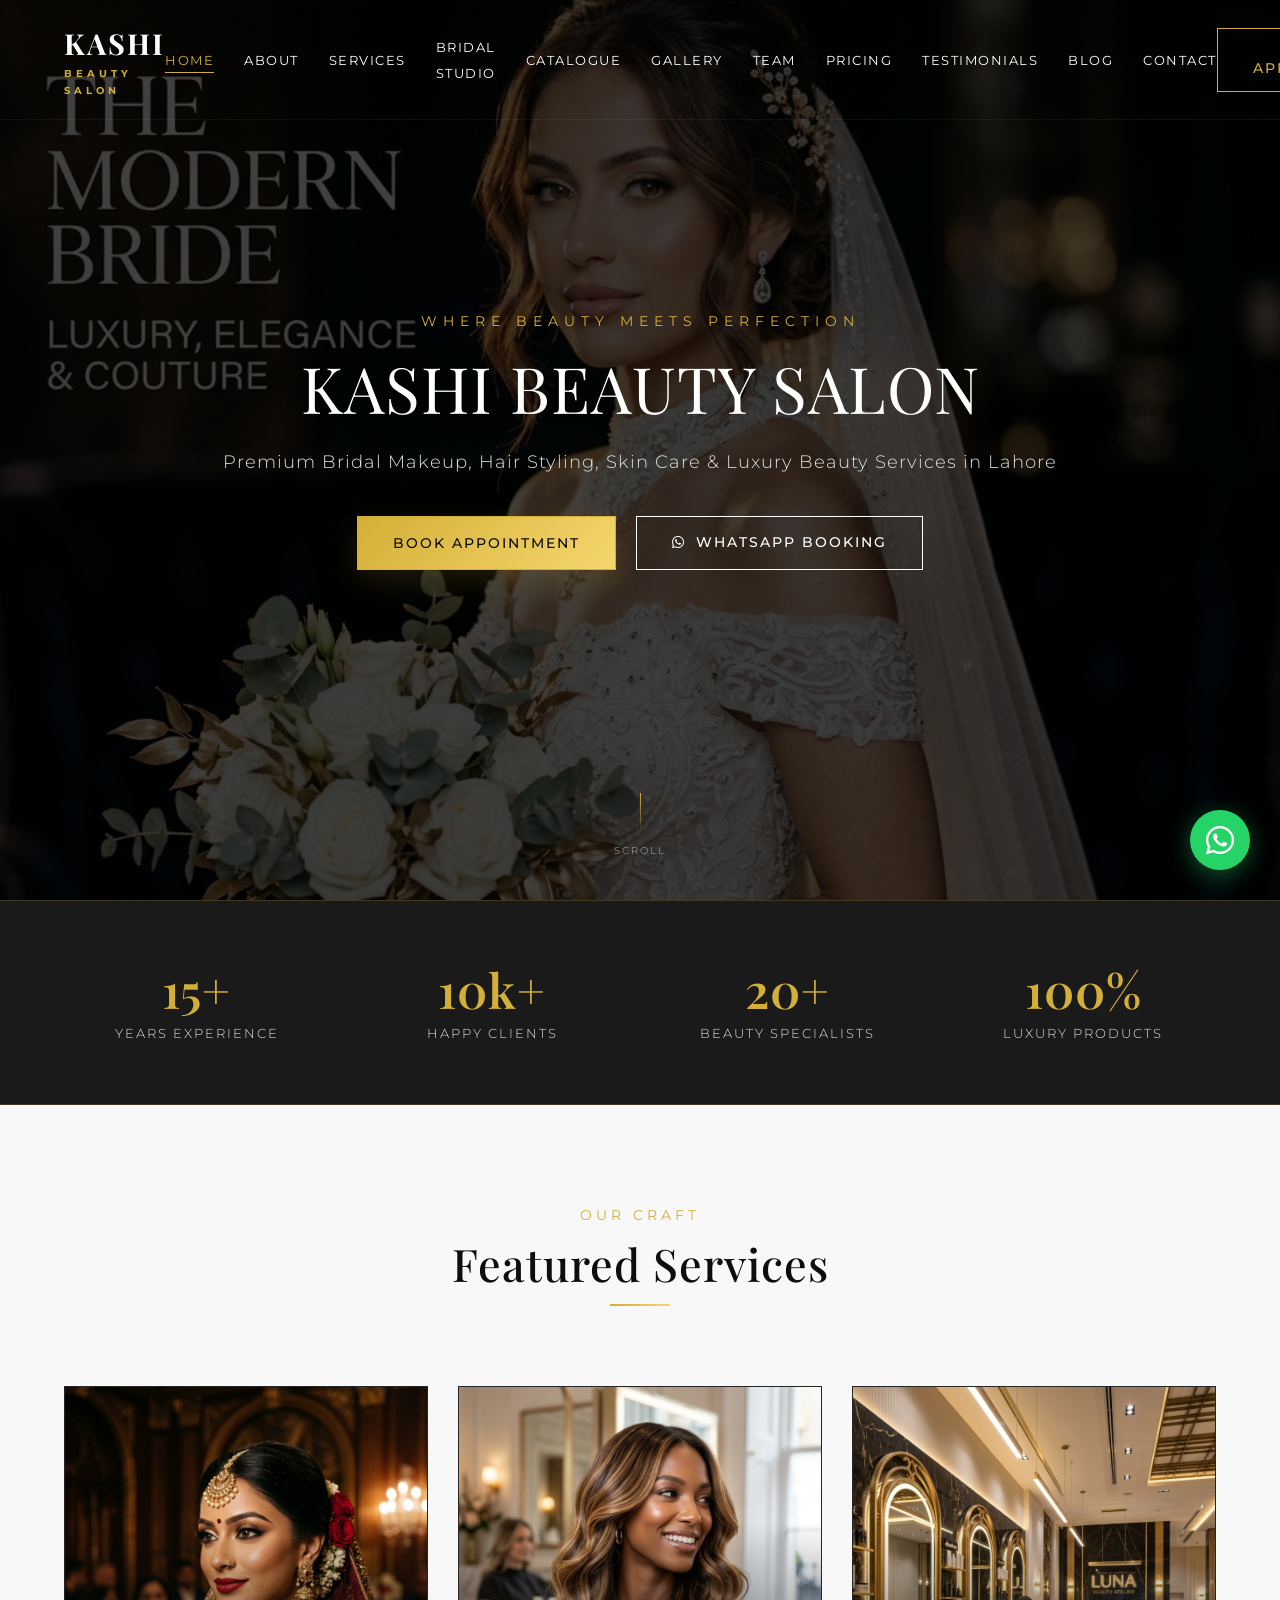
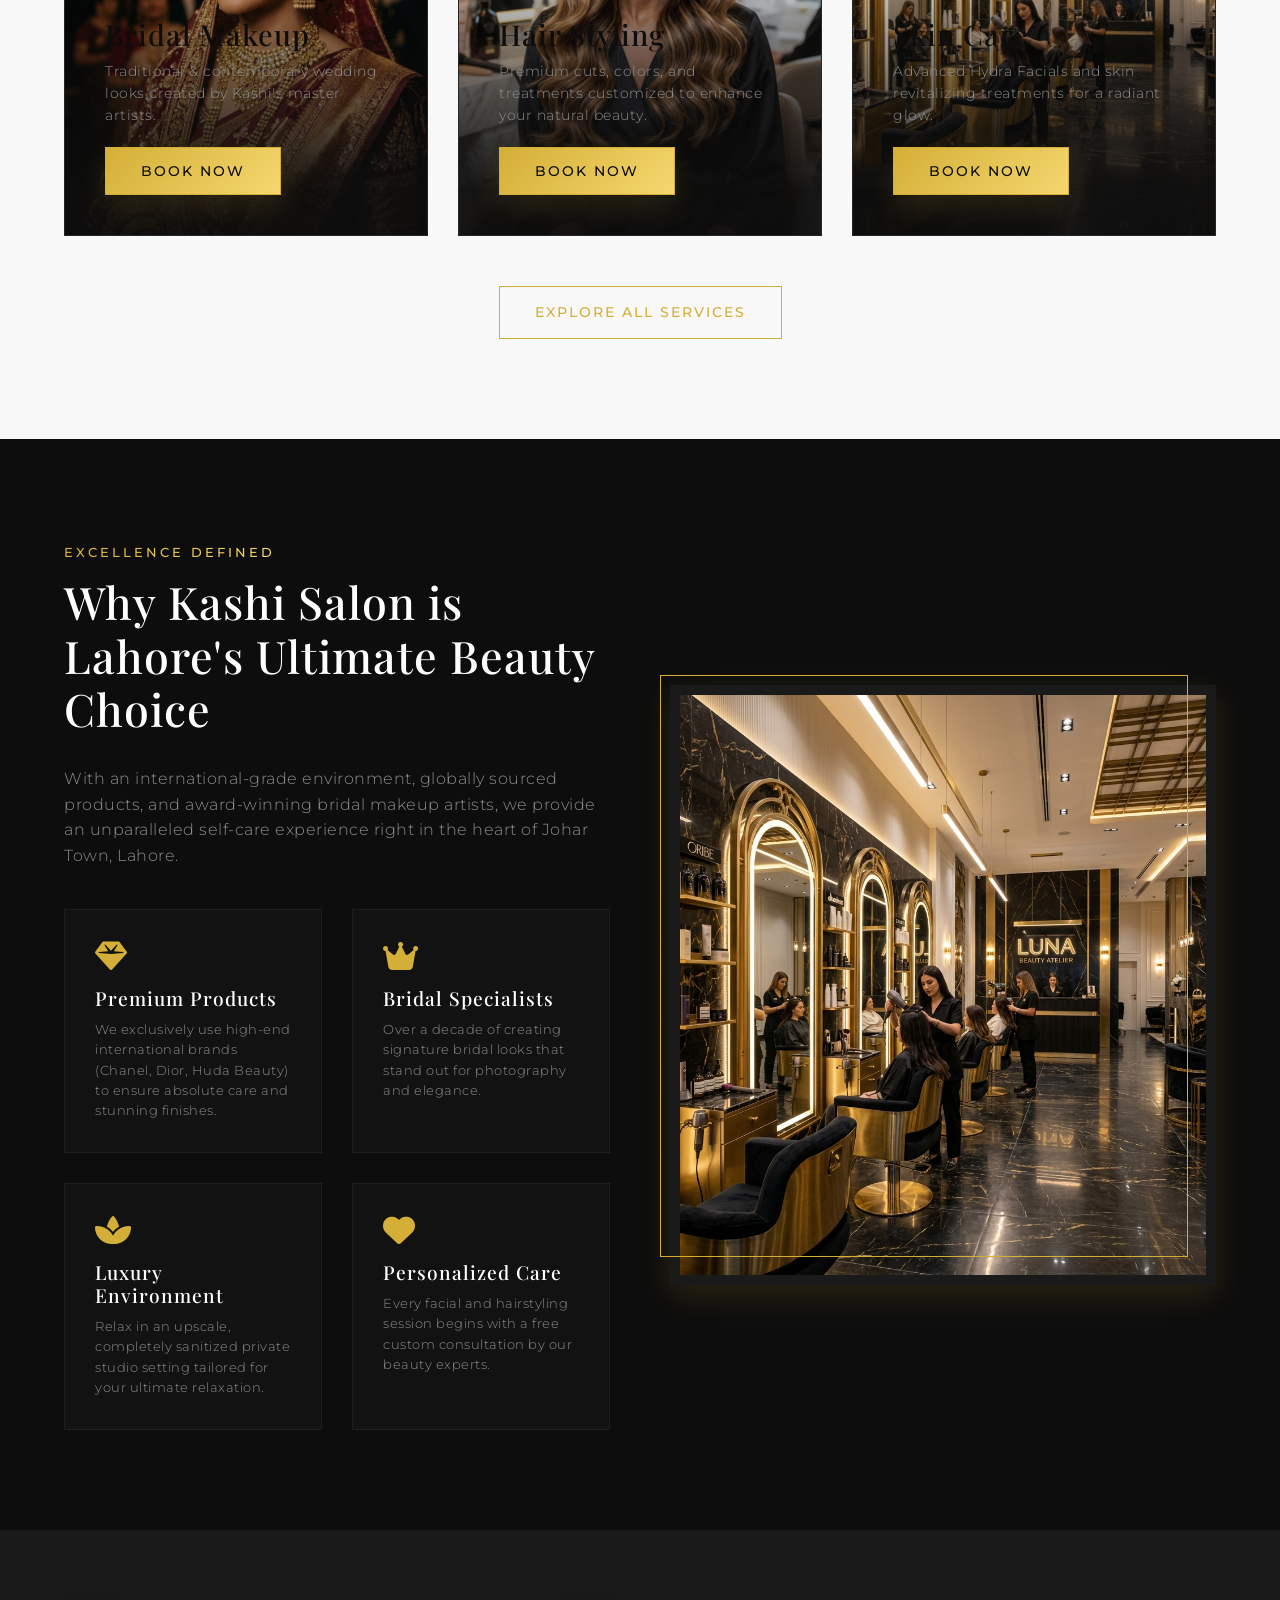
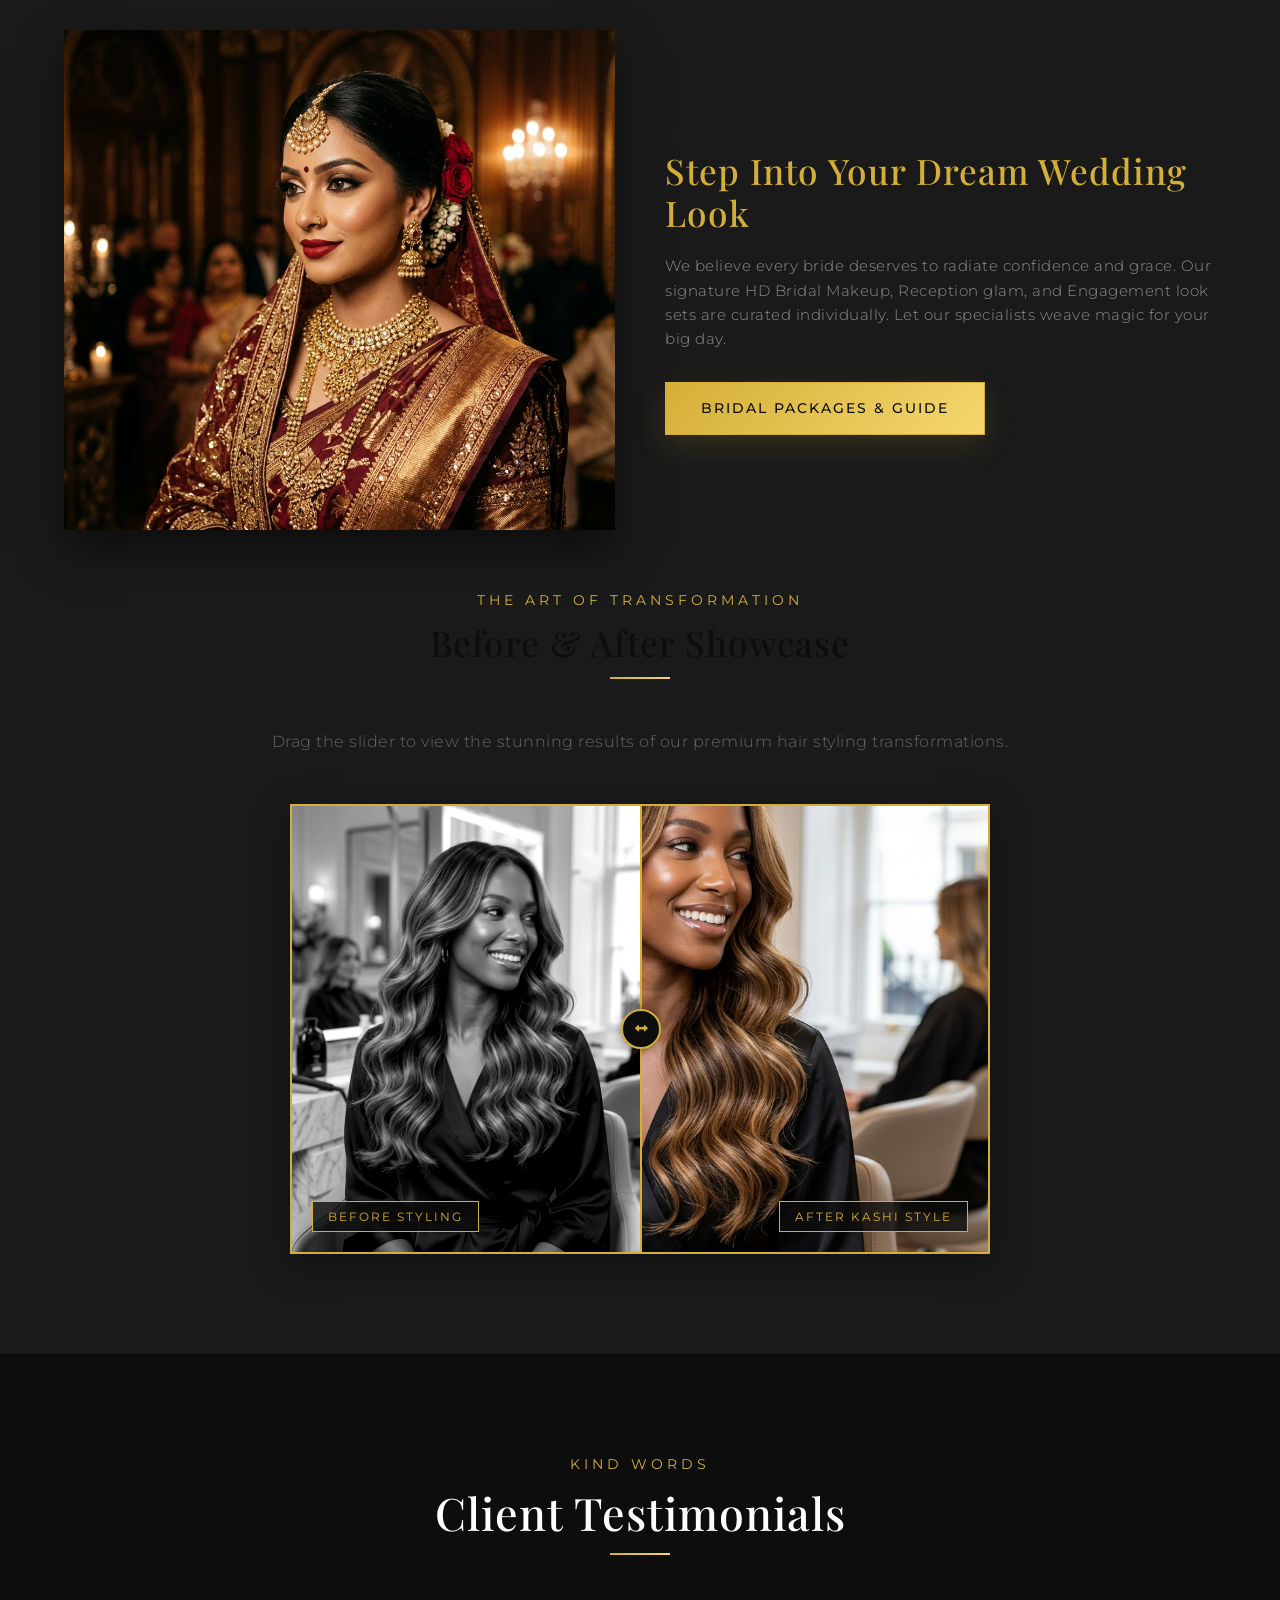
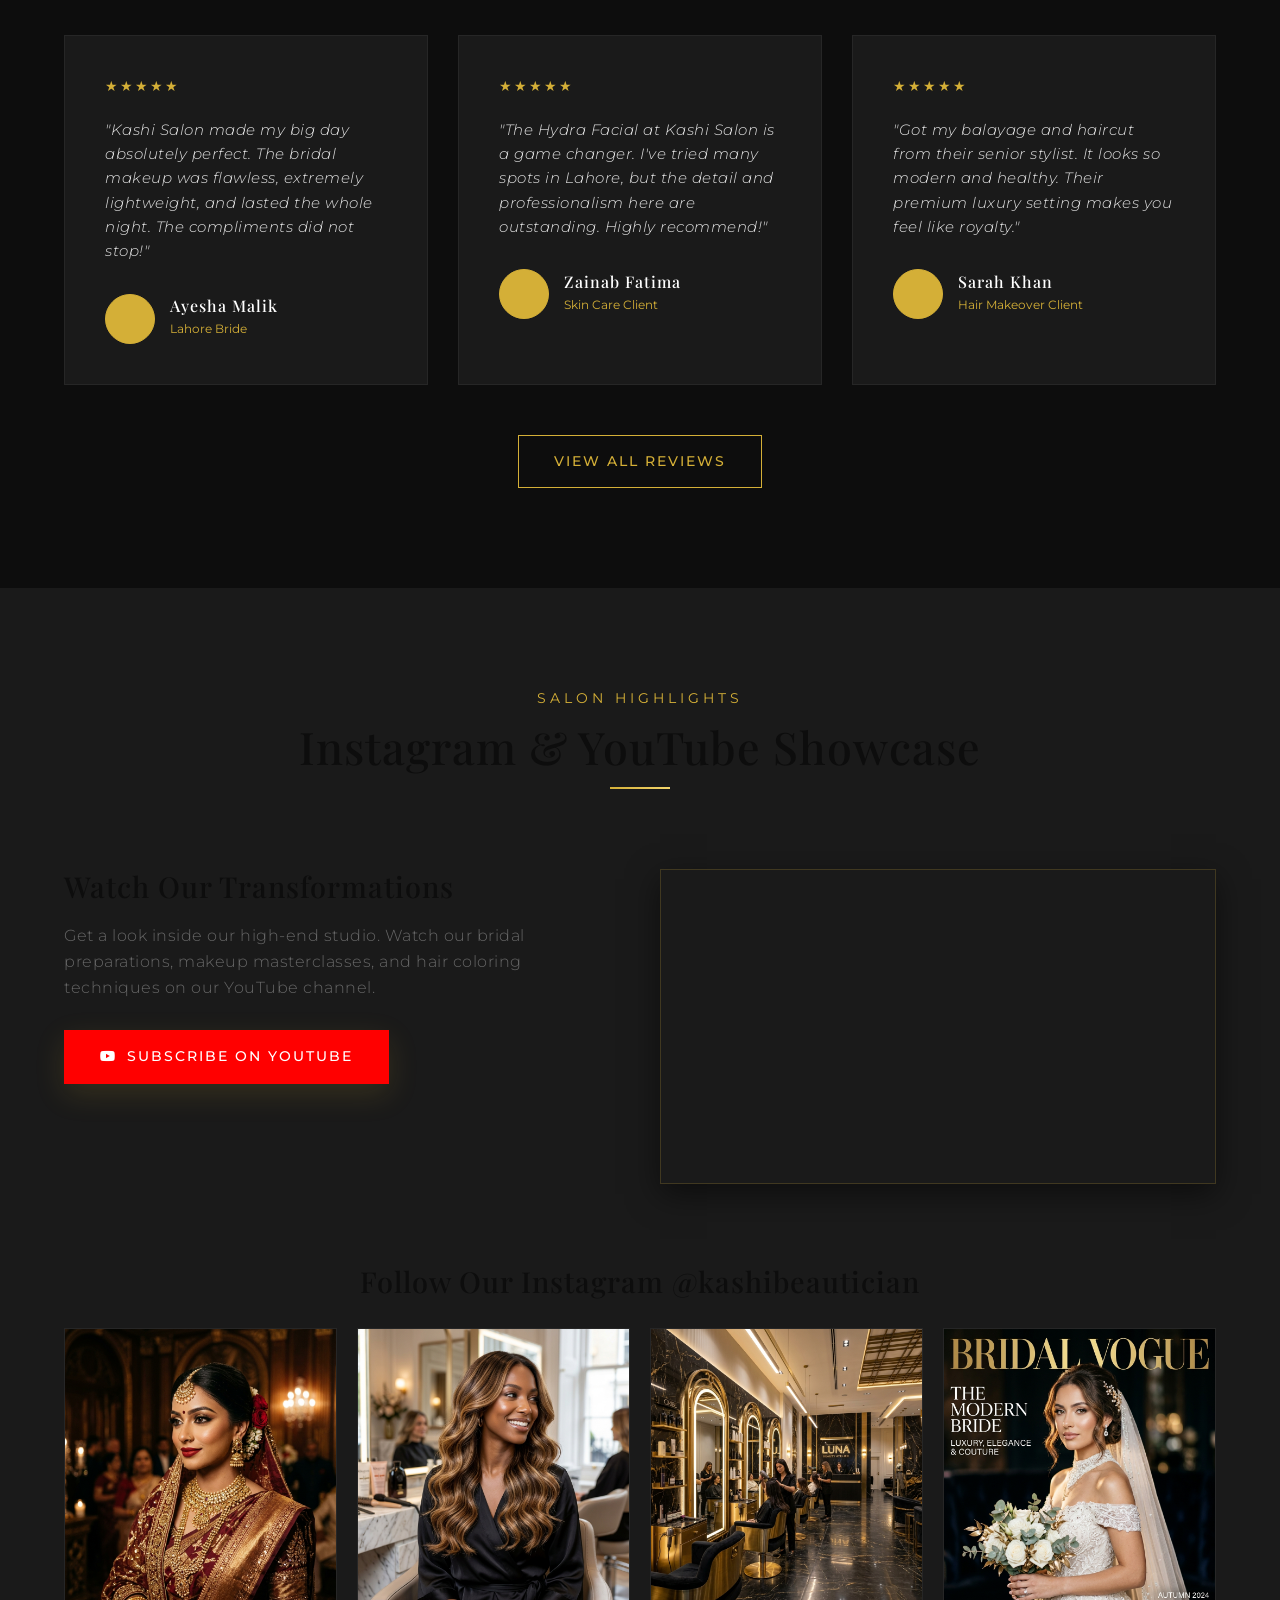
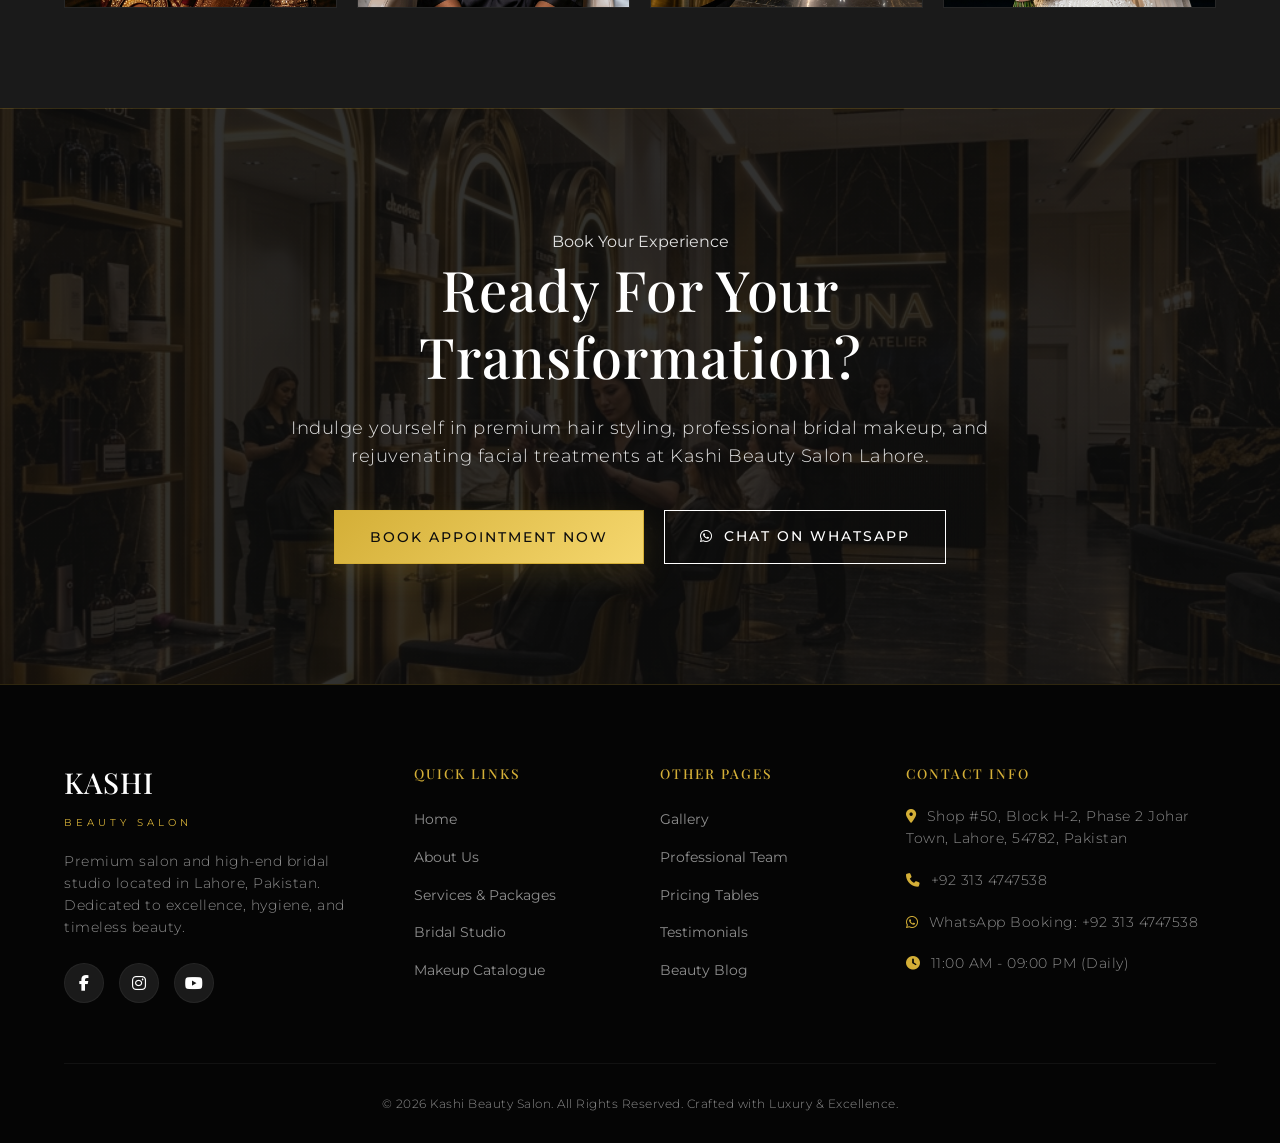
<file: index.html>
<!DOCTYPE html>
<html lang="en">
<head>
  <meta charset="UTF-8">
  <meta name="viewport" content="width=device-width, initial-scale=1.0">
  <title>Kashi Beauty Salon – Where Beauty Meets Perfection | Best Salon in Lahore</title>
  <meta name="description" content="Kashi Beauty Salon Johar Town Lahore offers premium Bridal Makeup, Hair Styling, Skin Care & Luxury Beauty Services. Book your premium appointment today!">
  <meta name="keywords" content="Beauty Salon Lahore, Best Beauty Salon Lahore, Bridal Makeup Lahore, Hair Salon Johar Town, Beauty Parlour Lahore, Professional Makeup Artist Lahore, Bridal Studio Lahore, Hair Styling Lahore, Facial Services Lahore, Luxury Beauty Salon Pakistan">
  
  <!-- FontAwesome Icons -->
  <link rel="stylesheet" href="https://cdnjs.cloudflare.com/ajax/libs/font-awesome/6.4.0/css/all.min.css">
  
  <!-- Stylesheets -->
  <link rel="stylesheet" href="css/styles.css">
  
  <!-- Scripts -->
  <script src="js/main.js" defer></script>

  <!-- Schema Markup -->
  <script type="application/ld+json">
    {
      "@context": "https://schema.org",
      "@type": "BeautySalon",
      "name": "Kashi Beauty Salon",
      "image": "images/salon_interior.png",
      "@id": "https://kashibeautysalon.com",
      "url": "https://kashibeautysalon.com",
      "telephone": "+923134747538",
      "priceRange": "$$",
      "address": {
        "@type": "PostalAddress",
        "streetAddress": "Shop #50, Block H-2, Phase 2 Johar Town",
        "addressLocality": "Lahore",
        "postalCode": "54782",
        "addressCountry": "PK"
      },
      "geo": {
        "@type": "GeoCoordinates",
        "latitude": "31.4697",
        "longitude": "74.2728"
      },
      "openingHoursSpecification": [
        {
          "@type": "OpeningHoursSpecification",
          "dayOfWeek": ["Monday", "Tuesday", "Wednesday", "Thursday", "Friday", "Saturday", "Sunday"],
          "opens": "11:00",
          "closes": "21:00"
        }
      ],
      "sameAs": [
        "https://www.facebook.com/kashibeautician/",
        "https://www.instagram.com/kashibeautician",
        "https://www.youtube.com/@kashibeautysalon"
      ]
    }
  </script>
</head>
<body>

  <!-- Header Navigation -->
  <nav class="header-nav">
    <div class="nav-container">
      <a href="index.html" class="logo">
        KASHI
        <span>Beauty Salon</span>
      </a>
      <ul class="nav-links">
        <li><a href="index.html" class="active">Home</a></li>
        <li><a href="about.html">About</a></li>
        <li><a href="services.html">Services</a></li>
        <li><a href="bridal.html">Bridal Studio</a></li>
        <li><a href="catalogue.html">Catalogue</a></li>
        <li><a href="gallery.html">Gallery</a></li>
        <li><a href="team.html">Team</a></li>
        <li><a href="pricing.html">Pricing</a></li>
        <li><a href="testimonials.html">Testimonials</a></li>
        <li><a href="blog.html">Blog</a></li>
        <li><a href="contact.html">Contact</a></li>
      </ul>
      <div class="nav-actions">
        <button class="btn btn-gold-outline" onclick="openBookingModal()">Book Appointment</button>
      </div>
      <button class="hamburger" aria-label="Toggle menu">
        <span></span>
        <span></span>
        <span></span>
      </button>
    </div>
  </nav>

  <!-- Mobile Menu -->
  <div class="mobile-menu">
    <ul class="nav-links-mobile">
      <li><a href="index.html">Home</a></li>
      <li><a href="about.html">About</a></li>
      <li><a href="services.html">Services</a></li>
      <li><a href="bridal.html">Bridal Studio</a></li>
      <li><a href="catalogue.html">Catalogue</a></li>
      <li><a href="gallery.html">Gallery</a></li>
      <li><a href="team.html">Team</a></li>
      <li><a href="pricing.html">Pricing</a></li>
      <li><a href="testimonials.html">Testimonials</a></li>
      <li><a href="blog.html">Blog</a></li>
      <li><a href="contact.html">Contact</a></li>
      <li><button class="btn btn-primary" onclick="openBookingModal()" style="margin-top: 15px; width: 100%;">Book Appointment</button></li>
    </ul>
  </div>

  <!-- Hero Section -->
  <section class="hero">
    <div class="hero-content">
      <span class="hero-tagline reveal">Where Beauty Meets Perfection</span>
      <h1 class="reveal">Kashi Beauty Salon</h1>
      <p class="hero-subtitle reveal">Premium Bridal Makeup, Hair Styling, Skin Care & Luxury Beauty Services in Lahore</p>
      <div class="hero-buttons reveal">
        <button class="btn btn-primary" onclick="openBookingModal()">Book Appointment</button>
        <a href="https://wa.me/923134747538" class="btn btn-secondary" target="_blank">
          <i class="fab fa-whatsapp" style="margin-right: 10px;"></i>WhatsApp Booking
        </a>
      </div>
    </div>
    <div class="scroll-indicator">
      <span></span>
      Scroll
    </div>
  </section>

  <!-- Trust Section -->
  <section class="trust-section">
    <div class="container stats-grid">
      <div class="stat-item reveal">
        <h3>15+</h3>
        <p>Years Experience</p>
      </div>
      <div class="stat-item reveal">
        <h3>10k+</h3>
        <p>Happy Clients</p>
      </div>
      <div class="stat-item reveal">
        <h3>20+</h3>
        <p>Beauty Specialists</p>
      </div>
      <div class="stat-item reveal">
        <h3>100%</h3>
        <p>Luxury Products</p>
      </div>
    </div>
  </section>

  <!-- Featured Services -->
  <section class="bg-light">
    <div class="container">
      <div class="section-header">
        <span>Our Craft</span>
        <h2>Featured Services</h2>
      </div>
      <div class="featured-grid">
        <!-- Service Card 1 -->
        <div class="service-card reveal">
          <div class="service-card-bg" style="background-image: url('images/bridal_makeup.png');"></div>
          <div class="service-card-content">
            <h3>Bridal Makeup</h3>
            <p>Traditional & contemporary wedding looks created by Kashi's master artists.</p>
            <button class="btn btn-primary" onclick="openBookingModal('Bridal Makeup')">Book Now</button>
          </div>
        </div>
        <!-- Service Card 2 -->
        <div class="service-card reveal">
          <div class="service-card-bg" style="background-image: url('images/hair_styling.png');"></div>
          <div class="service-card-content">
            <h3>Hair Styling</h3>
            <p>Premium cuts, colors, and treatments customized to enhance your natural beauty.</p>
            <button class="btn btn-primary" onclick="openBookingModal('Hair Styling')">Book Now</button>
          </div>
        </div>
        <!-- Service Card 3 -->
        <div class="service-card reveal">
          <div class="service-card-bg" style="background-image: url('images/salon_interior.png');"></div>
          <div class="service-card-content">
            <h3>Skin Care</h3>
            <p>Advanced Hydra Facials and skin revitalizing treatments for a radiant glow.</p>
            <button class="btn btn-primary" onclick="openBookingModal('Facials & Skin')">Book Now</button>
          </div>
        </div>
      </div>
      <div class="text-center" style="margin-top: 50px;">
        <a href="services.html" class="btn btn-gold-outline">Explore All Services</a>
      </div>
    </div>
  </section>

  <!-- Why Choose Us -->
  <section>
    <div class="container why-choose-grid">
      <div class="why-choose-text reveal">
        <span class="gold-text uppercase letter-spacing-wide" style="font-size: 0.8rem; font-weight: 500;">Excellence Defined</span>
        <h2 style="margin-top: 10px;">Why Kashi Salon is Lahore's Ultimate Beauty Choice</h2>
        <p style="color: var(--text-muted); margin-bottom: 40px; font-weight: 300;">With an international-grade environment, globally sourced products, and award-winning bridal makeup artists, we provide an unparalleled self-care experience right in the heart of Johar Town, Lahore.</p>
        <div class="why-features">
          <div class="feature-block">
            <i class="fa-solid fa-gem feature-icon"></i>
            <h4>Premium Products</h4>
            <p>We exclusively use high-end international brands (Chanel, Dior, Huda Beauty) to ensure absolute care and stunning finishes.</p>
          </div>
          <div class="feature-block">
            <i class="fa-solid fa-crown feature-icon"></i>
            <h4>Bridal Specialists</h4>
            <p>Over a decade of creating signature bridal looks that stand out for photography and elegance.</p>
          </div>
          <div class="feature-block">
            <i class="fa-solid fa-spa feature-icon"></i>
            <h4>Luxury Environment</h4>
            <p>Relax in an upscale, completely sanitized private studio setting tailored for your ultimate relaxation.</p>
          </div>
          <div class="feature-block">
            <i class="fa-solid fa-heart feature-icon"></i>
            <h4>Personalized Care</h4>
            <p>Every facial and hairstyling session begins with a free custom consultation by our beauty experts.</p>
          </div>
        </div>
      </div>
      <div class="why-choose-image reveal"></div>
    </div>
  </section>

  <!-- Bridal Showcase -->
  <section class="bridal-showcase bg-light">
    <div class="container">
      <div class="bridal-banner reveal">
        <div class="bridal-banner-image"></div>
        <div class="bridal-banner-text">
          <span>The Bridal Studio</span>
          <h3>Step Into Your Dream Wedding Look</h3>
          <p>We believe every bride deserves to radiate confidence and grace. Our signature HD Bridal Makeup, Reception glam, and Engagement look sets are curated individually. Let our specialists weave magic for your big day.</p>
          <a href="bridal.html" class="btn btn-primary">Bridal Packages & Guide</a>
        </div>
      </div>
      
      <!-- Interactive Before and After Transformation Slider -->
      <div class="reveal">
        <div class="section-header" style="margin-bottom: 30px;">
          <span>The Art of Transformation</span>
          <h2 style="font-size: 2.2rem;">Before & After Showcase</h2>
        </div>
        <p class="text-center" style="color: #666; margin-bottom: 20px; font-weight: 300;">Drag the slider to view the stunning results of our premium hair styling transformations.</p>
        <div class="ba-slider-container">
          <div class="ba-image ba-before"></div>
          <div class="ba-image ba-after"></div>
          <div class="ba-label ba-before-label">Before Styling</div>
          <div class="ba-label ba-after-label">After Kashi Style</div>
          <div class="ba-handle">
            <div class="ba-handle-circle">
              <i class="fa-solid fa-left-right"></i>
            </div>
          </div>
        </div>
      </div>
    </div>
  </section>

  <!-- Client Testimonials -->
  <section>
    <div class="container">
      <div class="section-header">
        <span>Kind Words</span>
        <h2>Client Testimonials</h2>
      </div>
      <div class="testimonials-grid">
        <div class="testimonial-card reveal">
          <div class="stars">★★★★★</div>
          <p class="testimonial-text">"Kashi Salon made my big day absolutely perfect. The bridal makeup was flawless, extremely lightweight, and lasted the whole night. The compliments did not stop!"</p>
          <div class="client-info">
            <div class="client-avatar" style="background-color: var(--primary-gold);"></div>
            <div class="client-details">
              <h4>Ayesha Malik</h4>
              <span>Lahore Bride</span>
            </div>
          </div>
        </div>
        <div class="testimonial-card reveal">
          <div class="stars">★★★★★</div>
          <p class="testimonial-text">"The Hydra Facial at Kashi Salon is a game changer. I've tried many spots in Lahore, but the detail and professionalism here are outstanding. Highly recommend!"</p>
          <div class="client-info">
            <div class="client-avatar" style="background-color: var(--primary-gold);"></div>
            <div class="client-details">
              <h4>Zainab Fatima</h4>
              <span>Skin Care Client</span>
            </div>
          </div>
        </div>
        <div class="testimonial-card reveal">
          <div class="stars">★★★★★</div>
          <p class="testimonial-text">"Got my balayage and haircut from their senior stylist. It looks so modern and healthy. Their premium luxury setting makes you feel like royalty."</p>
          <div class="client-info">
            <div class="client-avatar" style="background-color: var(--primary-gold);"></div>
            <div class="client-details">
              <h4>Sarah Khan</h4>
              <span>Hair Makeover Client</span>
            </div>
          </div>
        </div>
      </div>
      <div class="text-center" style="margin-top: 50px;">
        <a href="testimonials.html" class="btn btn-gold-outline">View All Reviews</a>
      </div>
    </div>
  </section>

  <!-- Social Media & YouTube Showcase -->
  <section class="youtube-section bg-light">
    <div class="container">
      <div class="section-header">
        <span>Salon Highlights</span>
        <h2>Instagram & YouTube Showcase</h2>
      </div>
      
      <div class="youtube-grid reveal">
        <div>
          <h3 style="font-size: 1.8rem; margin-bottom: 20px;">Watch Our Transformations</h3>
          <p style="color: #666; margin-bottom: 30px;">Get a look inside our high-end studio. Watch our bridal preparations, makeup masterclasses, and hair coloring techniques on our YouTube channel.</p>
          <a href="https://www.youtube.com/@kashibeautysalon" target="_blank" class="btn btn-primary" style="background: red; border-color: red; color: white;">
            <i class="fab fa-youtube" style="margin-right: 10px;"></i>Subscribe on YouTube
          </a>
        </div>
        <div class="youtube-embed-container">
          <iframe src="https://www.youtube.com/embed/dQw4w9WgXcQ" title="YouTube video player" allow="accelerometer; autoplay; clipboard-write; encrypted-media; gyroscope; picture-in-picture" allowfullscreen></iframe>
        </div>
      </div>

      <!-- Instagram Grid -->
      <h3 class="text-center" style="font-size: 1.8rem; margin-top: 80px; margin-bottom: 30px;">Follow Our Instagram @kashibeautician</h3>
      <div class="media-grid reveal">
        <div class="insta-item">
          <div style="background-image: url('images/bridal_makeup.png'); width:100%; height:100%; background-size:cover; background-position:center;"></div>
          <a href="https://www.instagram.com/kashibeautician" target="_blank" class="insta-overlay">
            <i class="fab fa-instagram"></i>
            <span>View Post</span>
          </a>
        </div>
        <div class="insta-item">
          <div style="background-image: url('images/hair_styling.png'); width:100%; height:100%; background-size:cover; background-position:center;"></div>
          <a href="https://www.instagram.com/kashibeautician" target="_blank" class="insta-overlay">
            <i class="fab fa-instagram"></i>
            <span>View Post</span>
          </a>
        </div>
        <div class="insta-item">
          <div style="background-image: url('images/salon_interior.png'); width:100%; height:100%; background-size:cover; background-position:center;"></div>
          <a href="https://www.instagram.com/kashibeautician" target="_blank" class="insta-overlay">
            <i class="fab fa-instagram"></i>
            <span>View Post</span>
          </a>
        </div>
        <div class="insta-item">
          <div style="background-image: url('images/hero_bg.png'); width:100%; height:100%; background-size:cover; background-position:center;"></div>
          <a href="https://www.instagram.com/kashibeautician" target="_blank" class="insta-overlay">
            <i class="fab fa-instagram"></i>
            <span>View Post</span>
          </a>
        </div>
      </div>
    </div>
  </section>

  <!-- Final CTA -->
  <section class="final-cta">
    <div class="final-cta-content reveal">
      <span>Book Your Experience</span>
      <h2>Ready For Your Transformation?</h2>
      <p>Indulge yourself in premium hair styling, professional bridal makeup, and rejuvenating facial treatments at Kashi Beauty Salon Lahore.</p>
      <div class="hero-buttons">
        <button class="btn btn-primary" onclick="openBookingModal()">Book Appointment Now</button>
        <a href="https://wa.me/923134747538" class="btn btn-secondary" target="_blank">
          <i class="fab fa-whatsapp" style="margin-right: 10px;"></i>Chat on WhatsApp
        </a>
      </div>
    </div>
  </section>

  <!-- Footer -->
  <footer>
    <div class="footer-grid">
      <div class="footer-col">
        <h3>KASHI</h3>
        <span>Beauty Salon</span>
        <p>Premium salon and high-end bridal studio located in Lahore, Pakistan. Dedicated to excellence, hygiene, and timeless beauty.</p>
        <div class="footer-socials">
          <a href="https://www.facebook.com/kashibeautician/" target="_blank"><i class="fab fa-facebook-f"></i></a>
          <a href="https://www.instagram.com/kashibeautician" target="_blank"><i class="fab fa-instagram"></i></a>
          <a href="https://www.youtube.com/@kashibeautysalon" target="_blank"><i class="fab fa-youtube"></i></a>
        </div>
      </div>
      <div class="footer-col">
        <h4>Quick Links</h4>
        <ul class="footer-links">
          <li><a href="index.html">Home</a></li>
          <li><a href="about.html">About Us</a></li>
          <li><a href="services.html">Services & Packages</a></li>
          <li><a href="bridal.html">Bridal Studio</a></li>
          <li><a href="catalogue.html">Makeup Catalogue</a></li>
        </ul>
      </div>
      <div class="footer-col">
        <h4>Other Pages</h4>
        <ul class="footer-links">
          <li><a href="gallery.html">Gallery</a></li>
          <li><a href="team.html">Professional Team</a></li>
          <li><a href="pricing.html">Pricing Tables</a></li>
          <li><a href="testimonials.html">Testimonials</a></li>
          <li><a href="blog.html">Beauty Blog</a></li>
        </ul>
      </div>
      <div class="footer-col">
        <h4>Contact Info</h4>
        <p><i class="fa-solid fa-location-dot" style="color: var(--primary-gold); margin-right: 10px;"></i>Shop #50, Block H-2, Phase 2 Johar Town, Lahore, 54782, Pakistan</p>
        <p><i class="fa-solid fa-phone" style="color: var(--primary-gold); margin-right: 10px;"></i>+92 313 4747538</p>
        <p><i class="fab fa-whatsapp" style="color: var(--primary-gold); margin-right: 10px;"></i>WhatsApp Booking: +92 313 4747538</p>
        <p><i class="fa-solid fa-clock" style="color: var(--primary-gold); margin-right: 10px;"></i>11:00 AM - 09:00 PM (Daily)</p>
      </div>
    </div>
    <div class="copyright">
      <p>&copy; 2026 Kashi Beauty Salon. All Rights Reserved. Crafted with Luxury & Excellence.</p>
    </div>
  </footer>

  <!-- Floating WhatsApp Button -->
  <a href="https://wa.me/923134747538" class="floating-whatsapp" target="_blank" aria-label="Book on WhatsApp">
    <i class="fab fa-whatsapp"></i>
  </a>

  <!-- Shared Booking Modal -->
  <div class="modal-overlay" id="bookingModal">
    <div class="modal-card">
      <button class="modal-close" aria-label="Close modal">&times;</button>
      <h3>Luxury Reservation</h3>
      <p>Reserve your premium slot. Details will compile into a direct WhatsApp message to our reception desk.</p>
      <form id="salonBookingForm">
        <div class="form-group">
          <label for="modalName">Your Name *</label>
          <input type="text" id="modalName" class="form-control" placeholder="Enter your full name" required>
        </div>
        <div class="form-group">
          <label for="modalPhone">Phone Number *</label>
          <input type="tel" id="modalPhone" class="form-control" placeholder="e.g. +92 300 1234567" required>
        </div>
        <div class="form-group">
          <label for="modalService">Select Service *</label>
          <select id="modalService" class="form-control" required>
            <option value="" disabled selected>Select a luxury service...</option>
            <option value="Bridal Makeup Package">Bridal Makeup Package</option>
            <option value="Engagement Makeup">Engagement Makeup</option>
            <option value="Reception Makeup">Reception Makeup</option>
            <option value="Party Makeup">Party Makeup / Soft Glam</option>
            <option value="Hair Styling & Cut">Hair Styling & Cut</option>
            <option value="Hair Color / Highlights">Hair Color / Balayage / Highlights</option>
            <option value="Hydra Facial Treatment">Hydra Facial Treatment</option>
            <option value="Luxury Manicure & Pedicure">Luxury Manicure & Pedicure</option>
            <option value="General Beauty Spa Care">General Beauty Services</option>
          </select>
        </div>
        <div style="display: grid; grid-template-columns: 1fr 1fr; gap: 20px;">
          <div class="form-group">
            <label for="modalDate">Preferred Date *</label>
            <input type="date" id="modalDate" class="form-control" required>
          </div>
          <div class="form-group">
            <label for="modalTime">Preferred Time *</label>
            <input type="time" id="modalTime" class="form-control" required>
          </div>
        </div>
        <div class="form-group">
          <label for="modalNotes">Special Notes</label>
          <textarea id="modalNotes" class="form-control" rows="3" placeholder="Any specific requirements or questions?"></textarea>
        </div>
        <button type="submit" class="btn btn-primary" style="width: 100%; margin-top: 10px;">Send Reservation Details to WhatsApp</button>
      </form>
    </div>
  </div>

</body>
</html>
</file>
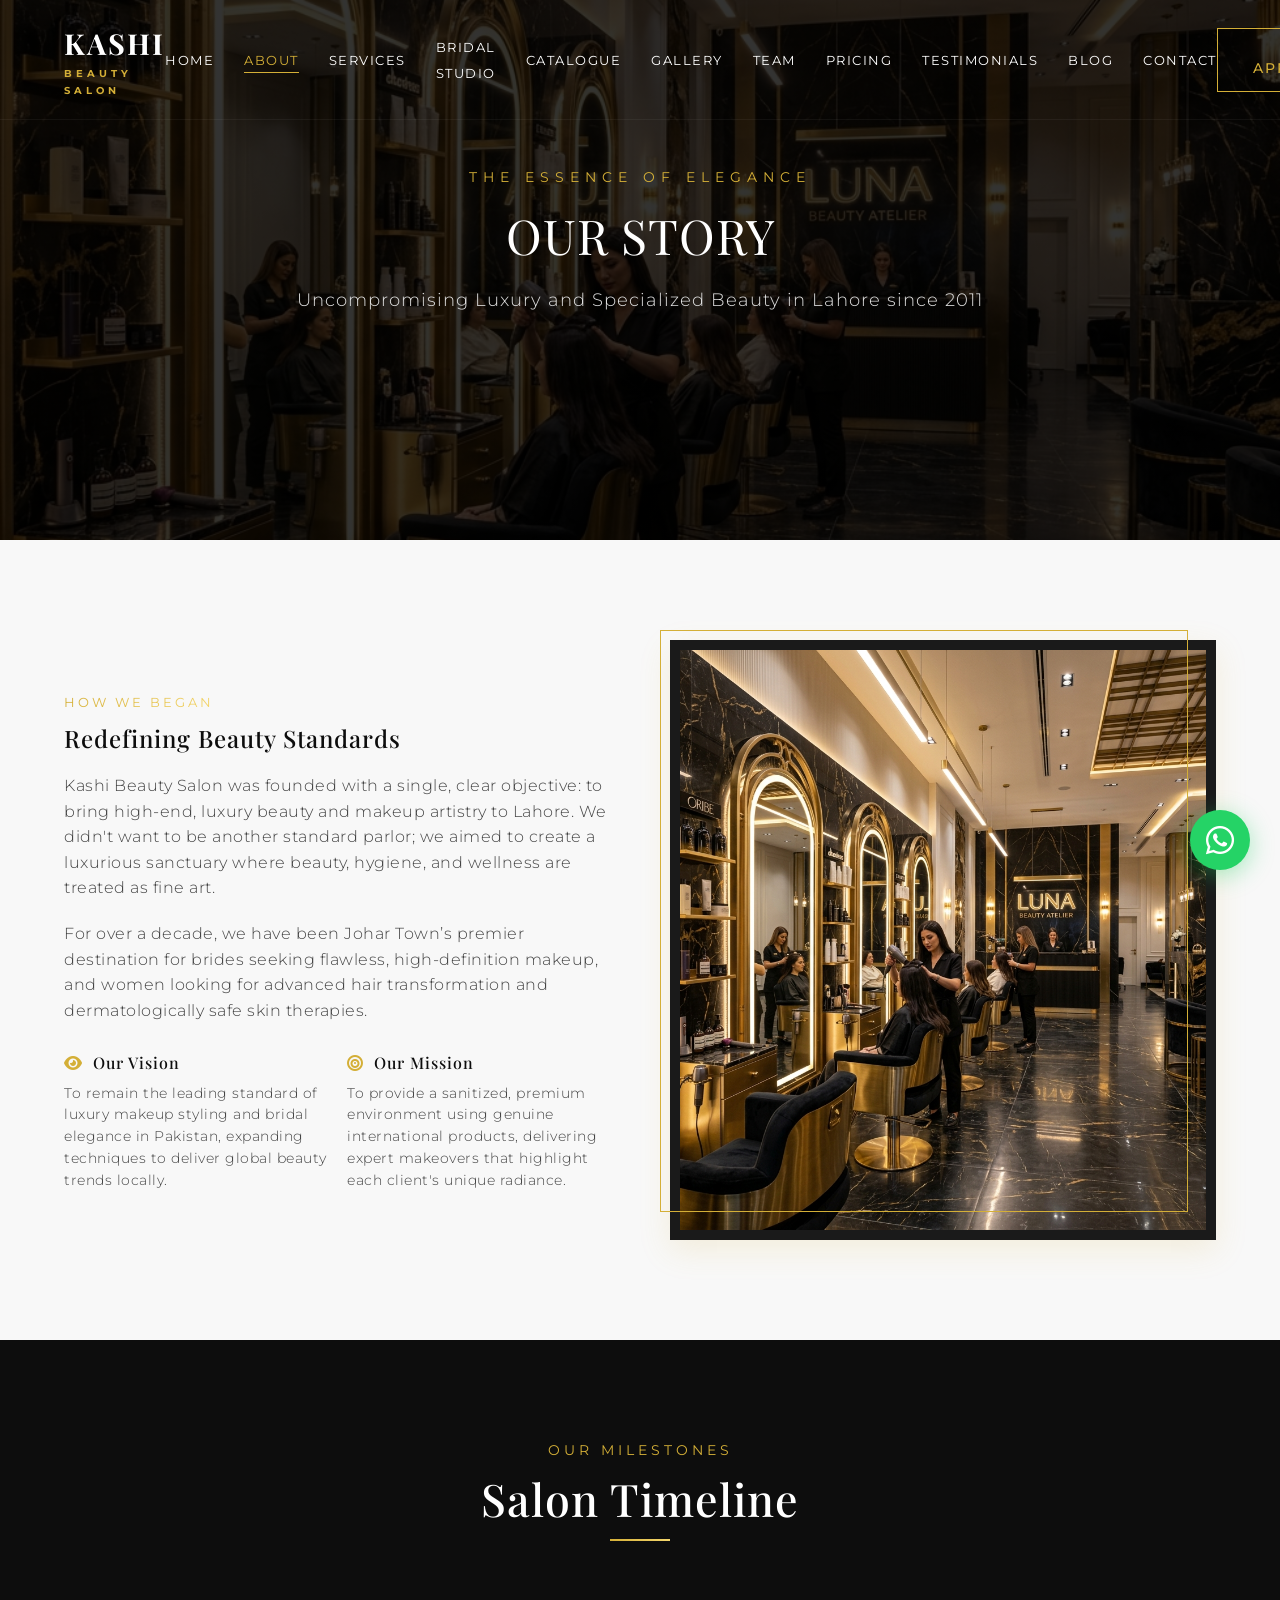
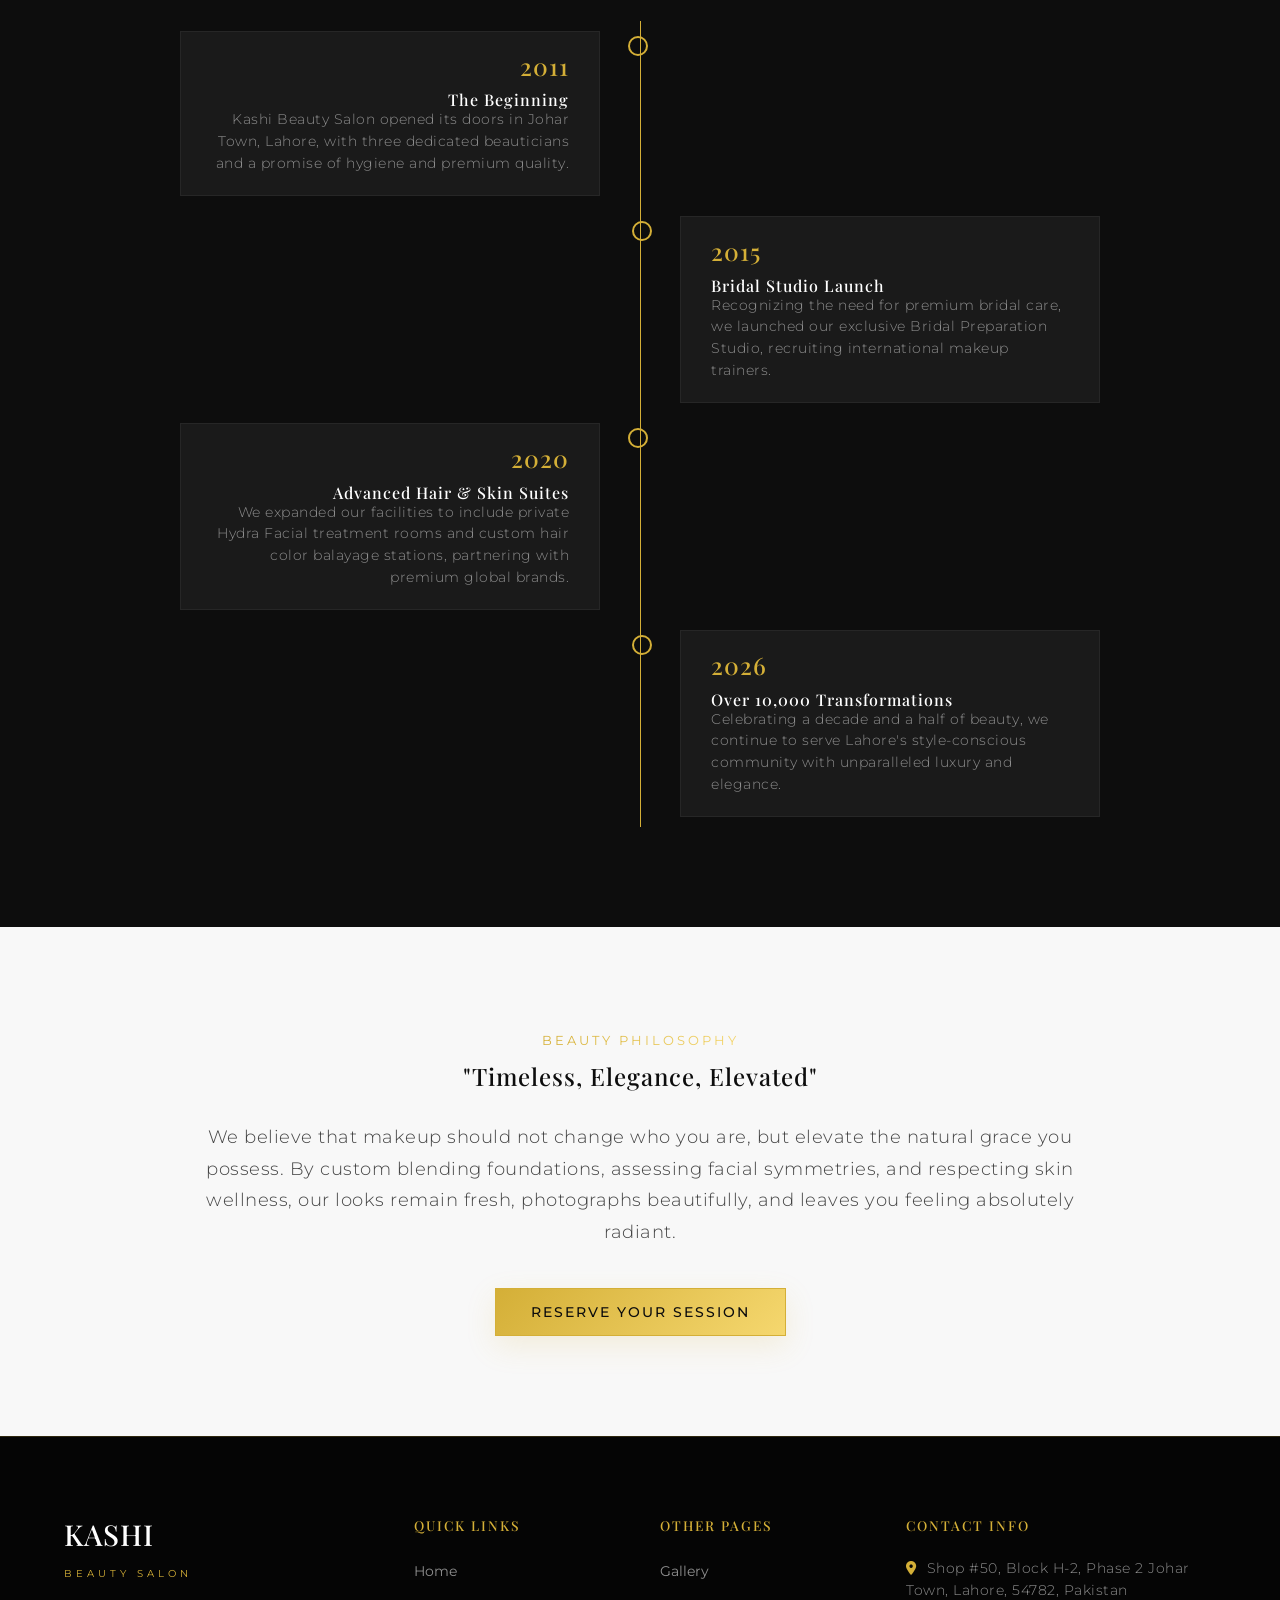
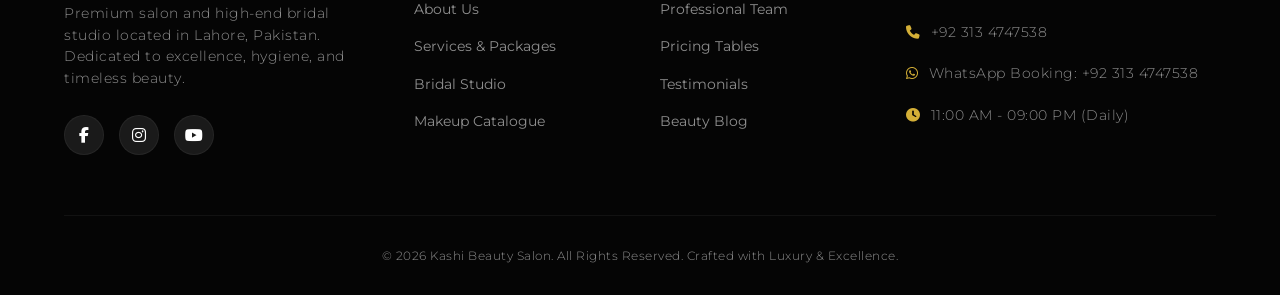
<file: about.html>
<!DOCTYPE html>
<html lang="en">
<head>
  <meta charset="UTF-8">
  <meta name="viewport" content="width=device-width, initial-scale=1.0">
  <title>Our Story & Team | Kashi Beauty Salon Lahore</title>
  <meta name="description" content="Read about Kashi Beauty Salon Lahore. Discover our mission, beauty philosophy, elegant timeline, and dedication to premium bridal and hair treatments.">
  <meta name="keywords" content="Best Beauty Salon Lahore, Bridal Studio Lahore, Kashi Beautician, Lahore Salon History">
  
  <!-- FontAwesome Icons -->
  <link rel="stylesheet" href="https://cdnjs.cloudflare.com/ajax/libs/font-awesome/6.4.0/css/all.min.css">
  
  <!-- Stylesheets -->
  <link rel="stylesheet" href="css/styles.css">
  
  <!-- Scripts -->
  <script src="js/main.js" defer></script>
</head>
<body>

  <!-- Header Navigation -->
  <nav class="header-nav">
    <div class="nav-container">
      <a href="index.html" class="logo">
        KASHI
        <span>Beauty Salon</span>
      </a>
      <ul class="nav-links">
        <li><a href="index.html">Home</a></li>
        <li><a href="about.html" class="active">About</a></li>
        <li><a href="services.html">Services</a></li>
        <li><a href="bridal.html">Bridal Studio</a></li>
        <li><a href="catalogue.html">Catalogue</a></li>
        <li><a href="gallery.html">Gallery</a></li>
        <li><a href="team.html">Team</a></li>
        <li><a href="pricing.html">Pricing</a></li>
        <li><a href="testimonials.html">Testimonials</a></li>
        <li><a href="blog.html">Blog</a></li>
        <li><a href="contact.html">Contact</a></li>
      </ul>
      <div class="nav-actions">
        <button class="btn btn-gold-outline" onclick="openBookingModal()">Book Appointment</button>
      </div>
      <button class="hamburger" aria-label="Toggle menu">
        <span></span>
        <span></span>
        <span></span>
      </button>
    </div>
  </nav>

  <!-- Mobile Menu -->
  <div class="mobile-menu">
    <ul class="nav-links-mobile">
      <li><a href="index.html">Home</a></li>
      <li><a href="about.html">About</a></li>
      <li><a href="services.html">Services</a></li>
      <li><a href="bridal.html">Bridal Studio</a></li>
      <li><a href="catalogue.html">Catalogue</a></li>
      <li><a href="gallery.html">Gallery</a></li>
      <li><a href="team.html">Team</a></li>
      <li><a href="pricing.html">Pricing</a></li>
      <li><a href="testimonials.html">Testimonials</a></li>
      <li><a href="blog.html">Blog</a></li>
      <li><a href="contact.html">Contact</a></li>
      <li><button class="btn btn-primary" onclick="openBookingModal()" style="margin-top: 15px; width: 100%;">Book Appointment</button></li>
    </ul>
  </div>

  <!-- Hero Section -->
  <section class="hero" style="height: 60vh; background-image: linear-gradient(rgba(0,0,0,0.8), rgba(0,0,0,0.8)), url('images/salon_interior.png');">
    <div class="hero-content">
      <span class="hero-tagline reveal">The Essence of Elegance</span>
      <h1 class="reveal" style="font-size: 3rem;">Our Story</h1>
      <p class="hero-subtitle reveal">Uncompromising Luxury and Specialized Beauty in Lahore since 2011</p>
    </div>
  </section>

  <!-- Story & Philosophy -->
  <section class="bg-light">
    <div class="container why-choose-grid">
      <div class="reveal">
        <span class="gold-text uppercase letter-spacing-wide" style="font-size: 0.8rem;">How We Began</span>
        <h2 style="margin-top: 10px; margin-bottom: 20px;">Redefining Beauty Standards</h2>
        <p style="margin-bottom: 20px;">Kashi Beauty Salon was founded with a single, clear objective: to bring high-end, luxury beauty and makeup artistry to Lahore. We didn't want to be another standard parlor; we aimed to create a luxurious sanctuary where beauty, hygiene, and wellness are treated as fine art.</p>
        <p style="margin-bottom: 30px;">For over a decade, we have been Johar Town’s premier destination for brides seeking flawless, high-definition makeup, and women looking for advanced hair transformation and dermatologically safe skin therapies.</p>
        
        <div style="display: grid; grid-template-columns: 1fr 1fr; gap: 20px;">
          <div>
            <h4 style="color: var(--luxury-black); margin-bottom: 10px; font-family: var(--font-serif);"><i class="fa-solid fa-eye" style="color: var(--primary-gold); margin-right: 10px;"></i>Our Vision</h4>
            <p style="font-size: 0.85rem;">To remain the leading standard of luxury makeup styling and bridal elegance in Pakistan, expanding techniques to deliver global beauty trends locally.</p>
          </div>
          <div>
            <h4 style="color: var(--luxury-black); margin-bottom: 10px; font-family: var(--font-serif);"><i class="fa-solid fa-bullseye" style="color: var(--primary-gold); margin-right: 10px;"></i>Our Mission</h4>
            <p style="font-size: 0.85rem;">To provide a sanitized, premium environment using genuine international products, delivering expert makeovers that highlight each client's unique radiance.</p>
          </div>
        </div>
      </div>
      <div class="why-choose-image reveal" style="background-image: url('images/salon_interior.png');"></div>
    </div>
  </section>

  <!-- Timeline -->
  <section>
    <div class="container">
      <div class="section-header">
        <span>Our Milestones</span>
        <h2>Salon Timeline</h2>
      </div>
      <div class="timeline">
        <!-- Item 1 -->
        <div class="timeline-item left-timeline reveal">
          <div class="timeline-content">
            <h3>2011</h3>
            <h4>The Beginning</h4>
            <p>Kashi Beauty Salon opened its doors in Johar Town, Lahore, with three dedicated beauticians and a promise of hygiene and premium quality.</p>
          </div>
        </div>
        <!-- Item 2 -->
        <div class="timeline-item right-timeline reveal">
          <div class="timeline-content">
            <h3>2015</h3>
            <h4>Bridal Studio Launch</h4>
            <p>Recognizing the need for premium bridal care, we launched our exclusive Bridal Preparation Studio, recruiting international makeup trainers.</p>
          </div>
        </div>
        <!-- Item 3 -->
        <div class="timeline-item left-timeline reveal">
          <div class="timeline-content">
            <h3>2020</h3>
            <h4>Advanced Hair & Skin Suites</h4>
            <p>We expanded our facilities to include private Hydra Facial treatment rooms and custom hair color balayage stations, partnering with premium global brands.</p>
          </div>
        </div>
        <!-- Item 4 -->
        <div class="timeline-item right-timeline reveal">
          <div class="timeline-content">
            <h3>2026</h3>
            <h4>Over 10,000 Transformations</h4>
            <p>Celebrating a decade and a half of beauty, we continue to serve Lahore's style-conscious community with unparalleled luxury and elegance.</p>
          </div>
        </div>
      </div>
    </div>
  </section>

  <!-- Experience and Philosophy -->
  <section class="bg-light">
    <div class="container text-center" style="max-width: 900px;">
      <div class="reveal">
        <span class="gold-text uppercase letter-spacing-wide" style="font-size: 0.8rem;">Beauty Philosophy</span>
        <h2 style="margin-top: 10px; margin-bottom: 30px;">"Timeless, Elegance, Elevated"</h2>
        <p style="font-size: 1.1rem; line-height: 1.8; margin-bottom: 40px; font-weight: 300;">We believe that makeup should not change who you are, but elevate the natural grace you possess. By custom blending foundations, assessing facial symmetries, and respecting skin wellness, our looks remain fresh, photographs beautifully, and leaves you feeling absolutely radiant.</p>
        <button class="btn btn-primary" onclick="openBookingModal()">Reserve Your Session</button>
      </div>
    </div>
  </section>

  <!-- Footer -->
  <footer>
    <div class="footer-grid">
      <div class="footer-col">
        <h3>KASHI</h3>
        <span>Beauty Salon</span>
        <p>Premium salon and high-end bridal studio located in Lahore, Pakistan. Dedicated to excellence, hygiene, and timeless beauty.</p>
        <div class="footer-socials">
          <a href="https://www.facebook.com/kashibeautician/" target="_blank"><i class="fab fa-facebook-f"></i></a>
          <a href="https://www.instagram.com/kashibeautician" target="_blank"><i class="fab fa-instagram"></i></a>
          <a href="https://www.youtube.com/@kashibeautysalon" target="_blank"><i class="fab fa-youtube"></i></a>
        </div>
      </div>
      <div class="footer-col">
        <h4>Quick Links</h4>
        <ul class="footer-links">
          <li><a href="index.html">Home</a></li>
          <li><a href="about.html">About Us</a></li>
          <li><a href="services.html">Services & Packages</a></li>
          <li><a href="bridal.html">Bridal Studio</a></li>
          <li><a href="catalogue.html">Makeup Catalogue</a></li>
        </ul>
      </div>
      <div class="footer-col">
        <h4>Other Pages</h4>
        <ul class="footer-links">
          <li><a href="gallery.html">Gallery</a></li>
          <li><a href="team.html">Professional Team</a></li>
          <li><a href="pricing.html">Pricing Tables</a></li>
          <li><a href="testimonials.html">Testimonials</a></li>
          <li><a href="blog.html">Beauty Blog</a></li>
        </ul>
      </div>
      <div class="footer-col">
        <h4>Contact Info</h4>
        <p><i class="fa-solid fa-location-dot" style="color: var(--primary-gold); margin-right: 10px;"></i>Shop #50, Block H-2, Phase 2 Johar Town, Lahore, 54782, Pakistan</p>
        <p><i class="fa-solid fa-phone" style="color: var(--primary-gold); margin-right: 10px;"></i>+92 313 4747538</p>
        <p><i class="fab fa-whatsapp" style="color: var(--primary-gold); margin-right: 10px;"></i>WhatsApp Booking: +92 313 4747538</p>
        <p><i class="fa-solid fa-clock" style="color: var(--primary-gold); margin-right: 10px;"></i>11:00 AM - 09:00 PM (Daily)</p>
      </div>
    </div>
    <div class="copyright">
      <p>&copy; 2026 Kashi Beauty Salon. All Rights Reserved. Crafted with Luxury & Excellence.</p>
    </div>
  </footer>

  <!-- Floating WhatsApp Button -->
  <a href="https://wa.me/923134747538" class="floating-whatsapp" target="_blank" aria-label="Book on WhatsApp">
    <i class="fab fa-whatsapp"></i>
  </a>

  <!-- Shared Booking Modal -->
  <div class="modal-overlay" id="bookingModal">
    <div class="modal-card">
      <button class="modal-close" aria-label="Close modal">&times;</button>
      <h3>Luxury Reservation</h3>
      <p>Reserve your premium slot. Details will compile into a direct WhatsApp message to our reception desk.</p>
      <form id="salonBookingForm">
        <div class="form-group">
          <label for="modalName">Your Name *</label>
          <input type="text" id="modalName" class="form-control" placeholder="Enter your full name" required>
        </div>
        <div class="form-group">
          <label for="modalPhone">Phone Number *</label>
          <input type="tel" id="modalPhone" class="form-control" placeholder="e.g. +92 300 1234567" required>
        </div>
        <div class="form-group">
          <label for="modalService">Select Service *</label>
          <select id="modalService" class="form-control" required>
            <option value="" disabled selected>Select a luxury service...</option>
            <option value="Bridal Makeup Package">Bridal Makeup Package</option>
            <option value="Engagement Makeup">Engagement Makeup</option>
            <option value="Reception Makeup">Reception Makeup</option>
            <option value="Party Makeup">Party Makeup / Soft Glam</option>
            <option value="Hair Styling & Cut">Hair Styling & Cut</option>
            <option value="Hair Color / Highlights">Hair Color / Balayage / Highlights</option>
            <option value="Hydra Facial Treatment">Hydra Facial Treatment</option>
            <option value="Luxury Manicure & Pedicure">Luxury Manicure & Pedicure</option>
            <option value="General Beauty Spa Care">General Beauty Services</option>
          </select>
        </div>
        <div style="display: grid; grid-template-columns: 1fr 1fr; gap: 20px;">
          <div class="form-group">
            <label for="modalDate">Preferred Date *</label>
            <input type="date" id="modalDate" class="form-control" required>
          </div>
          <div class="form-group">
            <label for="modalTime">Preferred Time *</label>
            <input type="time" id="modalTime" class="form-control" required>
          </div>
        </div>
        <div class="form-group">
          <label for="modalNotes">Special Notes</label>
          <textarea id="modalNotes" class="form-control" rows="3" placeholder="Any specific requirements or questions?"></textarea>
        </div>
        <button type="submit" class="btn btn-primary" style="width: 100%; margin-top: 10px;">Send Reservation Details to WhatsApp</button>
      </form>
    </div>
  </div>

</body>
</html>
</file>
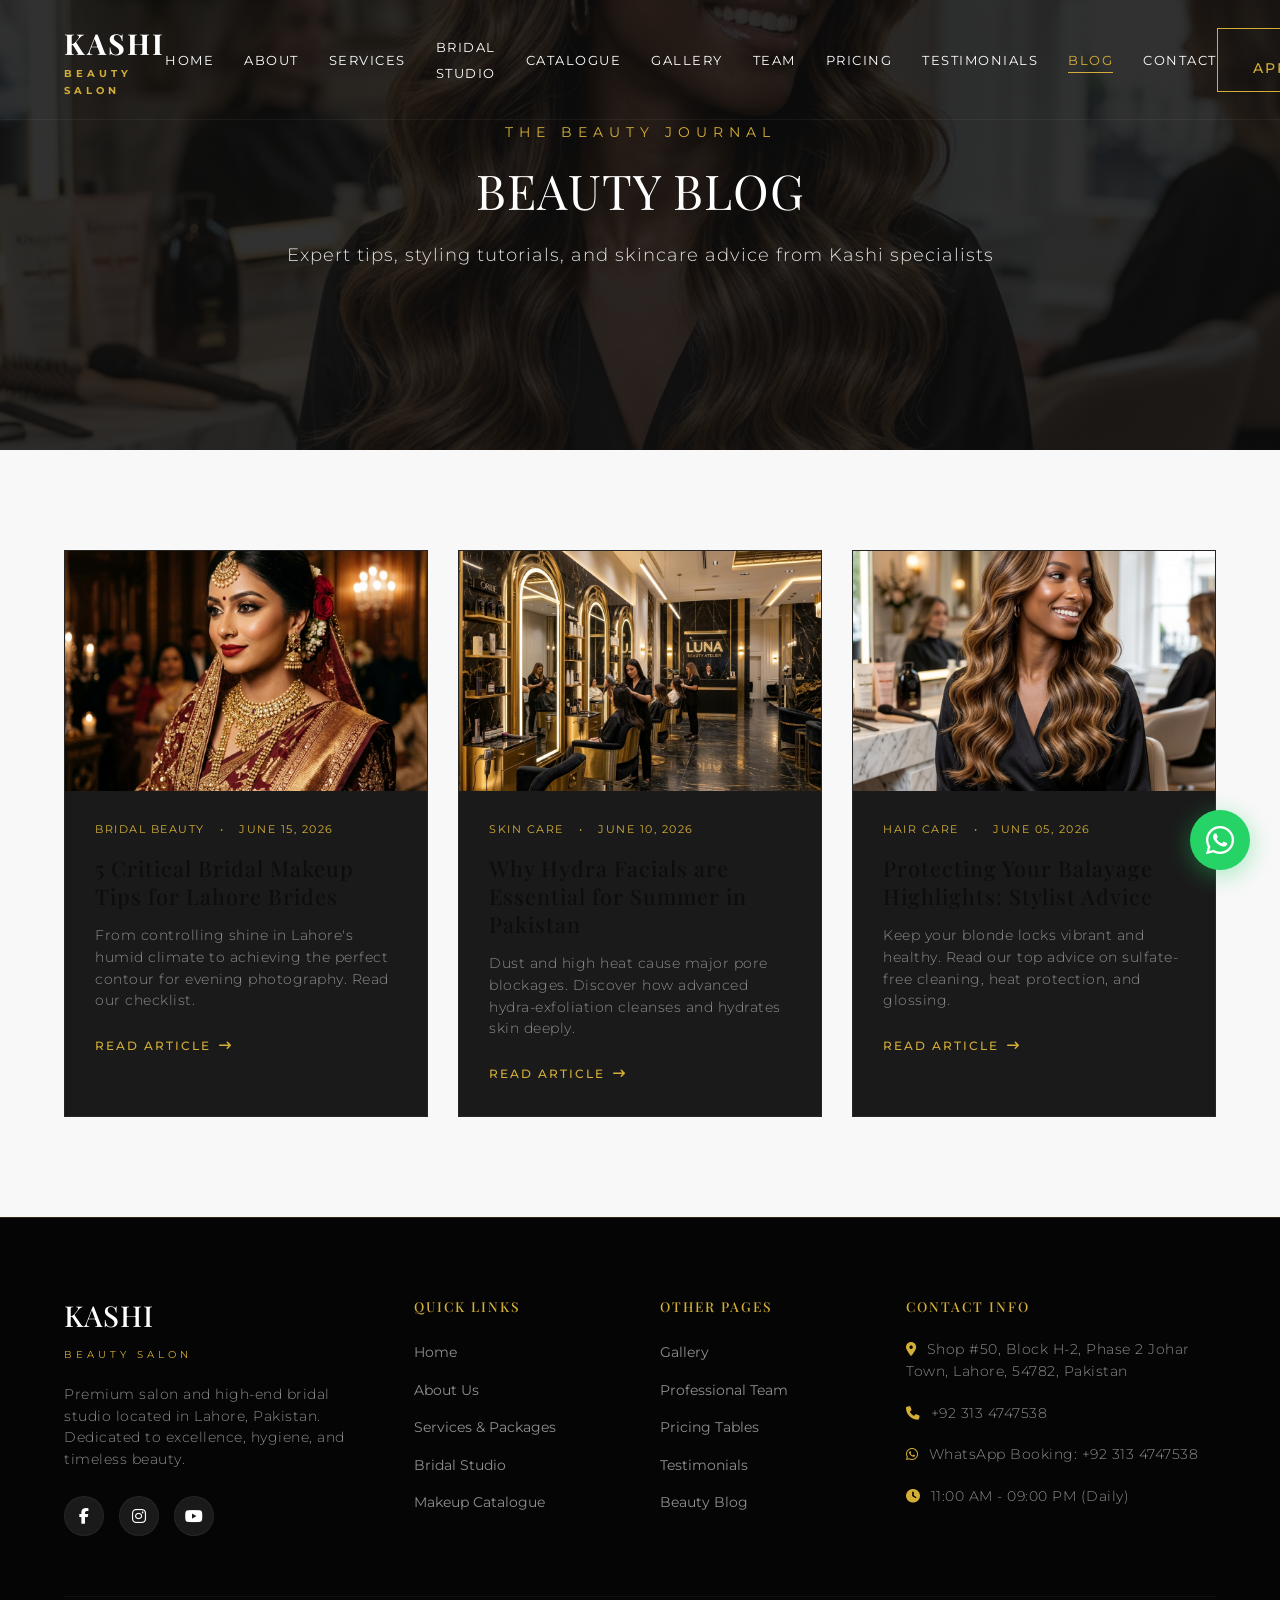
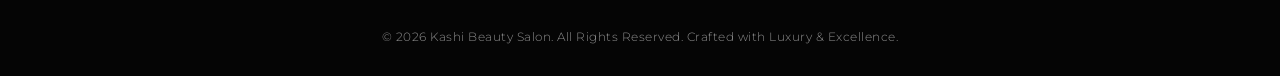
<file: blog.html>
<!DOCTYPE html>
<html lang="en">
<head>
  <meta charset="UTF-8">
  <meta name="viewport" content="width=device-width, initial-scale=1.0">
  <title>Luxury Beauty Blog & Guides | Kashi Beauty Salon Lahore</title>
  <meta name="description" content="Read expert beauty advice from Kashi Beauty Salon. Discover bridal beauty preparation timelines, skincare guides, and hair highlights trends in Lahore.">
  <meta name="keywords" content="Best Beauty Salon Lahore, Makeup Guides Pakistan, Hair Styling Tips Lahore, Hydra Facial Benefits Lahore">
  
  <!-- FontAwesome Icons -->
  <link rel="stylesheet" href="https://cdnjs.cloudflare.com/ajax/libs/font-awesome/6.4.0/css/all.min.css">
  
  <!-- Stylesheets -->
  <link rel="stylesheet" href="css/styles.css">
  
  <!-- Scripts -->
  <script src="js/main.js" defer></script>
</head>
<body>

  <!-- Header Navigation -->
  <nav class="header-nav">
    <div class="nav-container">
      <a href="index.html" class="logo">
        KASHI
        <span>Beauty Salon</span>
      </a>
      <ul class="nav-links">
        <li><a href="index.html">Home</a></li>
        <li><a href="about.html">About</a></li>
        <li><a href="services.html">Services</a></li>
        <li><a href="bridal.html">Bridal Studio</a></li>
        <li><a href="catalogue.html">Catalogue</a></li>
        <li><a href="gallery.html">Gallery</a></li>
        <li><a href="team.html">Team</a></li>
        <li><a href="pricing.html">Pricing</a></li>
        <li><a href="testimonials.html">Testimonials</a></li>
        <li><a href="blog.html" class="active">Blog</a></li>
        <li><a href="contact.html">Contact</a></li>
      </ul>
      <div class="nav-actions">
        <button class="btn btn-gold-outline" onclick="openBookingModal()">Book Appointment</button>
      </div>
      <button class="hamburger" aria-label="Toggle menu">
        <span></span>
        <span></span>
        <span></span>
      </button>
    </div>
  </nav>

  <!-- Mobile Menu -->
  <div class="mobile-menu">
    <ul class="nav-links-mobile">
      <li><a href="index.html">Home</a></li>
      <li><a href="about.html">About</a></li>
      <li><a href="services.html">Services</a></li>
      <li><a href="bridal.html">Bridal Studio</a></li>
      <li><a href="catalogue.html">Catalogue</a></li>
      <li><a href="gallery.html">Gallery</a></li>
      <li><a href="team.html">Team</a></li>
      <li><a href="pricing.html">Pricing</a></li>
      <li><a href="testimonials.html">Testimonials</a></li>
      <li><a href="blog.html">Blog</a></li>
      <li><a href="contact.html">Contact</a></li>
      <li><button class="btn btn-primary" onclick="openBookingModal()" style="margin-top: 15px; width: 100%;">Book Appointment</button></li>
    </ul>
  </div>

  <!-- Hero Section -->
  <section class="hero" style="height: 50vh; background-image: linear-gradient(rgba(13,13,13,0.85), rgba(13,13,13,0.85)), url('images/hair_styling.png');">
    <div class="hero-content">
      <span class="hero-tagline reveal">The Beauty Journal</span>
      <h1 class="reveal" style="font-size: 3rem;">Beauty Blog</h1>
      <p class="hero-subtitle reveal">Expert tips, styling tutorials, and skincare advice from Kashi specialists</p>
    </div>
  </section>

  <!-- Blog Grid Section -->
  <section class="bg-light">
    <div class="container">
      
      <div class="blog-grid">
        
        <!-- Post 1 -->
        <div class="blog-card reveal">
          <div class="blog-image" style="background-image: url('images/bridal_makeup.png');"></div>
          <div class="blog-content">
            <div class="blog-meta">
              <span>Bridal Beauty</span>
              <span>&bull;</span>
              <span>June 15, 2026</span>
            </div>
            <h3><a href="#">5 Critical Bridal Makeup Tips for Lahore Brides</a></h3>
            <p>From controlling shine in Lahore's humid climate to achieving the perfect contour for evening photography. Read our checklist.</p>
            <a href="#" class="read-more-btn">Read Article <i class="fa-solid fa-arrow-right-long"></i></a>
          </div>
        </div>

        <!-- Post 2 -->
        <div class="blog-card reveal">
          <div class="blog-image" style="background-image: url('images/salon_interior.png');"></div>
          <div class="blog-content">
            <div class="blog-meta">
              <span>Skin Care</span>
              <span>&bull;</span>
              <span>June 10, 2026</span>
            </div>
            <h3><a href="#">Why Hydra Facials are Essential for Summer in Pakistan</a></h3>
            <p>Dust and high heat cause major pore blockages. Discover how advanced hydra-exfoliation cleanses and hydrates skin deeply.</p>
            <a href="#" class="read-more-btn">Read Article <i class="fa-solid fa-arrow-right-long"></i></a>
          </div>
        </div>

        <!-- Post 3 -->
        <div class="blog-card reveal">
          <div class="blog-image" style="background-image: url('images/hair_styling.png');"></div>
          <div class="blog-content">
            <div class="blog-meta">
              <span>Hair Care</span>
              <span>&bull;</span>
              <span>June 05, 2026</span>
            </div>
            <h3><a href="#">Protecting Your Balayage Highlights: Stylist Advice</a></h3>
            <p>Keep your blonde locks vibrant and healthy. Read our top advice on sulfate-free cleaning, heat protection, and glossing.</p>
            <a href="#" class="read-more-btn">Read Article <i class="fa-solid fa-arrow-right-long"></i></a>
          </div>
        </div>

      </div>

    </div>
  </section>

  <!-- Footer -->
  <footer>
    <div class="footer-grid">
      <div class="footer-col">
        <h3>KASHI</h3>
        <span>Beauty Salon</span>
        <p>Premium salon and high-end bridal studio located in Lahore, Pakistan. Dedicated to excellence, hygiene, and timeless beauty.</p>
        <div class="footer-socials">
          <a href="https://www.facebook.com/kashibeautician/" target="_blank"><i class="fab fa-facebook-f"></i></a>
          <a href="https://www.instagram.com/kashibeautician" target="_blank"><i class="fab fa-instagram"></i></a>
          <a href="https://www.youtube.com/@kashibeautysalon" target="_blank"><i class="fab fa-youtube"></i></a>
        </div>
      </div>
      <div class="footer-col">
        <h4>Quick Links</h4>
        <ul class="footer-links">
          <li><a href="index.html">Home</a></li>
          <li><a href="about.html">About Us</a></li>
          <li><a href="services.html">Services & Packages</a></li>
          <li><a href="bridal.html">Bridal Studio</a></li>
          <li><a href="catalogue.html">Makeup Catalogue</a></li>
        </ul>
      </div>
      <div class="footer-col">
        <h4>Other Pages</h4>
        <ul class="footer-links">
          <li><a href="gallery.html">Gallery</a></li>
          <li><a href="team.html">Professional Team</a></li>
          <li><a href="pricing.html">Pricing Tables</a></li>
          <li><a href="testimonials.html">Testimonials</a></li>
          <li><a href="blog.html">Beauty Blog</a></li>
        </ul>
      </div>
      <div class="footer-col">
        <h4>Contact Info</h4>
        <p><i class="fa-solid fa-location-dot" style="color: var(--primary-gold); margin-right: 10px;"></i>Shop #50, Block H-2, Phase 2 Johar Town, Lahore, 54782, Pakistan</p>
        <p><i class="fa-solid fa-phone" style="color: var(--primary-gold); margin-right: 10px;"></i>+92 313 4747538</p>
        <p><i class="fab fa-whatsapp" style="color: var(--primary-gold); margin-right: 10px;"></i>WhatsApp Booking: +92 313 4747538</p>
        <p><i class="fa-solid fa-clock" style="color: var(--primary-gold); margin-right: 10px;"></i>11:00 AM - 09:00 PM (Daily)</p>
      </div>
    </div>
    <div class="copyright">
      <p>&copy; 2026 Kashi Beauty Salon. All Rights Reserved. Crafted with Luxury & Excellence.</p>
    </div>
  </footer>

  <!-- Floating WhatsApp Button -->
  <a href="https://wa.me/923134747538" class="floating-whatsapp" target="_blank" aria-label="Book on WhatsApp">
    <i class="fab fa-whatsapp"></i>
  </a>

  <!-- Shared Booking Modal -->
  <div class="modal-overlay" id="bookingModal">
    <div class="modal-card">
      <button class="modal-close" aria-label="Close modal">&times;</button>
      <h3>Luxury Reservation</h3>
      <p>Reserve your premium slot. Details will compile into a direct WhatsApp message to our reception desk.</p>
      <form id="salonBookingForm">
        <div class="form-group">
          <label for="modalName">Your Name *</label>
          <input type="text" id="modalName" class="form-control" placeholder="Enter your full name" required>
        </div>
        <div class="form-group">
          <label for="modalPhone">Phone Number *</label>
          <input type="tel" id="modalPhone" class="form-control" placeholder="e.g. +92 300 1234567" required>
        </div>
        <div class="form-group">
          <label for="modalService">Select Service *</label>
          <select id="modalService" class="form-control" required>
            <option value="" disabled selected>Select a luxury service...</option>
            <option value="Bridal Makeup Package">Bridal Makeup Package</option>
            <option value="Engagement Makeup">Engagement Makeup</option>
            <option value="Reception Makeup">Reception Makeup</option>
            <option value="Party Makeup">Party Makeup / Soft Glam</option>
            <option value="Hair Styling & Cut">Hair Styling & Cut</option>
            <option value="Hair Color / Highlights">Hair Color / Balayage / Highlights</option>
            <option value="Hydra Facial Treatment">Hydra Facial Treatment</option>
            <option value="Luxury Manicure & Pedicure">Luxury Manicure & Pedicure</option>
            <option value="General Beauty Spa Care">General Beauty Services</option>
          </select>
        </div>
        <div style="display: grid; grid-template-columns: 1fr 1fr; gap: 20px;">
          <div class="form-group">
            <label for="modalDate">Preferred Date *</label>
            <input type="date" id="modalDate" class="form-control" required>
          </div>
          <div class="form-group">
            <label for="modalTime">Preferred Time *</label>
            <input type="time" id="modalTime" class="form-control" required>
          </div>
        </div>
        <div class="form-group">
          <label for="modalNotes">Special Notes</label>
          <textarea id="modalNotes" class="form-control" rows="3" placeholder="Any specific requirements or questions?"></textarea>
        </div>
        <button type="submit" class="btn btn-primary" style="width: 100%; margin-top: 10px;">Send Reservation Details to WhatsApp</button>
      </form>
    </div>
  </div>

</body>
</html>
</file>
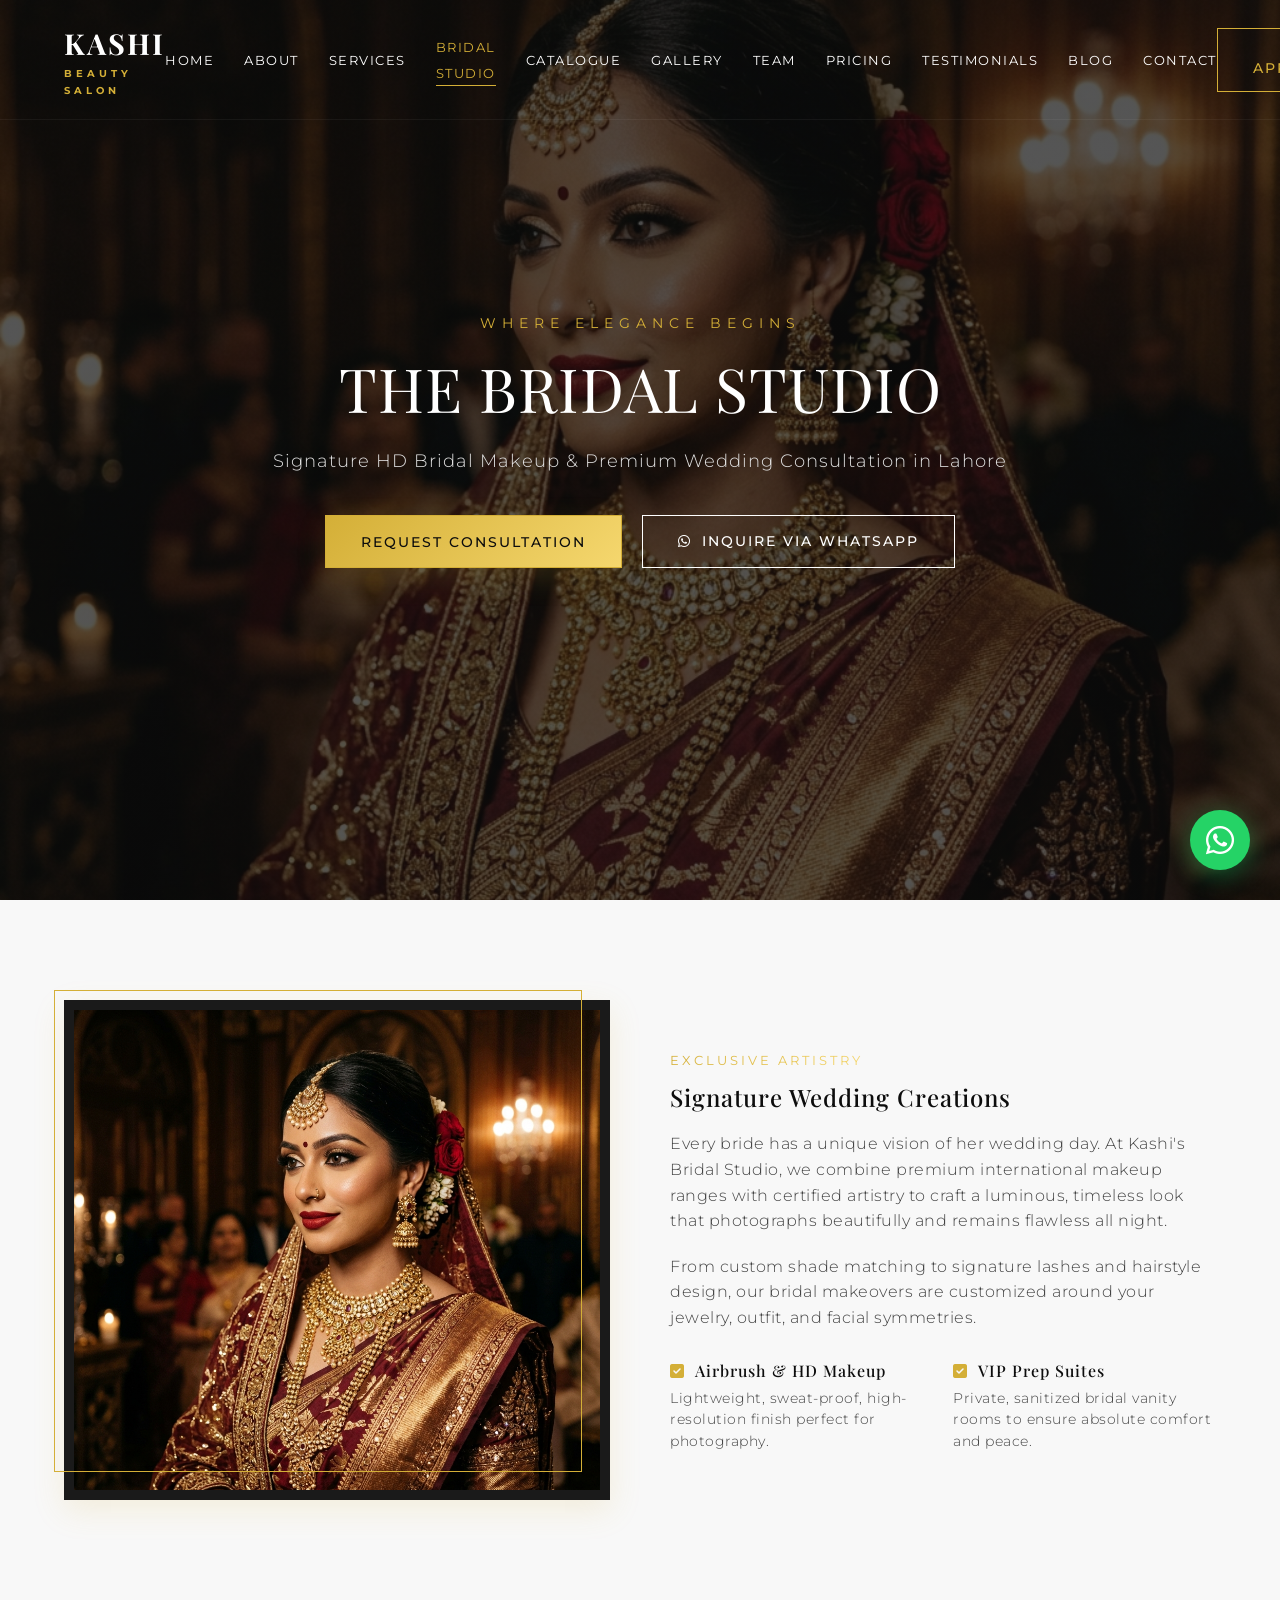
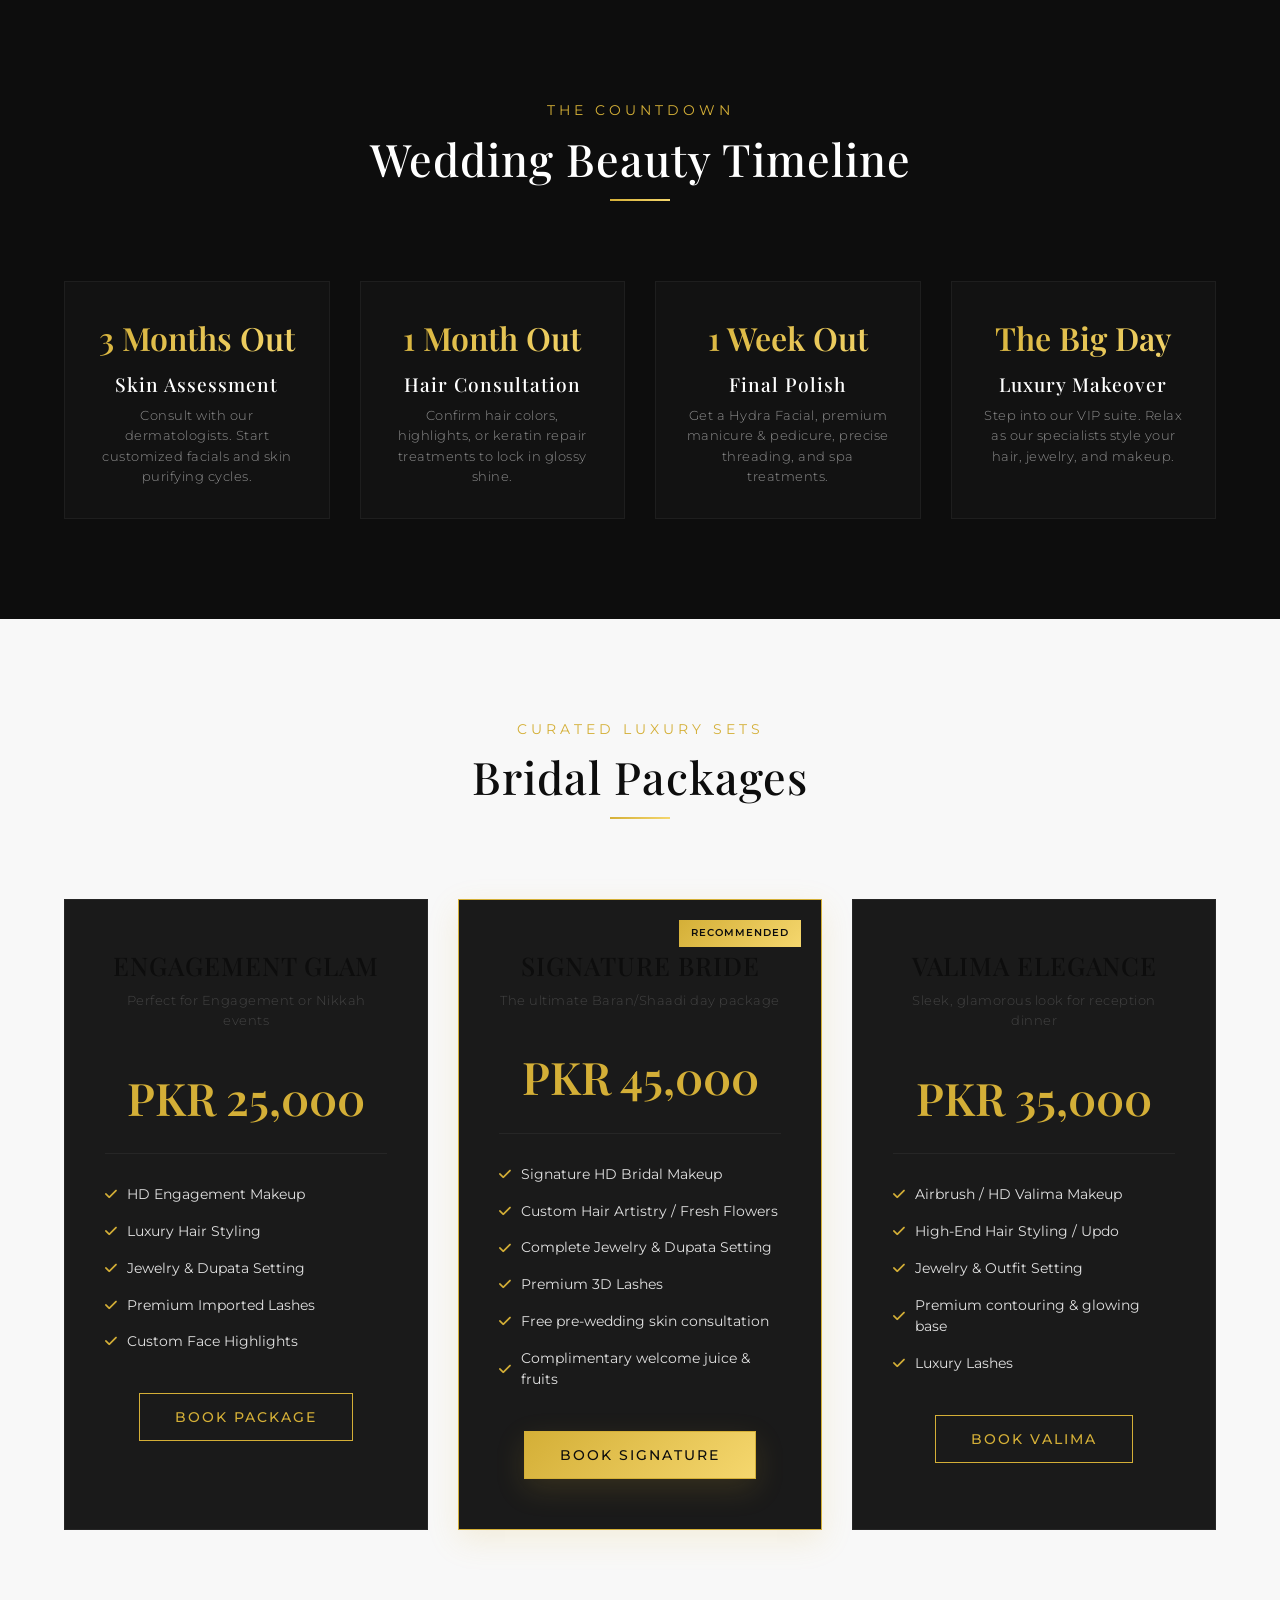
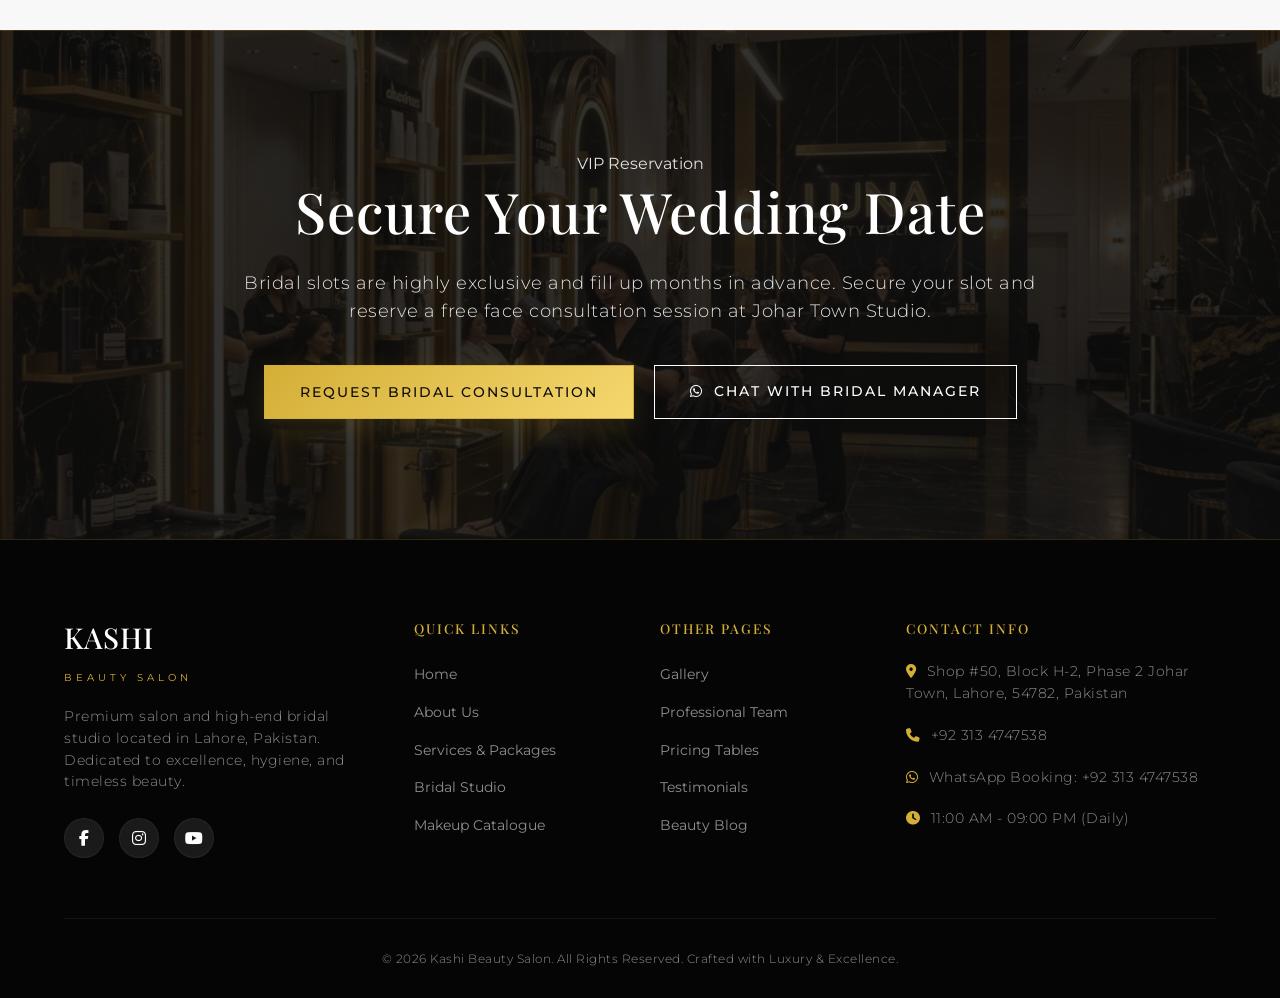
<file: bridal.html>
<!DOCTYPE html>
<html lang="en">
<head>
  <meta charset="UTF-8">
  <meta name="viewport" content="width=device-width, initial-scale=1.0">
  <title>Premium Bridal Studio & Wedding Packages | Kashi Beauty Salon Lahore</title>
  <meta name="description" content="Step into Kashi's luxury Bridal Studio in Lahore. Discover signature HD bridal makeovers, Valima reception sets, Nikkah packages, and our complete 6-month prep guide.">
  <meta name="keywords" content="Bridal Makeup Lahore, Bridal Studio Lahore, Best Wedding Makeup Lahore, Nikkah Makeup Lahore, Valima Makeup Lahore">
  
  <!-- FontAwesome Icons -->
  <link rel="stylesheet" href="https://cdnjs.cloudflare.com/ajax/libs/font-awesome/6.4.0/css/all.min.css">
  
  <!-- Stylesheets -->
  <link rel="stylesheet" href="css/styles.css">
  
  <!-- Scripts -->
  <script src="js/main.js" defer></script>
</head>
<body>

  <!-- Header Navigation -->
  <nav class="header-nav">
    <div class="nav-container">
      <a href="index.html" class="logo">
        KASHI
        <span>Beauty Salon</span>
      </a>
      <ul class="nav-links">
        <li><a href="index.html">Home</a></li>
        <li><a href="about.html">About</a></li>
        <li><a href="services.html">Services</a></li>
        <li><a href="bridal.html" class="active">Bridal Studio</a></li>
        <li><a href="catalogue.html">Catalogue</a></li>
        <li><a href="gallery.html">Gallery</a></li>
        <li><a href="team.html">Team</a></li>
        <li><a href="pricing.html">Pricing</a></li>
        <li><a href="testimonials.html">Testimonials</a></li>
        <li><a href="blog.html">Blog</a></li>
        <li><a href="contact.html">Contact</a></li>
      </ul>
      <div class="nav-actions">
        <button class="btn btn-gold-outline" onclick="openBookingModal()">Book Appointment</button>
      </div>
      <button class="hamburger" aria-label="Toggle menu">
        <span></span>
        <span></span>
        <span></span>
      </button>
    </div>
  </nav>

  <!-- Mobile Menu -->
  <div class="mobile-menu">
    <ul class="nav-links-mobile">
      <li><a href="index.html">Home</a></li>
      <li><a href="about.html">About</a></li>
      <li><a href="services.html">Services</a></li>
      <li><a href="bridal.html">Bridal Studio</a></li>
      <li><a href="catalogue.html">Catalogue</a></li>
      <li><a href="gallery.html">Gallery</a></li>
      <li><a href="team.html">Team</a></li>
      <li><a href="pricing.html">Pricing</a></li>
      <li><a href="testimonials.html">Testimonials</a></li>
      <li><a href="blog.html">Blog</a></li>
      <li><a href="contact.html">Contact</a></li>
      <li><button class="btn btn-primary" onclick="openBookingModal()" style="margin-top: 15px; width: 100%;">Book Appointment</button></li>
    </ul>
  </div>

  <!-- Hero Section -->
  <section class="hero" style="height: 100vh; background-image: linear-gradient(rgba(13,13,13,0.7), rgba(13,13,13,0.7)), url('images/bridal_makeup.png');">
    <div class="hero-content">
      <span class="hero-tagline reveal">Where Elegance Begins</span>
      <h1 class="reveal" style="font-size: 3.8rem; line-height: 1.1;">The Bridal Studio</h1>
      <p class="hero-subtitle reveal">Signature HD Bridal Makeup & Premium Wedding Consultation in Lahore</p>
      <div class="hero-buttons reveal">
        <button class="btn btn-primary" onclick="openBookingModal('Bridal Makeup')">Request Consultation</button>
        <a href="https://wa.me/923134747538?text=I%20would%20like%20to%20inquire%20about%20your%20bridal%20makeup%20packages" target="_blank" class="btn btn-secondary">
          <i class="fab fa-whatsapp" style="margin-right: 10px;"></i>Inquire via WhatsApp
        </a>
      </div>
    </div>
  </section>

  <!-- Luxury Bridal Showcase Intro -->
  <section class="bg-light">
    <div class="container why-choose-grid">
      <div class="why-choose-image reveal" style="background-image: url('images/bridal_makeup.png'); height: 500px;"></div>
      <div class="reveal">
        <span class="gold-text uppercase letter-spacing-wide" style="font-size: 0.8rem;">Exclusive Artistry</span>
        <h2 style="margin-top: 10px; margin-bottom: 20px;">Signature Wedding Creations</h2>
        <p style="margin-bottom: 20px;">Every bride has a unique vision of her wedding day. At Kashi's Bridal Studio, we combine premium international makeup ranges with certified artistry to craft a luminous, timeless look that photographs beautifully and remains flawless all night.</p>
        <p style="margin-bottom: 30px;">From custom shade matching to signature lashes and hairstyle design, our bridal makeovers are customized around your jewelry, outfit, and facial symmetries.</p>
        <div style="display: flex; gap: 20px; flex-wrap: wrap;">
          <div style="flex: 1; min-width: 200px;">
            <h4 style="color: var(--luxury-black); margin-bottom: 8px;"><i class="fa-solid fa-square-check" style="color: var(--primary-gold); margin-right: 10px;"></i>Airbrush & HD Makeup</h4>
            <p style="font-size: 0.85rem;">Lightweight, sweat-proof, high-resolution finish perfect for photography.</p>
          </div>
          <div style="flex: 1; min-width: 200px;">
            <h4 style="color: var(--luxury-black); margin-bottom: 8px;"><i class="fa-solid fa-square-check" style="color: var(--primary-gold); margin-right: 10px;"></i>VIP Prep Suites</h4>
            <p style="font-size: 0.85rem;">Private, sanitized bridal vanity rooms to ensure absolute comfort and peace.</p>
          </div>
        </div>
      </div>
    </div>
  </section>

  <!-- Wedding Beauty Timeline -->
  <section>
    <div class="container">
      <div class="section-header">
        <span>The Countdown</span>
        <h2>Wedding Beauty Timeline</h2>
      </div>
      <div style="display: grid; grid-template-columns: repeat(auto-fit, minmax(220px, 1fr)); gap: 30px; text-align: center;">
        <div class="feature-block reveal">
          <span class="gold-text" style="font-family: var(--font-serif); font-size: 2rem; font-weight: 600; display: block; margin-bottom: 10px;">3 Months Out</span>
          <h4 style="margin-bottom: 10px;">Skin Assessment</h4>
          <p style="font-size: 0.8rem; color: var(--text-muted);">Consult with our dermatologists. Start customized facials and skin purifying cycles.</p>
        </div>
        <div class="feature-block reveal">
          <span class="gold-text" style="font-family: var(--font-serif); font-size: 2rem; font-weight: 600; display: block; margin-bottom: 10px;">1 Month Out</span>
          <h4 style="margin-bottom: 10px;">Hair Consultation</h4>
          <p style="font-size: 0.8rem; color: var(--text-muted);">Confirm hair colors, highlights, or keratin repair treatments to lock in glossy shine.</p>
        </div>
        <div class="feature-block reveal">
          <span class="gold-text" style="font-family: var(--font-serif); font-size: 2rem; font-weight: 600; display: block; margin-bottom: 10px;">1 Week Out</span>
          <h4 style="margin-bottom: 10px;">Final Polish</h4>
          <p style="font-size: 0.8rem; color: var(--text-muted);">Get a Hydra Facial, premium manicure & pedicure, precise threading, and spa treatments.</p>
        </div>
        <div class="feature-block reveal">
          <span class="gold-text" style="font-family: var(--font-serif); font-size: 2rem; font-weight: 600; display: block; margin-bottom: 10px;">The Big Day</span>
          <h4 style="margin-bottom: 10px;">Luxury Makeover</h4>
          <p style="font-size: 0.8rem; color: var(--text-muted);">Step into our VIP suite. Relax as our specialists style your hair, jewelry, and makeup.</p>
        </div>
      </div>
    </div>
  </section>

  <!-- Bridal Packages -->
  <section class="bg-light">
    <div class="container">
      <div class="section-header">
        <span>Curated Luxury Sets</span>
        <h2>Bridal Packages</h2>
      </div>
      <div class="pricing-grid">
        <!-- Package 1 -->
        <div class="pricing-card reveal">
          <h3>Engagement Glam</h3>
          <p class="pricing-desc">Perfect for Engagement or Nikkah events</p>
          <div class="pricing-price">PKR 25,000</div>
          <ul class="pricing-list" style="color: #444;">
            <li><i class="fa-solid fa-check"></i> HD Engagement Makeup</li>
            <li><i class="fa-solid fa-check"></i> Luxury Hair Styling</li>
            <li><i class="fa-solid fa-check"></i> Jewelry & Dupata Setting</li>
            <li><i class="fa-solid fa-check"></i> Premium Imported Lashes</li>
            <li><i class="fa-solid fa-check"></i> Custom Face Highlights</li>
          </ul>
          <button class="btn btn-gold-outline" onclick="openBookingModal('Engagement Makeup')">Book Package</button>
        </div>
        <!-- Package 2 (Featured) -->
        <div class="pricing-card featured reveal">
          <div class="pricing-badge">Recommended</div>
          <h3>Signature Bride</h3>
          <p class="pricing-desc">The ultimate Baran/Shaadi day package</p>
          <div class="pricing-price" style="color: var(--primary-gold);">PKR 45,000</div>
          <ul class="pricing-list">
            <li><i class="fa-solid fa-check"></i> Signature HD Bridal Makeup</li>
            <li><i class="fa-solid fa-check"></i> Custom Hair Artistry / Fresh Flowers</li>
            <li><i class="fa-solid fa-check"></i> Complete Jewelry & Dupata Setting</li>
            <li><i class="fa-solid fa-check"></i> Premium 3D Lashes</li>
            <li><i class="fa-solid fa-check"></i> Free pre-wedding skin consultation</li>
            <li><i class="fa-solid fa-check"></i> Complimentary welcome juice & fruits</li>
          </ul>
          <button class="btn btn-primary" onclick="openBookingModal('Bridal Makeup Package')">Book Signature</button>
        </div>
        <!-- Package 3 -->
        <div class="pricing-card reveal">
          <h3>Valima Elegance</h3>
          <p class="pricing-desc">Sleek, glamorous look for reception dinner</p>
          <div class="pricing-price">PKR 35,000</div>
          <ul class="pricing-list" style="color: #444;">
            <li><i class="fa-solid fa-check"></i> Airbrush / HD Valima Makeup</li>
            <li><i class="fa-solid fa-check"></i> High-End Hair Styling / Updo</li>
            <li><i class="fa-solid fa-check"></i> Jewelry & Outfit Setting</li>
            <li><i class="fa-solid fa-check"></i> Premium contouring & glowing base</li>
            <li><i class="fa-solid fa-check"></i> Luxury Lashes</li>
          </ul>
          <button class="btn btn-gold-outline" onclick="openBookingModal('Reception Makeup')">Book Valima</button>
        </div>
      </div>
    </div>
  </section>

  <!-- Final CTA -->
  <section class="final-cta">
    <div class="final-cta-content reveal">
      <span>VIP Reservation</span>
      <h2>Secure Your Wedding Date</h2>
      <p>Bridal slots are highly exclusive and fill up months in advance. Secure your slot and reserve a free face consultation session at Johar Town Studio.</p>
      <div class="hero-buttons">
        <button class="btn btn-primary" onclick="openBookingModal('Bridal Makeup')">Request Bridal Consultation</button>
        <a href="https://wa.me/923134747538?text=Hello,%20I'd%20like%20to%20consult%20about%20my%20wedding%20makeup" class="btn btn-secondary" target="_blank">
          <i class="fab fa-whatsapp" style="margin-right: 10px;"></i>Chat with Bridal Manager
        </a>
      </div>
    </div>
  </section>

  <!-- Footer -->
  <footer>
    <div class="footer-grid">
      <div class="footer-col">
        <h3>KASHI</h3>
        <span>Beauty Salon</span>
        <p>Premium salon and high-end bridal studio located in Lahore, Pakistan. Dedicated to excellence, hygiene, and timeless beauty.</p>
        <div class="footer-socials">
          <a href="https://www.facebook.com/kashibeautician/" target="_blank"><i class="fab fa-facebook-f"></i></a>
          <a href="https://www.instagram.com/kashibeautician" target="_blank"><i class="fab fa-instagram"></i></a>
          <a href="https://www.youtube.com/@kashibeautysalon" target="_blank"><i class="fab fa-youtube"></i></a>
        </div>
      </div>
      <div class="footer-col">
        <h4>Quick Links</h4>
        <ul class="footer-links">
          <li><a href="index.html">Home</a></li>
          <li><a href="about.html">About Us</a></li>
          <li><a href="services.html">Services & Packages</a></li>
          <li><a href="bridal.html">Bridal Studio</a></li>
          <li><a href="catalogue.html">Makeup Catalogue</a></li>
        </ul>
      </div>
      <div class="footer-col">
        <h4>Other Pages</h4>
        <ul class="footer-links">
          <li><a href="gallery.html">Gallery</a></li>
          <li><a href="team.html">Professional Team</a></li>
          <li><a href="pricing.html">Pricing Tables</a></li>
          <li><a href="testimonials.html">Testimonials</a></li>
          <li><a href="blog.html">Beauty Blog</a></li>
        </ul>
      </div>
      <div class="footer-col">
        <h4>Contact Info</h4>
        <p><i class="fa-solid fa-location-dot" style="color: var(--primary-gold); margin-right: 10px;"></i>Shop #50, Block H-2, Phase 2 Johar Town, Lahore, 54782, Pakistan</p>
        <p><i class="fa-solid fa-phone" style="color: var(--primary-gold); margin-right: 10px;"></i>+92 313 4747538</p>
        <p><i class="fab fa-whatsapp" style="color: var(--primary-gold); margin-right: 10px;"></i>WhatsApp Booking: +92 313 4747538</p>
        <p><i class="fa-solid fa-clock" style="color: var(--primary-gold); margin-right: 10px;"></i>11:00 AM - 09:00 PM (Daily)</p>
      </div>
    </div>
    <div class="copyright">
      <p>&copy; 2026 Kashi Beauty Salon. All Rights Reserved. Crafted with Luxury & Excellence.</p>
    </div>
  </footer>

  <!-- Floating WhatsApp Button -->
  <a href="https://wa.me/923134747538" class="floating-whatsapp" target="_blank" aria-label="Book on WhatsApp">
    <i class="fab fa-whatsapp"></i>
  </a>

  <!-- Shared Booking Modal -->
  <div class="modal-overlay" id="bookingModal">
    <div class="modal-card">
      <button class="modal-close" aria-label="Close modal">&times;</button>
      <h3>Luxury Reservation</h3>
      <p>Reserve your premium slot. Details will compile into a direct WhatsApp message to our reception desk.</p>
      <form id="salonBookingForm">
        <div class="form-group">
          <label for="modalName">Your Name *</label>
          <input type="text" id="modalName" class="form-control" placeholder="Enter your full name" required>
        </div>
        <div class="form-group">
          <label for="modalPhone">Phone Number *</label>
          <input type="tel" id="modalPhone" class="form-control" placeholder="e.g. +92 300 1234567" required>
        </div>
        <div class="form-group">
          <label for="modalService">Select Service *</label>
          <select id="modalService" class="form-control" required>
            <option value="" disabled selected>Select a luxury service...</option>
            <option value="Bridal Makeup Package">Bridal Makeup Package</option>
            <option value="Engagement Makeup">Engagement Makeup</option>
            <option value="Reception Makeup">Reception Makeup</option>
            <option value="Party Makeup">Party Makeup / Soft Glam</option>
            <option value="Hair Styling & Cut">Hair Styling & Cut</option>
            <option value="Hair Color / Highlights">Hair Color / Balayage / Highlights</option>
            <option value="Hydra Facial Treatment">Hydra Facial Treatment</option>
            <option value="Luxury Manicure & Pedicure">Luxury Manicure & Pedicure</option>
            <option value="General Beauty Spa Care">General Beauty Services</option>
          </select>
        </div>
        <div style="display: grid; grid-template-columns: 1fr 1fr; gap: 20px;">
          <div class="form-group">
            <label for="modalDate">Preferred Date *</label>
            <input type="date" id="modalDate" class="form-control" required>
          </div>
          <div class="form-group">
            <label for="modalTime">Preferred Time *</label>
            <input type="time" id="modalTime" class="form-control" required>
          </div>
        </div>
        <div class="form-group">
          <label for="modalNotes">Special Notes</label>
          <textarea id="modalNotes" class="form-control" rows="3" placeholder="Any specific requirements or questions?"></textarea>
        </div>
        <button type="submit" class="btn btn-primary" style="width: 100%; margin-top: 10px;">Send Reservation Details to WhatsApp</button>
      </form>
    </div>
  </div>

</body>
</html>
</file>
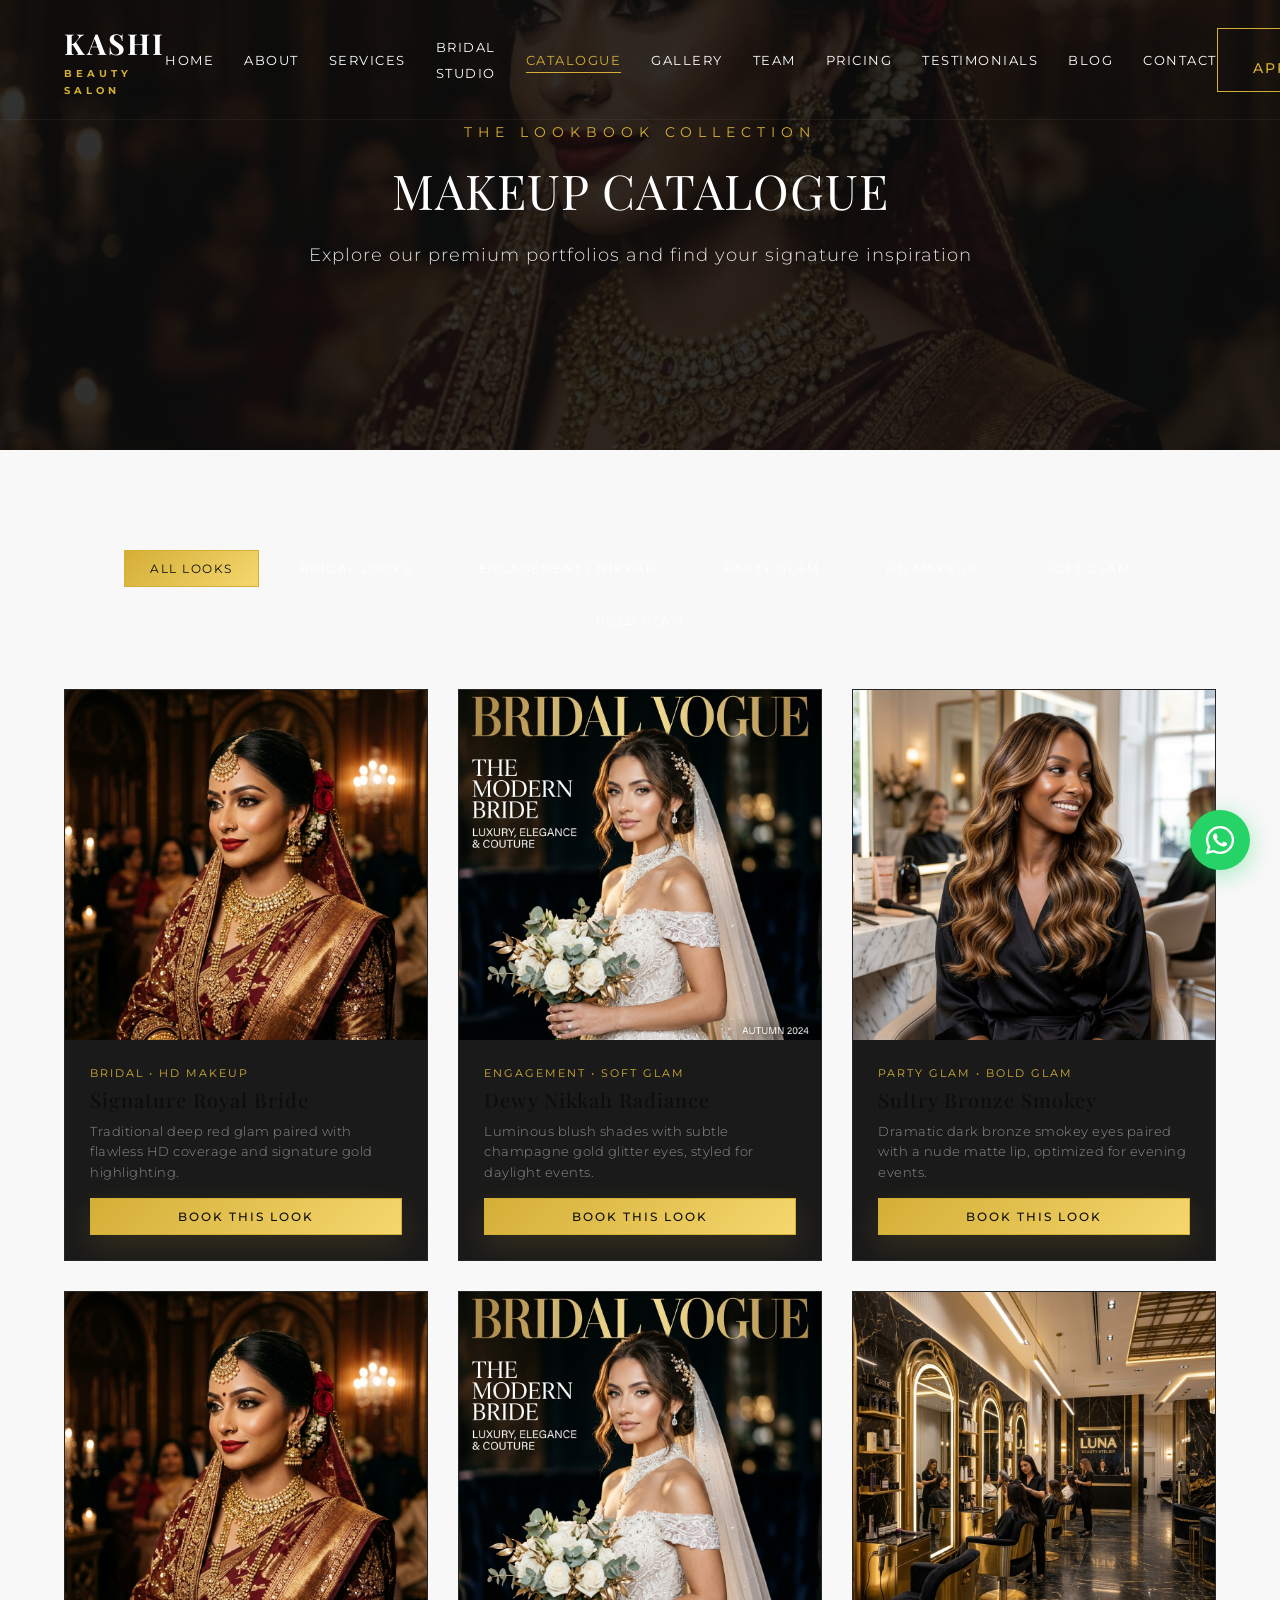
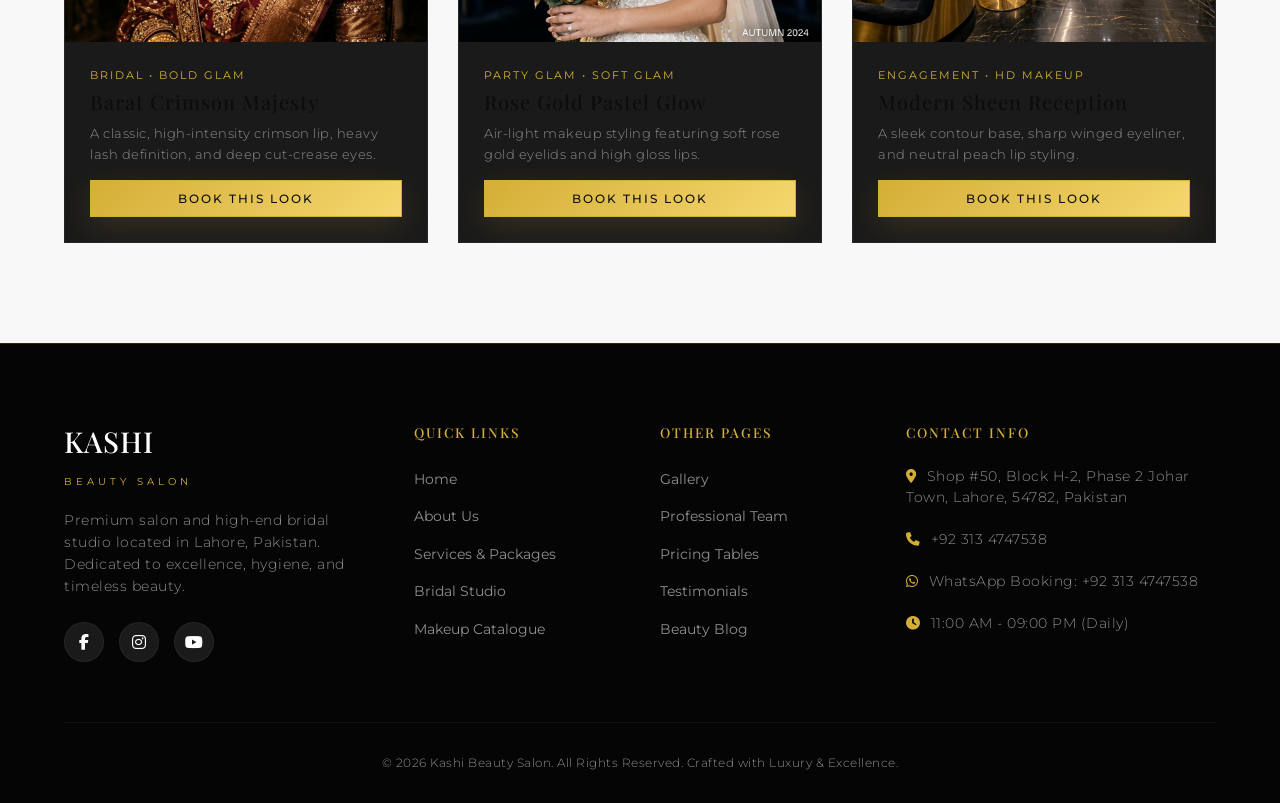
<file: catalogue.html>
<!DOCTYPE html>
<html lang="en">
<head>
  <meta charset="UTF-8">
  <meta name="viewport" content="width=device-width, initial-scale=1.0">
  <title>Luxury Makeup Lookbook & Catalogue | Kashi Beauty Salon Lahore</title>
  <meta name="description" content="Browse Kashi's luxury makeup catalogue. Filter signature looks: HD Bridal, reception glam, engagement glow, bold glam, and soft party makeovers in Lahore.">
  <meta name="keywords" content="Best Makeup Artist Lahore, Soft Glam Lahore, HD Bridal Makeup Pakistan, Kashi Lookbook, Bridal Trends Johar Town">
  
  <!-- FontAwesome Icons -->
  <link rel="stylesheet" href="https://cdnjs.cloudflare.com/ajax/libs/font-awesome/6.4.0/css/all.min.css">
  
  <!-- Stylesheets -->
  <link rel="stylesheet" href="css/styles.css">
  
  <!-- Scripts -->
  <script src="js/main.js" defer></script>
</head>
<body>

  <!-- Header Navigation -->
  <nav class="header-nav">
    <div class="nav-container">
      <a href="index.html" class="logo">
        KASHI
        <span>Beauty Salon</span>
      </a>
      <ul class="nav-links">
        <li><a href="index.html">Home</a></li>
        <li><a href="about.html">About</a></li>
        <li><a href="services.html">Services</a></li>
        <li><a href="bridal.html">Bridal Studio</a></li>
        <li><a href="catalogue.html" class="active">Catalogue</a></li>
        <li><a href="gallery.html">Gallery</a></li>
        <li><a href="team.html">Team</a></li>
        <li><a href="pricing.html">Pricing</a></li>
        <li><a href="testimonials.html">Testimonials</a></li>
        <li><a href="blog.html">Blog</a></li>
        <li><a href="contact.html">Contact</a></li>
      </ul>
      <div class="nav-actions">
        <button class="btn btn-gold-outline" onclick="openBookingModal()">Book Appointment</button>
      </div>
      <button class="hamburger" aria-label="Toggle menu">
        <span></span>
        <span></span>
        <span></span>
      </button>
    </div>
  </nav>

  <!-- Mobile Menu -->
  <div class="mobile-menu">
    <ul class="nav-links-mobile">
      <li><a href="index.html">Home</a></li>
      <li><a href="about.html">About</a></li>
      <li><a href="services.html">Services</a></li>
      <li><a href="bridal.html">Bridal Studio</a></li>
      <li><a href="catalogue.html">Catalogue</a></li>
      <li><a href="gallery.html">Gallery</a></li>
      <li><a href="team.html">Team</a></li>
      <li><a href="pricing.html">Pricing</a></li>
      <li><a href="testimonials.html">Testimonials</a></li>
      <li><a href="blog.html">Blog</a></li>
      <li><a href="contact.html">Contact</a></li>
      <li><button class="btn btn-primary" onclick="openBookingModal()" style="margin-top: 15px; width: 100%;">Book Appointment</button></li>
    </ul>
  </div>

  <!-- Hero Section -->
  <section class="hero" style="height: 50vh; background-image: linear-gradient(rgba(13,13,13,0.85), rgba(13,13,13,0.85)), url('images/bridal_makeup.png');">
    <div class="hero-content">
      <span class="hero-tagline reveal">The Lookbook Collection</span>
      <h1 class="reveal" style="font-size: 3rem;">Makeup Catalogue</h1>
      <p class="hero-subtitle reveal">Explore our premium portfolios and find your signature inspiration</p>
    </div>
  </section>

  <!-- Catalogue Filter Section -->
  <section class="bg-light">
    <div class="container">
      
      <!-- Filter Controls -->
      <div class="filter-container reveal">
        <button class="filter-btn active" data-filter="all">All Looks</button>
        <button class="filter-btn" data-filter="bridal">Bridal looks</button>
        <button class="filter-btn" data-filter="engagement">Engagement / Nikkah</button>
        <button class="filter-btn" data-filter="party">Party Glam</button>
        <button class="filter-btn" data-filter="hd">HD Makeup</button>
        <button class="filter-btn" data-filter="soft">Soft Glam</button>
        <button class="filter-btn" data-filter="bold">Bold Glam</button>
      </div>

      <!-- Catalogue Grid -->
      <div class="catalogue-grid">
        
        <!-- Look 1 -->
        <div class="catalogue-item reveal" data-category="bridal hd" style="transition: all 0.3s ease;">
          <div class="catalogue-img-box">
            <img src="images/bridal_makeup.png" alt="Signature HD Bride Look">
          </div>
          <div class="catalogue-info">
            <span class="catalogue-category">Bridal &bull; HD Makeup</span>
            <h4>Signature Royal Bride</h4>
            <p>Traditional deep red glam paired with flawless HD coverage and signature gold highlighting.</p>
            <button class="btn btn-primary" style="width: 100%; font-size: 0.75rem; padding: 10px;" onclick="openBookingModal('Signature Royal Bride')">Book This Look</button>
          </div>
        </div>

        <!-- Look 2 -->
        <div class="catalogue-item reveal" data-category="engagement soft" style="transition: all 0.3s ease;">
          <div class="catalogue-img-box">
            <img src="images/hero_bg.png" alt="Dewy Nikkah Glam Look">
          </div>
          <div class="catalogue-info">
            <span class="catalogue-category">Engagement &bull; Soft Glam</span>
            <h4>Dewy Nikkah Radiance</h4>
            <p>Luminous blush shades with subtle champagne gold glitter eyes, styled for daylight events.</p>
            <button class="btn btn-primary" style="width: 100%; font-size: 0.75rem; padding: 10px;" onclick="openBookingModal('Dewy Nikkah Radiance')">Book This Look</button>
          </div>
        </div>

        <!-- Look 3 -->
        <div class="catalogue-item reveal" data-category="party bold" style="transition: all 0.3s ease;">
          <div class="catalogue-img-box">
            <img src="images/hair_styling.png" alt="Sultry Smokey Party Look">
          </div>
          <div class="catalogue-info">
            <span class="catalogue-category">Party Glam &bull; Bold Glam</span>
            <h4>Sultry Bronze Smokey</h4>
            <p>Dramatic dark bronze smokey eyes paired with a nude matte lip, optimized for evening events.</p>
            <button class="btn btn-primary" style="width: 100%; font-size: 0.75rem; padding: 10px;" onclick="openBookingModal('Sultry Bronze Smokey')">Book This Look</button>
          </div>
        </div>

        <!-- Look 4 -->
        <div class="catalogue-item reveal" data-category="bridal bold" style="transition: all 0.3s ease;">
          <div class="catalogue-img-box">
            <img src="images/bridal_makeup.png" alt="Barat Crimson Glam Look">
          </div>
          <div class="catalogue-info">
            <span class="catalogue-category">Bridal &bull; Bold Glam</span>
            <h4>Barat Crimson Majesty</h4>
            <p>A classic, high-intensity crimson lip, heavy lash definition, and deep cut-crease eyes.</p>
            <button class="btn btn-primary" style="width: 100%; font-size: 0.75rem; padding: 10px;" onclick="openBookingModal('Barat Crimson Majesty')">Book This Look</button>
          </div>
        </div>

        <!-- Look 5 -->
        <div class="catalogue-item reveal" data-category="party soft" style="transition: all 0.3s ease;">
          <div class="catalogue-img-box">
            <img src="images/hero_bg.png" alt="Soft Pastel Party Look">
          </div>
          <div class="catalogue-info">
            <span class="catalogue-category">Party Glam &bull; Soft Glam</span>
            <h4>Rose Gold Pastel Glow</h4>
            <p>Air-light makeup styling featuring soft rose gold eyelids and high gloss lips.</p>
            <button class="btn btn-primary" style="width: 100%; font-size: 0.75rem; padding: 10px;" onclick="openBookingModal('Rose Gold Pastel Glow')">Book This Look</button>
          </div>
        </div>

        <!-- Look 6 -->
        <div class="catalogue-item reveal" data-category="engagement hd" style="transition: all 0.3s ease;">
          <div class="catalogue-img-box">
            <img src="images/salon_interior.png" alt="Modern Engagement Glow">
          </div>
          <div class="catalogue-info">
            <span class="catalogue-category">Engagement &bull; HD Makeup</span>
            <h4>Modern Sheen Reception</h4>
            <p>A sleek contour base, sharp winged eyeliner, and neutral peach lip styling.</p>
            <button class="btn btn-primary" style="width: 100%; font-size: 0.75rem; padding: 10px;" onclick="openBookingModal('Modern Sheen Reception')">Book This Look</button>
          </div>
        </div>

      </div>

    </div>
  </section>

  <!-- Footer -->
  <footer>
    <div class="footer-grid">
      <div class="footer-col">
        <h3>KASHI</h3>
        <span>Beauty Salon</span>
        <p>Premium salon and high-end bridal studio located in Lahore, Pakistan. Dedicated to excellence, hygiene, and timeless beauty.</p>
        <div class="footer-socials">
          <a href="https://www.facebook.com/kashibeautician/" target="_blank"><i class="fab fa-facebook-f"></i></a>
          <a href="https://www.instagram.com/kashibeautician" target="_blank"><i class="fab fa-instagram"></i></a>
          <a href="https://www.youtube.com/@kashibeautysalon" target="_blank"><i class="fab fa-youtube"></i></a>
        </div>
      </div>
      <div class="footer-col">
        <h4>Quick Links</h4>
        <ul class="footer-links">
          <li><a href="index.html">Home</a></li>
          <li><a href="about.html">About Us</a></li>
          <li><a href="services.html">Services & Packages</a></li>
          <li><a href="bridal.html">Bridal Studio</a></li>
          <li><a href="catalogue.html">Makeup Catalogue</a></li>
        </ul>
      </div>
      <div class="footer-col">
        <h4>Other Pages</h4>
        <ul class="footer-links">
          <li><a href="gallery.html">Gallery</a></li>
          <li><a href="team.html">Professional Team</a></li>
          <li><a href="pricing.html">Pricing Tables</a></li>
          <li><a href="testimonials.html">Testimonials</a></li>
          <li><a href="blog.html">Beauty Blog</a></li>
        </ul>
      </div>
      <div class="footer-col">
        <h4>Contact Info</h4>
        <p><i class="fa-solid fa-location-dot" style="color: var(--primary-gold); margin-right: 10px;"></i>Shop #50, Block H-2, Phase 2 Johar Town, Lahore, 54782, Pakistan</p>
        <p><i class="fa-solid fa-phone" style="color: var(--primary-gold); margin-right: 10px;"></i>+92 313 4747538</p>
        <p><i class="fab fa-whatsapp" style="color: var(--primary-gold); margin-right: 10px;"></i>WhatsApp Booking: +92 313 4747538</p>
        <p><i class="fa-solid fa-clock" style="color: var(--primary-gold); margin-right: 10px;"></i>11:00 AM - 09:00 PM (Daily)</p>
      </div>
    </div>
    <div class="copyright">
      <p>&copy; 2026 Kashi Beauty Salon. All Rights Reserved. Crafted with Luxury & Excellence.</p>
    </div>
  </footer>

  <!-- Floating WhatsApp Button -->
  <a href="https://wa.me/923134747538" class="floating-whatsapp" target="_blank" aria-label="Book on WhatsApp">
    <i class="fab fa-whatsapp"></i>
  </a>

  <!-- Shared Booking Modal -->
  <div class="modal-overlay" id="bookingModal">
    <div class="modal-card">
      <button class="modal-close" aria-label="Close modal">&times;</button>
      <h3>Luxury Reservation</h3>
      <p>Reserve your premium slot. Details will compile into a direct WhatsApp message to our reception desk.</p>
      <form id="salonBookingForm">
        <div class="form-group">
          <label for="modalName">Your Name *</label>
          <input type="text" id="modalName" class="form-control" placeholder="Enter your full name" required>
        </div>
        <div class="form-group">
          <label for="modalPhone">Phone Number *</label>
          <input type="tel" id="modalPhone" class="form-control" placeholder="e.g. +92 300 1234567" required>
        </div>
        <div class="form-group">
          <label for="modalService">Select Service *</label>
          <select id="modalService" class="form-control" required>
            <option value="" disabled selected>Select a luxury service...</option>
            <option value="Bridal Makeup Package">Bridal Makeup Package</option>
            <option value="Engagement Makeup">Engagement Makeup</option>
            <option value="Reception Makeup">Reception Makeup</option>
            <option value="Party Makeup">Party Makeup / Soft Glam</option>
            <option value="Hair Styling & Cut">Hair Styling & Cut</option>
            <option value="Hair Color / Highlights">Hair Color / Balayage / Highlights</option>
            <option value="Hydra Facial Treatment">Hydra Facial Treatment</option>
            <option value="Luxury Manicure & Pedicure">Luxury Manicure & Pedicure</option>
            <option value="General Beauty Spa Care">General Beauty Services</option>
          </select>
        </div>
        <div style="display: grid; grid-template-columns: 1fr 1fr; gap: 20px;">
          <div class="form-group">
            <label for="modalDate">Preferred Date *</label>
            <input type="date" id="modalDate" class="form-control" required>
          </div>
          <div class="form-group">
            <label for="modalTime">Preferred Time *</label>
            <input type="time" id="modalTime" class="form-control" required>
          </div>
        </div>
        <div class="form-group">
          <label for="modalNotes">Special Notes</label>
          <textarea id="modalNotes" class="form-control" rows="3" placeholder="Any specific requirements or questions?"></textarea>
        </div>
        <button type="submit" class="btn btn-primary" style="width: 100%; margin-top: 10px;">Send Reservation Details to WhatsApp</button>
      </form>
    </div>
  </div>

</body>
</html>
</file>
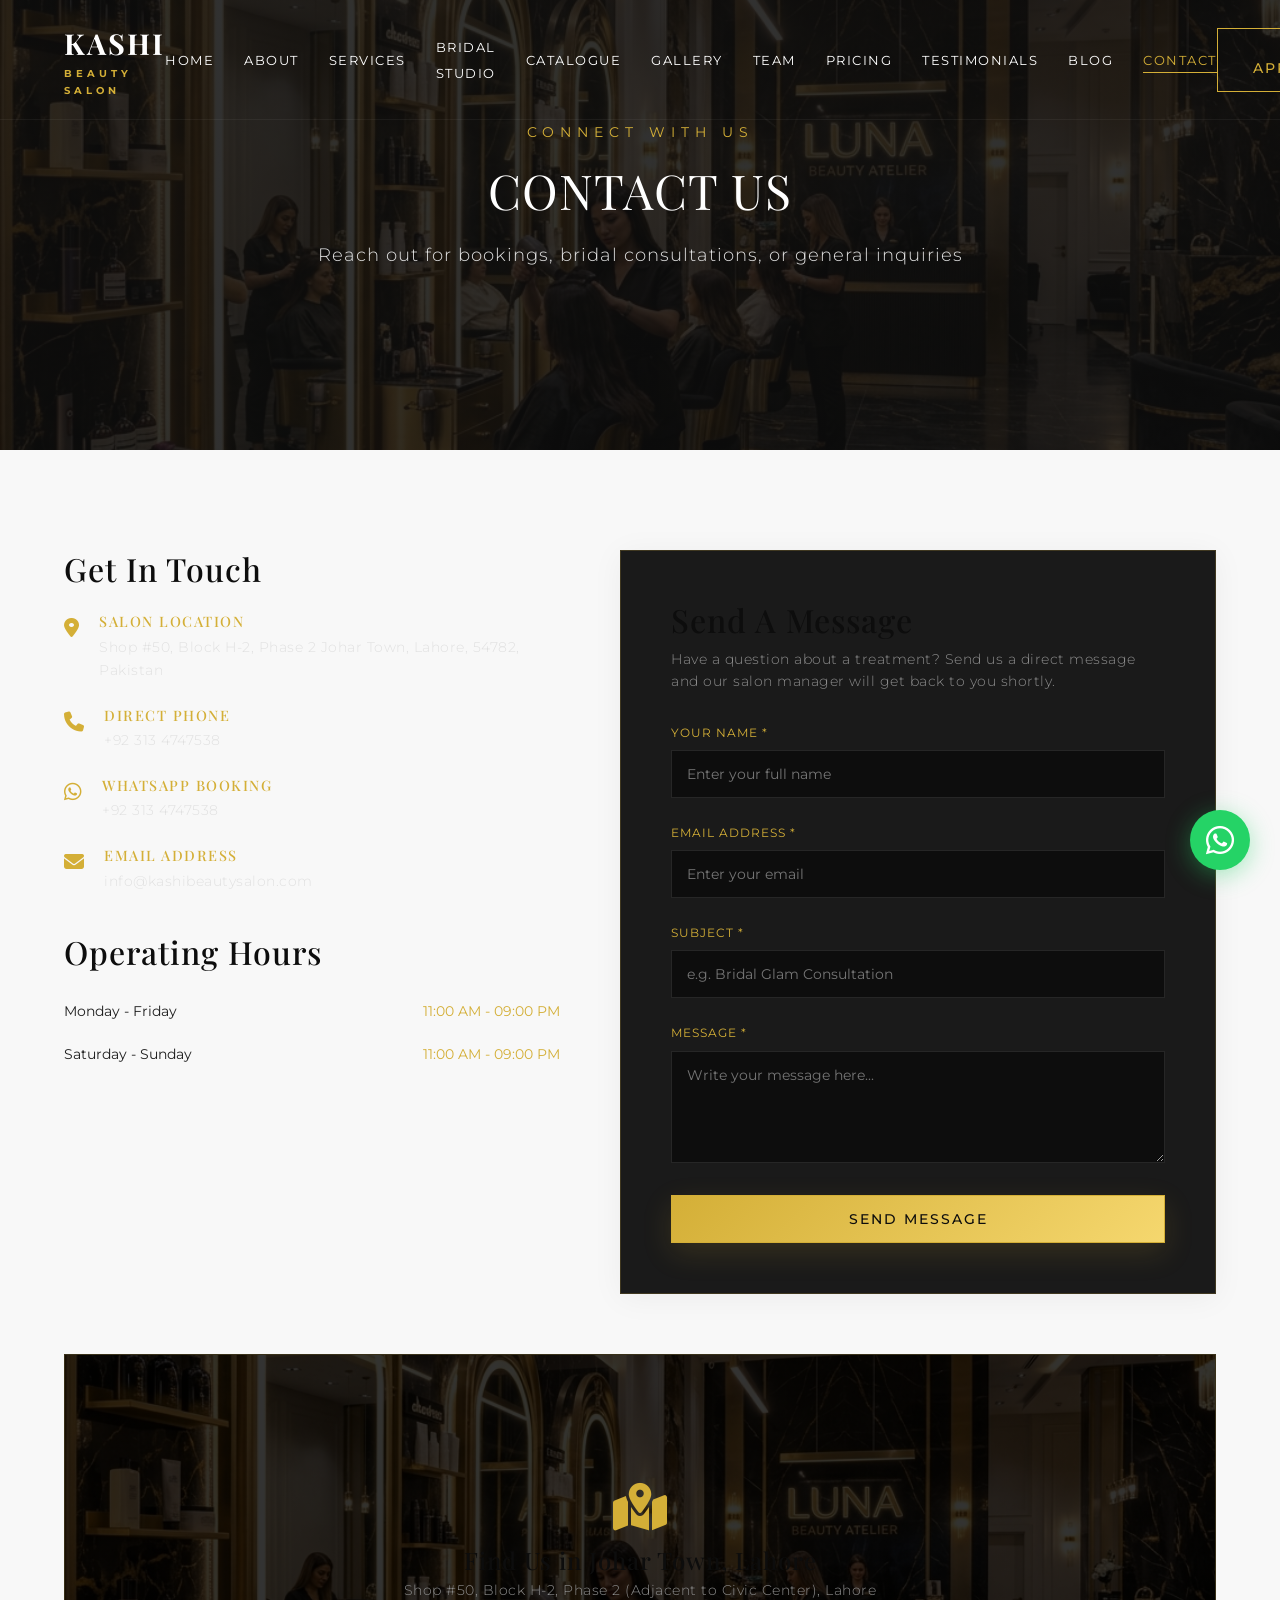
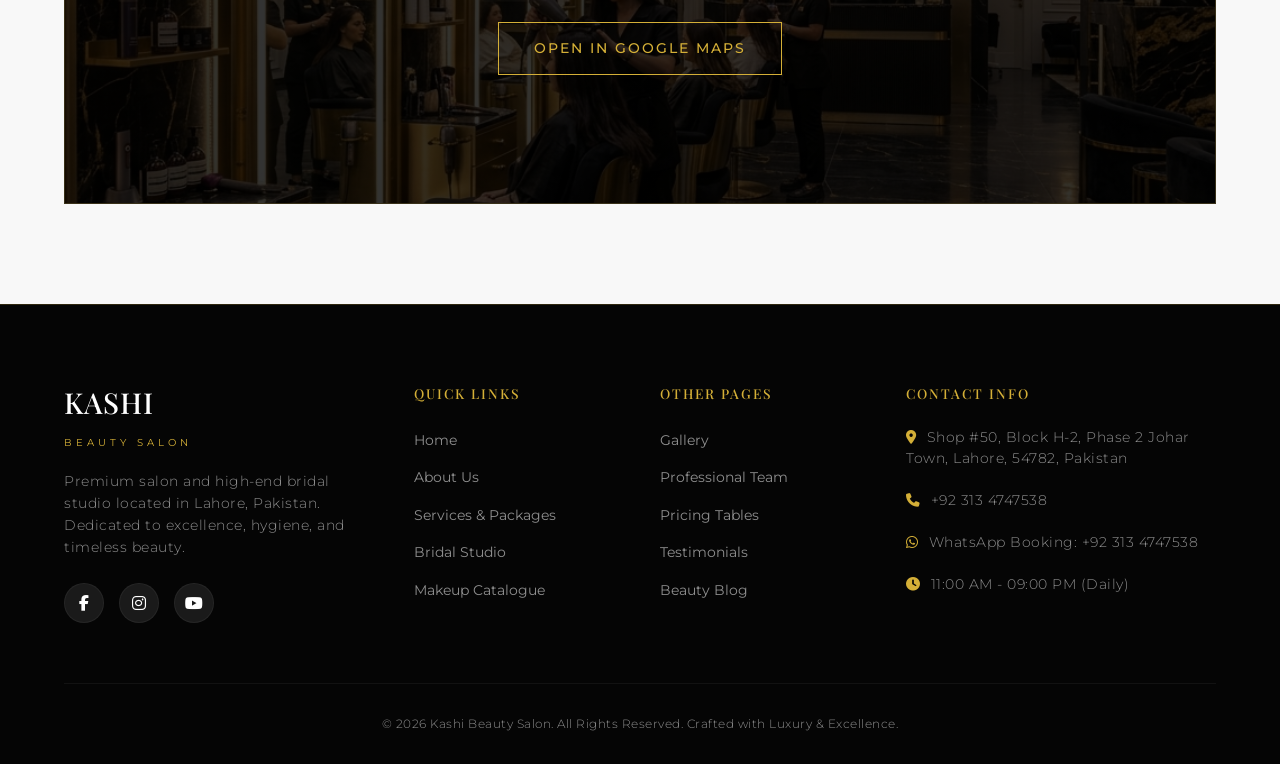
<file: contact.html>
<!DOCTYPE html>
<html lang="en">
<head>
  <meta charset="UTF-8">
  <meta name="viewport" content="width=device-width, initial-scale=1.0">
  <title>Contact Us & Location | Kashi Beauty Salon Lahore</title>
  <meta name="description" content="Find Kashi Beauty Salon in Johar Town Lahore. View our map location, operating hours, active email contact form, and WhatsApp numbers for reservations.">
  <meta name="keywords" content="Best Beauty Salon Lahore, Salon Address Johar Town, Kashi Salon Contact Number, Lahore Salon Location">
  
  <!-- FontAwesome Icons -->
  <link rel="stylesheet" href="https://cdnjs.cloudflare.com/ajax/libs/font-awesome/6.4.0/css/all.min.css">
  
  <!-- Stylesheets -->
  <link rel="stylesheet" href="css/styles.css">
  
  <!-- Scripts -->
  <script src="js/main.js" defer></script>
</head>
<body>

  <!-- Header Navigation -->
  <nav class="header-nav">
    <div class="nav-container">
      <a href="index.html" class="logo">
        KASHI
        <span>Beauty Salon</span>
      </a>
      <ul class="nav-links">
        <li><a href="index.html">Home</a></li>
        <li><a href="about.html">About</a></li>
        <li><a href="services.html">Services</a></li>
        <li><a href="bridal.html">Bridal Studio</a></li>
        <li><a href="catalogue.html">Catalogue</a></li>
        <li><a href="gallery.html">Gallery</a></li>
        <li><a href="team.html">Team</a></li>
        <li><a href="pricing.html">Pricing</a></li>
        <li><a href="testimonials.html">Testimonials</a></li>
        <li><a href="blog.html">Blog</a></li>
        <li><a href="contact.html" class="active">Contact</a></li>
      </ul>
      <div class="nav-actions">
        <button class="btn btn-gold-outline" onclick="openBookingModal()">Book Appointment</button>
      </div>
      <button class="hamburger" aria-label="Toggle menu">
        <span></span>
        <span></span>
        <span></span>
      </button>
    </div>
  </nav>

  <!-- Mobile Menu -->
  <div class="mobile-menu">
    <ul class="nav-links-mobile">
      <li><a href="index.html">Home</a></li>
      <li><a href="about.html">About</a></li>
      <li><a href="services.html">Services</a></li>
      <li><a href="bridal.html">Bridal Studio</a></li>
      <li><a href="catalogue.html">Catalogue</a></li>
      <li><a href="gallery.html">Gallery</a></li>
      <li><a href="team.html">Team</a></li>
      <li><a href="pricing.html">Pricing</a></li>
      <li><a href="testimonials.html">Testimonials</a></li>
      <li><a href="blog.html">Blog</a></li>
      <li><a href="contact.html">Contact</a></li>
      <li><button class="btn btn-primary" onclick="openBookingModal()" style="margin-top: 15px; width: 100%;">Book Appointment</button></li>
    </ul>
  </div>

  <!-- Hero Section -->
  <section class="hero" style="height: 50vh; background-image: linear-gradient(rgba(13,13,13,0.85), rgba(13,13,13,0.85)), url('images/salon_interior.png');">
    <div class="hero-content">
      <span class="hero-tagline reveal">Connect With Us</span>
      <h1 class="reveal" style="font-size: 3rem;">Contact Us</h1>
      <p class="hero-subtitle reveal">Reach out for bookings, bridal consultations, or general inquiries</p>
    </div>
  </section>

  <!-- Contact Grid -->
  <section class="bg-light">
    <div class="container">
      
      <div class="contact-grid">
        
        <!-- Info Panel -->
        <div class="contact-info-panel reveal">
          <h3>Get In Touch</h3>
          <ul class="contact-details-list">
            <li>
              <i class="fa-solid fa-location-dot"></i>
              <div>
                <h4>Salon Location</h4>
                <p>Shop #50, Block H-2, Phase 2 Johar Town, Lahore, 54782, Pakistan</p>
              </div>
            </li>
            <li>
              <i class="fa-solid fa-phone"></i>
              <div>
                <h4>Direct Phone</h4>
                <p>+92 313 4747538</p>
              </div>
            </li>
            <li>
              <i class="fab fa-whatsapp"></i>
              <div>
                <h4>WhatsApp Booking</h4>
                <p>+92 313 4747538</p>
              </div>
            </li>
            <li>
              <i class="fa-solid fa-envelope"></i>
              <div>
                <h4>Email Address</h4>
                <p>info@kashibeautysalon.com</p>
              </div>
            </li>
          </ul>

          <h3 style="margin-top: 40px; margin-bottom: 20px;">Operating Hours</h3>
          <table class="contact-hours-table">
            <tr>
              <td>Monday - Friday</td>
              <td>11:00 AM - 09:00 PM</td>
            </tr>
            <tr>
              <td>Saturday - Sunday</td>
              <td>11:00 AM - 09:00 PM</td>
            </tr>
          </table>
        </div>

        <!-- Form Panel -->
        <div class="contact-form-panel reveal">
          <h3>Send A Message</h3>
          <p>Have a question about a treatment? Send us a direct message and our salon manager will get back to you shortly.</p>
          
          <form action="#" method="POST" onsubmit="event.preventDefault(); alert('Thank you! Your message has been sent successfully. We will contact you soon.'); this.reset();">
            <div class="form-group">
              <label for="contactName">Your Name *</label>
              <input type="text" id="contactName" class="form-control" placeholder="Enter your full name" required>
            </div>
            <div class="form-group">
              <label for="contactEmail">Email Address *</label>
              <input type="email" id="contactEmail" class="form-control" placeholder="Enter your email" required>
            </div>
            <div class="form-group">
              <label for="contactSubject">Subject *</label>
              <input type="text" id="contactSubject" class="form-control" placeholder="e.g. Bridal Glam Consultation" required>
            </div>
            <div class="form-group">
              <label for="contactMessage">Message *</label>
              <textarea id="contactMessage" class="form-control" rows="5" placeholder="Write your message here..." required></textarea>
            </div>
            <button type="submit" class="btn btn-primary" style="width: 100%;">Send Message</button>
          </form>
        </div>

      </div>

      <!-- Map Mockup Container -->
      <div class="map-container reveal">
        <div class="map-placeholder">
          <i class="fa-solid fa-map-location-dot"></i>
          <h4>Find Us in Johar Town, Lahore</h4>
          <p>Shop #50, Block H-2, Phase 2 (Adjacent to Civic Center), Lahore</p>
          <a href="https://maps.google.com" target="_blank" class="btn btn-gold-outline" style="margin-top: 20px;">Open in Google Maps</a>
        </div>
      </div>

    </div>
  </section>

  <!-- Footer -->
  <footer>
    <div class="footer-grid">
      <div class="footer-col">
        <h3>KASHI</h3>
        <span>Beauty Salon</span>
        <p>Premium salon and high-end bridal studio located in Lahore, Pakistan. Dedicated to excellence, hygiene, and timeless beauty.</p>
        <div class="footer-socials">
          <a href="https://www.facebook.com/kashibeautician/" target="_blank"><i class="fab fa-facebook-f"></i></a>
          <a href="https://www.instagram.com/kashibeautician" target="_blank"><i class="fab fa-instagram"></i></a>
          <a href="https://www.youtube.com/@kashibeautysalon" target="_blank"><i class="fab fa-youtube"></i></a>
        </div>
      </div>
      <div class="footer-col">
        <h4>Quick Links</h4>
        <ul class="footer-links">
          <li><a href="index.html">Home</a></li>
          <li><a href="about.html">About Us</a></li>
          <li><a href="services.html">Services & Packages</a></li>
          <li><a href="bridal.html">Bridal Studio</a></li>
          <li><a href="catalogue.html">Makeup Catalogue</a></li>
        </ul>
      </div>
      <div class="footer-col">
        <h4>Other Pages</h4>
        <ul class="footer-links">
          <li><a href="gallery.html">Gallery</a></li>
          <li><a href="team.html">Professional Team</a></li>
          <li><a href="pricing.html">Pricing Tables</a></li>
          <li><a href="testimonials.html">Testimonials</a></li>
          <li><a href="blog.html">Beauty Blog</a></li>
        </ul>
      </div>
      <div class="footer-col">
        <h4>Contact Info</h4>
        <p><i class="fa-solid fa-location-dot" style="color: var(--primary-gold); margin-right: 10px;"></i>Shop #50, Block H-2, Phase 2 Johar Town, Lahore, 54782, Pakistan</p>
        <p><i class="fa-solid fa-phone" style="color: var(--primary-gold); margin-right: 10px;"></i>+92 313 4747538</p>
        <p><i class="fab fa-whatsapp" style="color: var(--primary-gold); margin-right: 10px;"></i>WhatsApp Booking: +92 313 4747538</p>
        <p><i class="fa-solid fa-clock" style="color: var(--primary-gold); margin-right: 10px;"></i>11:00 AM - 09:00 PM (Daily)</p>
      </div>
    </div>
    <div class="copyright">
      <p>&copy; 2026 Kashi Beauty Salon. All Rights Reserved. Crafted with Luxury & Excellence.</p>
    </div>
  </footer>

  <!-- Floating WhatsApp Button -->
  <a href="https://wa.me/923134747538" class="floating-whatsapp" target="_blank" aria-label="Book on WhatsApp">
    <i class="fab fa-whatsapp"></i>
  </a>

  <!-- Shared Booking Modal -->
  <div class="modal-overlay" id="bookingModal">
    <div class="modal-card">
      <button class="modal-close" aria-label="Close modal">&times;</button>
      <h3>Luxury Reservation</h3>
      <p>Reserve your premium slot. Details will compile into a direct WhatsApp message to our reception desk.</p>
      <form id="salonBookingForm">
        <div class="form-group">
          <label for="modalName">Your Name *</label>
          <input type="text" id="modalName" class="form-control" placeholder="Enter your full name" required>
        </div>
        <div class="form-group">
          <label for="modalPhone">Phone Number *</label>
          <input type="tel" id="modalPhone" class="form-control" placeholder="e.g. +92 300 1234567" required>
        </div>
        <div class="form-group">
          <label for="modalService">Select Service *</label>
          <select id="modalService" class="form-control" required>
            <option value="" disabled selected>Select a luxury service...</option>
            <option value="Bridal Makeup Package">Bridal Makeup Package</option>
            <option value="Engagement Makeup">Engagement Makeup</option>
            <option value="Reception Makeup">Reception Makeup</option>
            <option value="Party Makeup">Party Makeup / Soft Glam</option>
            <option value="Hair Styling & Cut">Hair Styling & Cut</option>
            <option value="Hair Color / Highlights">Hair Color / Balayage / Highlights</option>
            <option value="Hydra Facial Treatment">Hydra Facial Treatment</option>
            <option value="Luxury Manicure & Pedicure">Luxury Manicure & Pedicure</option>
            <option value="General Beauty Spa Care">General Beauty Services</option>
          </select>
        </div>
        <div style="display: grid; grid-template-columns: 1fr 1fr; gap: 20px;">
          <div class="form-group">
            <label for="modalDate">Preferred Date *</label>
            <input type="date" id="modalDate" class="form-control" required>
          </div>
          <div class="form-group">
            <label for="modalTime">Preferred Time *</label>
            <input type="time" id="modalTime" class="form-control" required>
          </div>
        </div>
        <div class="form-group">
          <label for="modalNotes">Special Notes</label>
          <textarea id="modalNotes" class="form-control" rows="3" placeholder="Any specific requirements or questions?"></textarea>
        </div>
        <button type="submit" class="btn btn-primary" style="width: 100%; margin-top: 10px;">Send Reservation Details to WhatsApp</button>
      </form>
    </div>
  </div>

</body>
</html>
</file>
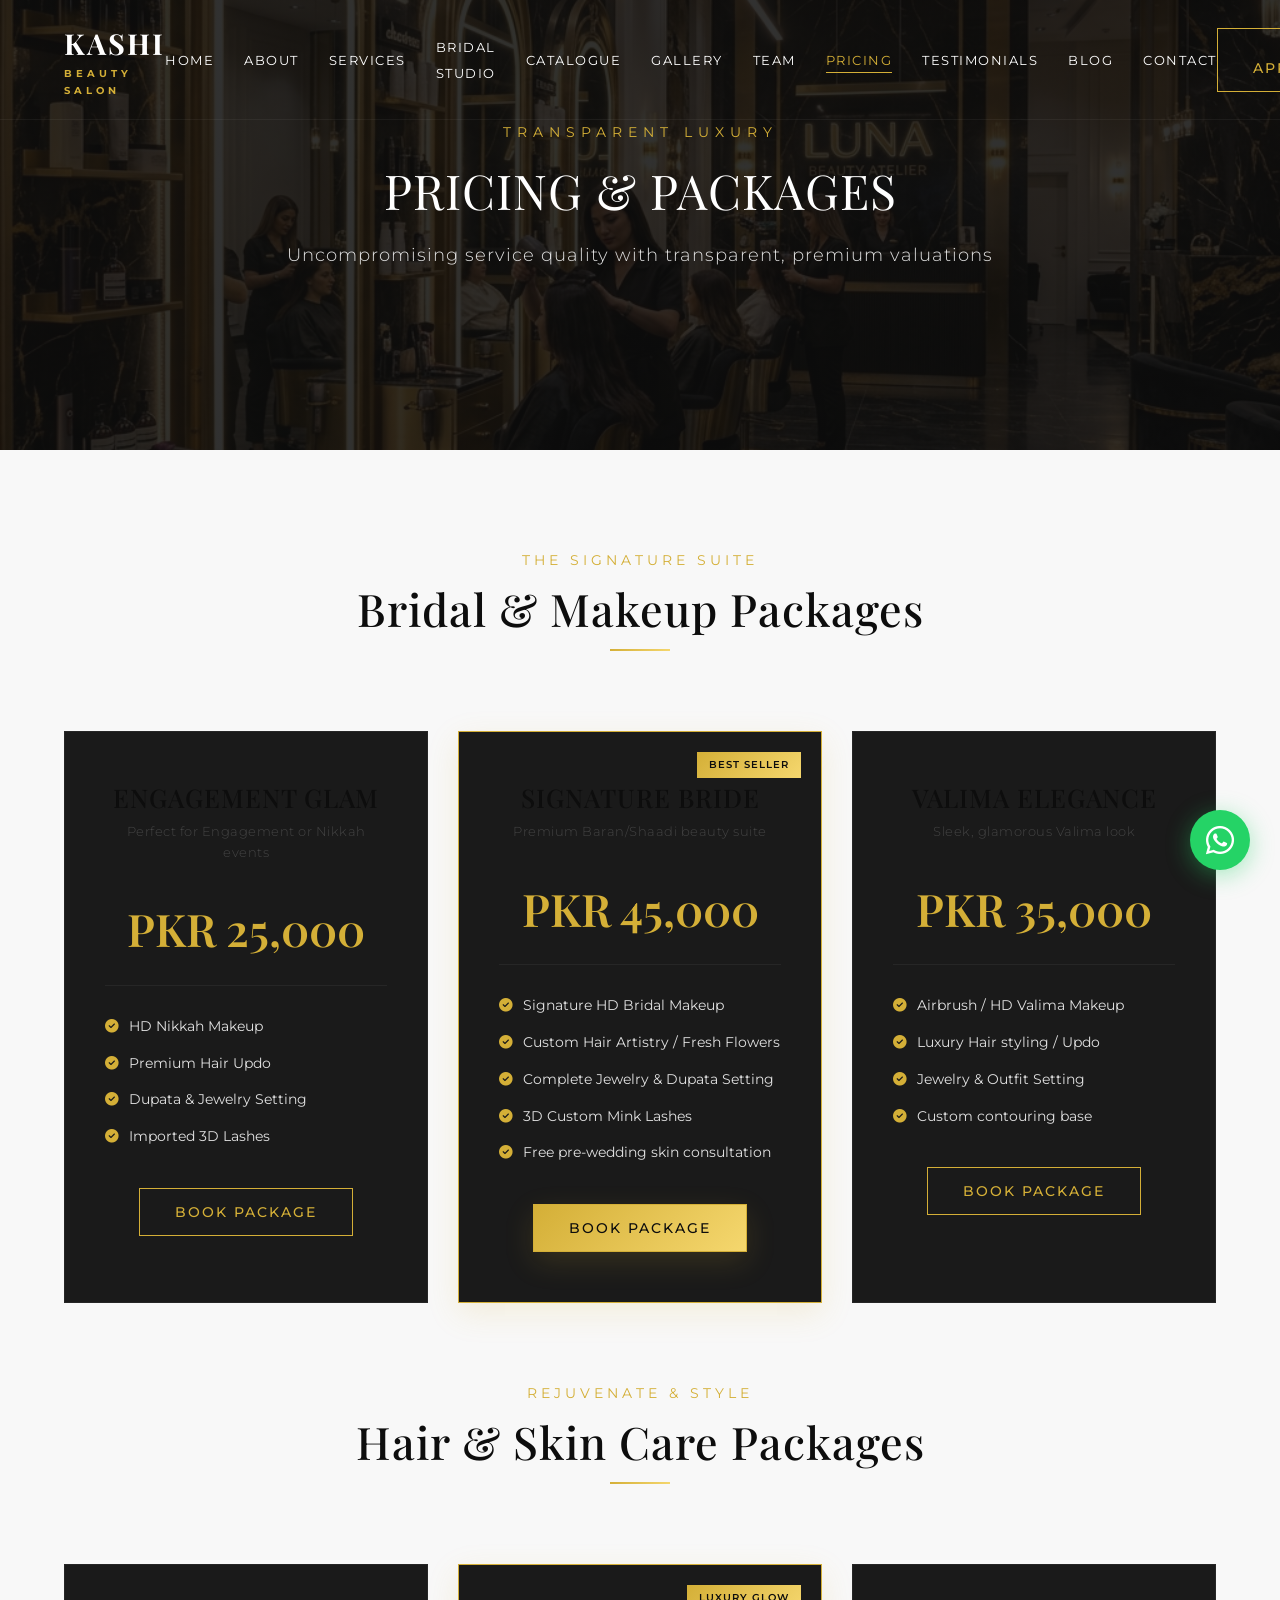
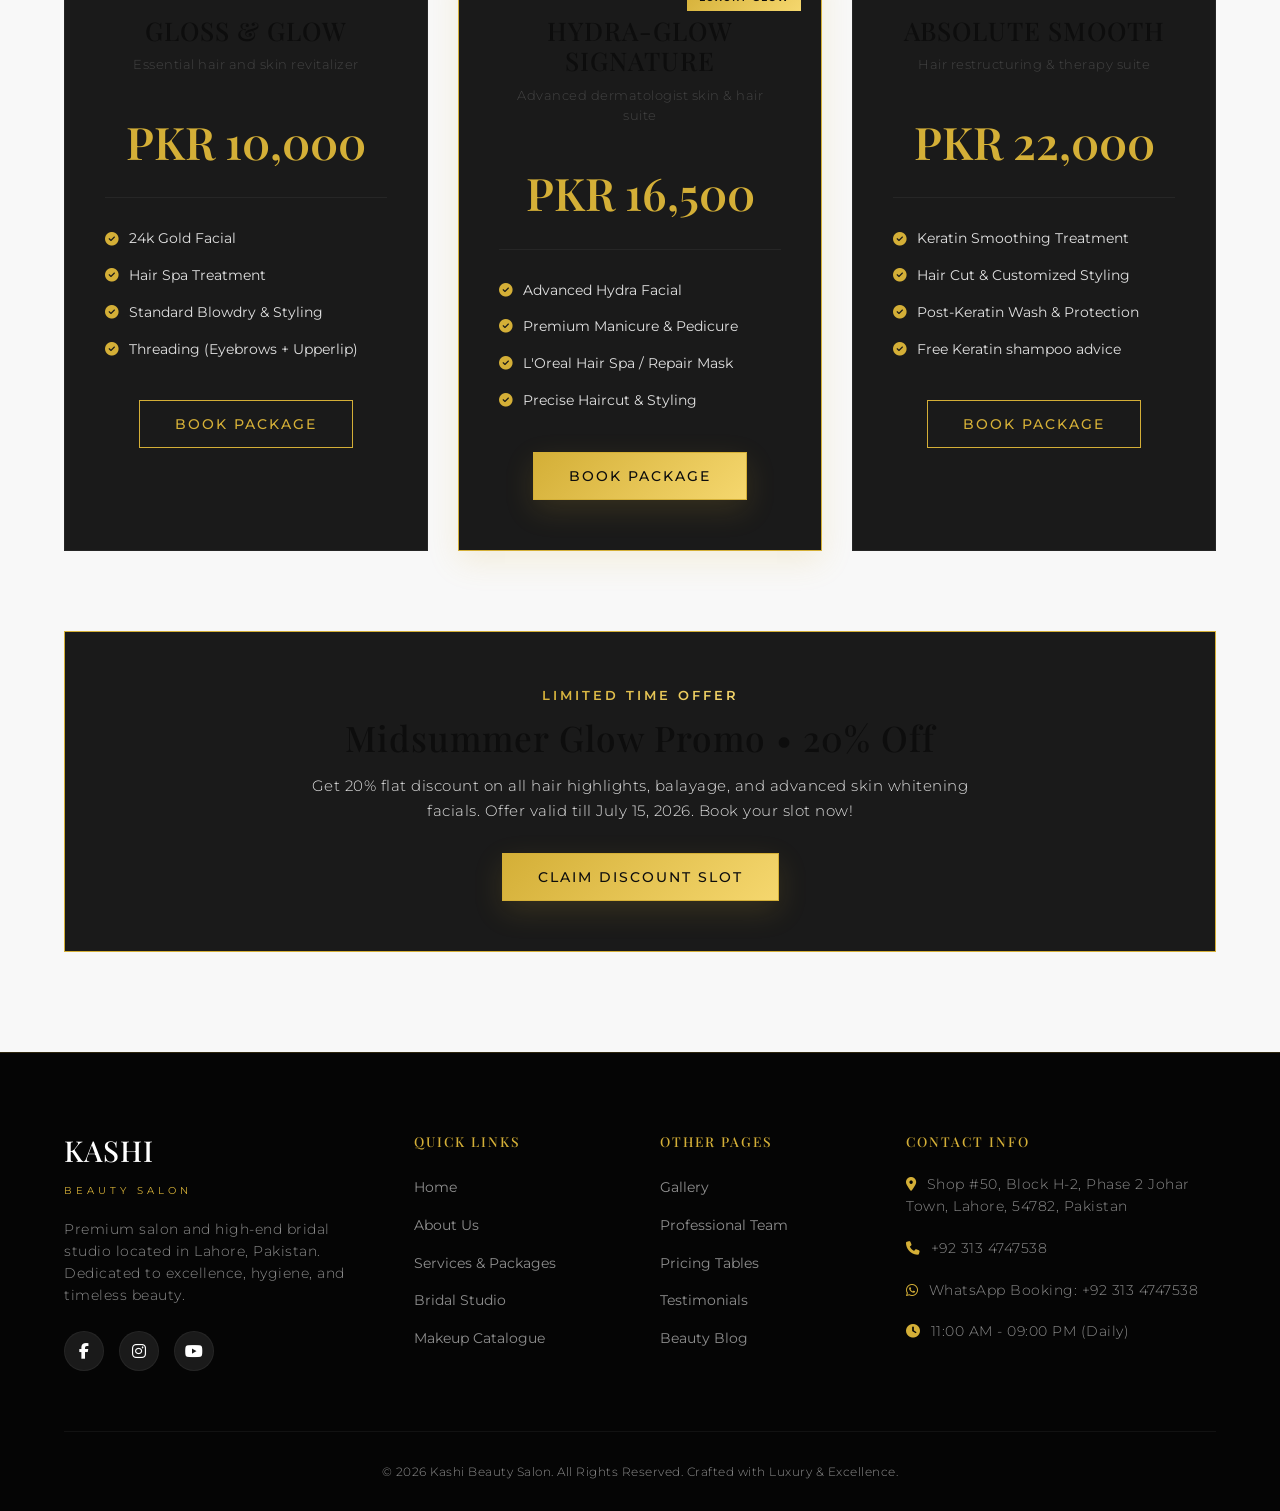
<file: pricing.html>
<!DOCTYPE html>
<html lang="en">
<head>
  <meta charset="UTF-8">
  <meta name="viewport" content="width=device-width, initial-scale=1.0">
  <title>Luxury Packages & Pricing | Kashi Beauty Salon Lahore</title>
  <meta name="description" content="View pricing tables for hair extensions, coloring, facials, party makeup, and bridal packages at Kashi Beauty Salon Lahore. Transparent, premium value.">
  <meta name="keywords" content="Best Beauty Salon Lahore, Makeup Packages Lahore, Hydra Facial Price Lahore, Balayage Cost Johar Town">
  
  <!-- FontAwesome Icons -->
  <link rel="stylesheet" href="https://cdnjs.cloudflare.com/ajax/libs/font-awesome/6.4.0/css/all.min.css">
  
  <!-- Stylesheets -->
  <link rel="stylesheet" href="css/styles.css">
  
  <!-- Scripts -->
  <script src="js/main.js" defer></script>
</head>
<body>

  <!-- Header Navigation -->
  <nav class="header-nav">
    <div class="nav-container">
      <a href="index.html" class="logo">
        KASHI
        <span>Beauty Salon</span>
      </a>
      <ul class="nav-links">
        <li><a href="index.html">Home</a></li>
        <li><a href="about.html">About</a></li>
        <li><a href="services.html">Services</a></li>
        <li><a href="bridal.html">Bridal Studio</a></li>
        <li><a href="catalogue.html">Catalogue</a></li>
        <li><a href="gallery.html">Gallery</a></li>
        <li><a href="team.html">Team</a></li>
        <li><a href="pricing.html" class="active">Pricing</a></li>
        <li><a href="testimonials.html">Testimonials</a></li>
        <li><a href="blog.html">Blog</a></li>
        <li><a href="contact.html">Contact</a></li>
      </ul>
      <div class="nav-actions">
        <button class="btn btn-gold-outline" onclick="openBookingModal()">Book Appointment</button>
      </div>
      <button class="hamburger" aria-label="Toggle menu">
        <span></span>
        <span></span>
        <span></span>
      </button>
    </div>
  </nav>

  <!-- Mobile Menu -->
  <div class="mobile-menu">
    <ul class="nav-links-mobile">
      <li><a href="index.html">Home</a></li>
      <li><a href="about.html">About</a></li>
      <li><a href="services.html">Services</a></li>
      <li><a href="bridal.html">Bridal Studio</a></li>
      <li><a href="catalogue.html">Catalogue</a></li>
      <li><a href="gallery.html">Gallery</a></li>
      <li><a href="team.html">Team</a></li>
      <li><a href="pricing.html">Pricing</a></li>
      <li><a href="testimonials.html">Testimonials</a></li>
      <li><a href="blog.html">Blog</a></li>
      <li><a href="contact.html">Contact</a></li>
      <li><button class="btn btn-primary" onclick="openBookingModal()" style="margin-top: 15px; width: 100%;">Book Appointment</button></li>
    </ul>
  </div>

  <!-- Hero Section -->
  <section class="hero" style="height: 50vh; background-image: linear-gradient(rgba(13,13,13,0.85), rgba(13,13,13,0.85)), url('images/salon_interior.png');">
    <div class="hero-content">
      <span class="hero-tagline reveal">Transparent Luxury</span>
      <h1 class="reveal" style="font-size: 3rem;">Pricing & Packages</h1>
      <p class="hero-subtitle reveal">Uncompromising service quality with transparent, premium valuations</p>
    </div>
  </section>

  <!-- Pricing Tables Section -->
  <section class="bg-light">
    <div class="container">
      
      <!-- Bridal Packages -->
      <div class="section-header">
        <span>The Signature Suite</span>
        <h2>Bridal & Makeup Packages</h2>
      </div>
      
      <div class="pricing-grid" style="margin-bottom: 80px;">
        <div class="pricing-card reveal">
          <h3>Engagement Glam</h3>
          <p class="pricing-desc">Perfect for Engagement or Nikkah events</p>
          <div class="pricing-price">PKR 25,000</div>
          <ul class="pricing-list" style="color: #444;">
            <li><i class="fa-solid fa-circle-check"></i> HD Nikkah Makeup</li>
            <li><i class="fa-solid fa-circle-check"></i> Premium Hair Updo</li>
            <li><i class="fa-solid fa-circle-check"></i> Dupata & Jewelry Setting</li>
            <li><i class="fa-solid fa-circle-check"></i> Imported 3D Lashes</li>
          </ul>
          <button class="btn btn-gold-outline" onclick="openBookingModal('Engagement Makeup')">Book Package</button>
        </div>
        
        <div class="pricing-card featured reveal">
          <div class="pricing-badge">Best Seller</div>
          <h3>Signature Bride</h3>
          <p class="pricing-desc">Premium Baran/Shaadi beauty suite</p>
          <div class="pricing-price" style="color: var(--primary-gold);">PKR 45,000</div>
          <ul class="pricing-list">
            <li><i class="fa-solid fa-circle-check"></i> Signature HD Bridal Makeup</li>
            <li><i class="fa-solid fa-circle-check"></i> Custom Hair Artistry / Fresh Flowers</li>
            <li><i class="fa-solid fa-circle-check"></i> Complete Jewelry & Dupata Setting</li>
            <li><i class="fa-solid fa-circle-check"></i> 3D Custom Mink Lashes</li>
            <li><i class="fa-solid fa-circle-check"></i> Free pre-wedding skin consultation</li>
          </ul>
          <button class="btn btn-primary" onclick="openBookingModal('Bridal Makeup Package')">Book Package</button>
        </div>

        <div class="pricing-card reveal">
          <h3>Valima Elegance</h3>
          <p class="pricing-desc">Sleek, glamorous Valima look</p>
          <div class="pricing-price">PKR 35,000</div>
          <ul class="pricing-list" style="color: #444;">
            <li><i class="fa-solid fa-circle-check"></i> Airbrush / HD Valima Makeup</li>
            <li><i class="fa-solid fa-circle-check"></i> Luxury Hair styling / Updo</li>
            <li><i class="fa-solid fa-circle-check"></i> Jewelry & Outfit Setting</li>
            <li><i class="fa-solid fa-circle-check"></i> Custom contouring base</li>
          </ul>
          <button class="btn btn-gold-outline" onclick="openBookingModal('Reception Makeup')">Book Package</button>
        </div>
      </div>

      <!-- Hair & Skin Packages -->
      <div class="section-header">
        <span>Rejuvenate & Style</span>
        <h2>Hair & Skin Care Packages</h2>
      </div>

      <div class="pricing-grid" style="margin-bottom: 80px;">
        <div class="pricing-card reveal">
          <h3>Gloss & Glow</h3>
          <p class="pricing-desc">Essential hair and skin revitalizer</p>
          <div class="pricing-price">PKR 10,000</div>
          <ul class="pricing-list" style="color: #444;">
            <li><i class="fa-solid fa-circle-check"></i> 24k Gold Facial</li>
            <li><i class="fa-solid fa-circle-check"></i> Hair Spa Treatment</li>
            <li><i class="fa-solid fa-circle-check"></i> Standard Blowdry & Styling</li>
            <li><i class="fa-solid fa-circle-check"></i> Threading (Eyebrows + Upperlip)</li>
          </ul>
          <button class="btn btn-gold-outline" onclick="openBookingModal('Gloss & Glow')">Book Package</button>
        </div>
        
        <div class="pricing-card featured reveal">
          <div class="pricing-badge">Luxury Glow</div>
          <h3>Hydra-Glow Signature</h3>
          <p class="pricing-desc">Advanced dermatologist skin & hair suite</p>
          <div class="pricing-price" style="color: var(--primary-gold);">PKR 16,500</div>
          <ul class="pricing-list">
            <li><i class="fa-solid fa-circle-check"></i> Advanced Hydra Facial</li>
            <li><i class="fa-solid fa-circle-check"></i> Premium Manicure & Pedicure</li>
            <li><i class="fa-solid fa-circle-check"></i> L'Oreal Hair Spa / Repair Mask</li>
            <li><i class="fa-solid fa-circle-check"></i> Precise Haircut & Styling</li>
          </ul>
          <button class="btn btn-primary" onclick="openBookingModal('Hydra-Glow Signature')">Book Package</button>
        </div>

        <div class="pricing-card reveal">
          <h3>Absolute Smooth</h3>
          <p class="pricing-desc">Hair restructuring & therapy suite</p>
          <div class="pricing-price">PKR 22,000</div>
          <ul class="pricing-list" style="color: #444;">
            <li><i class="fa-solid fa-circle-check"></i> Keratin Smoothing Treatment</li>
            <li><i class="fa-solid fa-circle-check"></i> Hair Cut & Customized Styling</li>
            <li><i class="fa-solid fa-circle-check"></i> Post-Keratin Wash & Protection</li>
            <li><i class="fa-solid fa-circle-check"></i> Free Keratin shampoo advice</li>
          </ul>
          <button class="btn btn-gold-outline" onclick="openBookingModal('Absolute Smooth')">Book Package</button>
        </div>
      </div>

      <!-- Monthly Promotions -->
      <div class="reveal" style="background: var(--luxury-gray); border: 1px solid var(--primary-gold); padding: 50px; text-align: center; color: var(--white);">
        <span class="gold-text uppercase letter-spacing-wide" style="font-size: 0.8rem; font-weight: 600;">Limited Time Offer</span>
        <h3 style="font-size: 2.2rem; margin-top: 10px; margin-bottom: 15px;">Midsummer Glow Promo &bull; 20% Off</h3>
        <p style="max-width: 700px; margin: 0 auto 30px auto; font-weight: 300; font-size: 0.95rem; color: var(--text-light);">Get 20% flat discount on all hair highlights, balayage, and advanced skin whitening facials. Offer valid till July 15, 2026. Book your slot now!</p>
        <button class="btn btn-primary" onclick="openBookingModal('Summer Promo')">Claim Discount Slot</button>
      </div>

    </div>
  </section>

  <!-- Footer -->
  <footer>
    <div class="footer-grid">
      <div class="footer-col">
        <h3>KASHI</h3>
        <span>Beauty Salon</span>
        <p>Premium salon and high-end bridal studio located in Lahore, Pakistan. Dedicated to excellence, hygiene, and timeless beauty.</p>
        <div class="footer-socials">
          <a href="https://www.facebook.com/kashibeautician/" target="_blank"><i class="fab fa-facebook-f"></i></a>
          <a href="https://www.instagram.com/kashibeautician" target="_blank"><i class="fab fa-instagram"></i></a>
          <a href="https://www.youtube.com/@kashibeautysalon" target="_blank"><i class="fab fa-youtube"></i></a>
        </div>
      </div>
      <div class="footer-col">
        <h4>Quick Links</h4>
        <ul class="footer-links">
          <li><a href="index.html">Home</a></li>
          <li><a href="about.html">About Us</a></li>
          <li><a href="services.html">Services & Packages</a></li>
          <li><a href="bridal.html">Bridal Studio</a></li>
          <li><a href="catalogue.html">Makeup Catalogue</a></li>
        </ul>
      </div>
      <div class="footer-col">
        <h4>Other Pages</h4>
        <ul class="footer-links">
          <li><a href="gallery.html">Gallery</a></li>
          <li><a href="team.html">Professional Team</a></li>
          <li><a href="pricing.html">Pricing Tables</a></li>
          <li><a href="testimonials.html">Testimonials</a></li>
          <li><a href="blog.html">Beauty Blog</a></li>
        </ul>
      </div>
      <div class="footer-col">
        <h4>Contact Info</h4>
        <p><i class="fa-solid fa-location-dot" style="color: var(--primary-gold); margin-right: 10px;"></i>Shop #50, Block H-2, Phase 2 Johar Town, Lahore, 54782, Pakistan</p>
        <p><i class="fa-solid fa-phone" style="color: var(--primary-gold); margin-right: 10px;"></i>+92 313 4747538</p>
        <p><i class="fab fa-whatsapp" style="color: var(--primary-gold); margin-right: 10px;"></i>WhatsApp Booking: +92 313 4747538</p>
        <p><i class="fa-solid fa-clock" style="color: var(--primary-gold); margin-right: 10px;"></i>11:00 AM - 09:00 PM (Daily)</p>
      </div>
    </div>
    <div class="copyright">
      <p>&copy; 2026 Kashi Beauty Salon. All Rights Reserved. Crafted with Luxury & Excellence.</p>
    </div>
  </footer>

  <!-- Floating WhatsApp Button -->
  <a href="https://wa.me/923134747538" class="floating-whatsapp" target="_blank" aria-label="Book on WhatsApp">
    <i class="fab fa-whatsapp"></i>
  </a>

  <!-- Shared Booking Modal -->
  <div class="modal-overlay" id="bookingModal">
    <div class="modal-card">
      <button class="modal-close" aria-label="Close modal">&times;</button>
      <h3>Luxury Reservation</h3>
      <p>Reserve your premium slot. Details will compile into a direct WhatsApp message to our reception desk.</p>
      <form id="salonBookingForm">
        <div class="form-group">
          <label for="modalName">Your Name *</label>
          <input type="text" id="modalName" class="form-control" placeholder="Enter your full name" required>
        </div>
        <div class="form-group">
          <label for="modalPhone">Phone Number *</label>
          <input type="tel" id="modalPhone" class="form-control" placeholder="e.g. +92 300 1234567" required>
        </div>
        <div class="form-group">
          <label for="modalService">Select Service *</label>
          <select id="modalService" class="form-control" required>
            <option value="" disabled selected>Select a luxury service...</option>
            <option value="Bridal Makeup Package">Bridal Makeup Package</option>
            <option value="Engagement Makeup">Engagement Makeup</option>
            <option value="Reception Makeup">Reception Makeup</option>
            <option value="Party Makeup">Party Makeup / Soft Glam</option>
            <option value="Hair Styling & Cut">Hair Styling & Cut</option>
            <option value="Hair Color / Highlights">Hair Color / Balayage / Highlights</option>
            <option value="Hydra Facial Treatment">Hydra Facial Treatment</option>
            <option value="Luxury Manicure & Pedicure">Luxury Manicure & Pedicure</option>
            <option value="General Beauty Spa Care">General Beauty Services</option>
          </select>
        </div>
        <div style="display: grid; grid-template-columns: 1fr 1fr; gap: 20px;">
          <div class="form-group">
            <label for="modalDate">Preferred Date *</label>
            <input type="date" id="modalDate" class="form-control" required>
          </div>
          <div class="form-group">
            <label for="modalTime">Preferred Time *</label>
            <input type="time" id="modalTime" class="form-control" required>
          </div>
        </div>
        <div class="form-group">
          <label for="modalNotes">Special Notes</label>
          <textarea id="modalNotes" class="form-control" rows="3" placeholder="Any specific requirements or questions?"></textarea>
        </div>
        <button type="submit" class="btn btn-primary" style="width: 100%; margin-top: 10px;">Send Reservation Details to WhatsApp</button>
      </form>
    </div>
  </div>

</body>
</html>
</file>
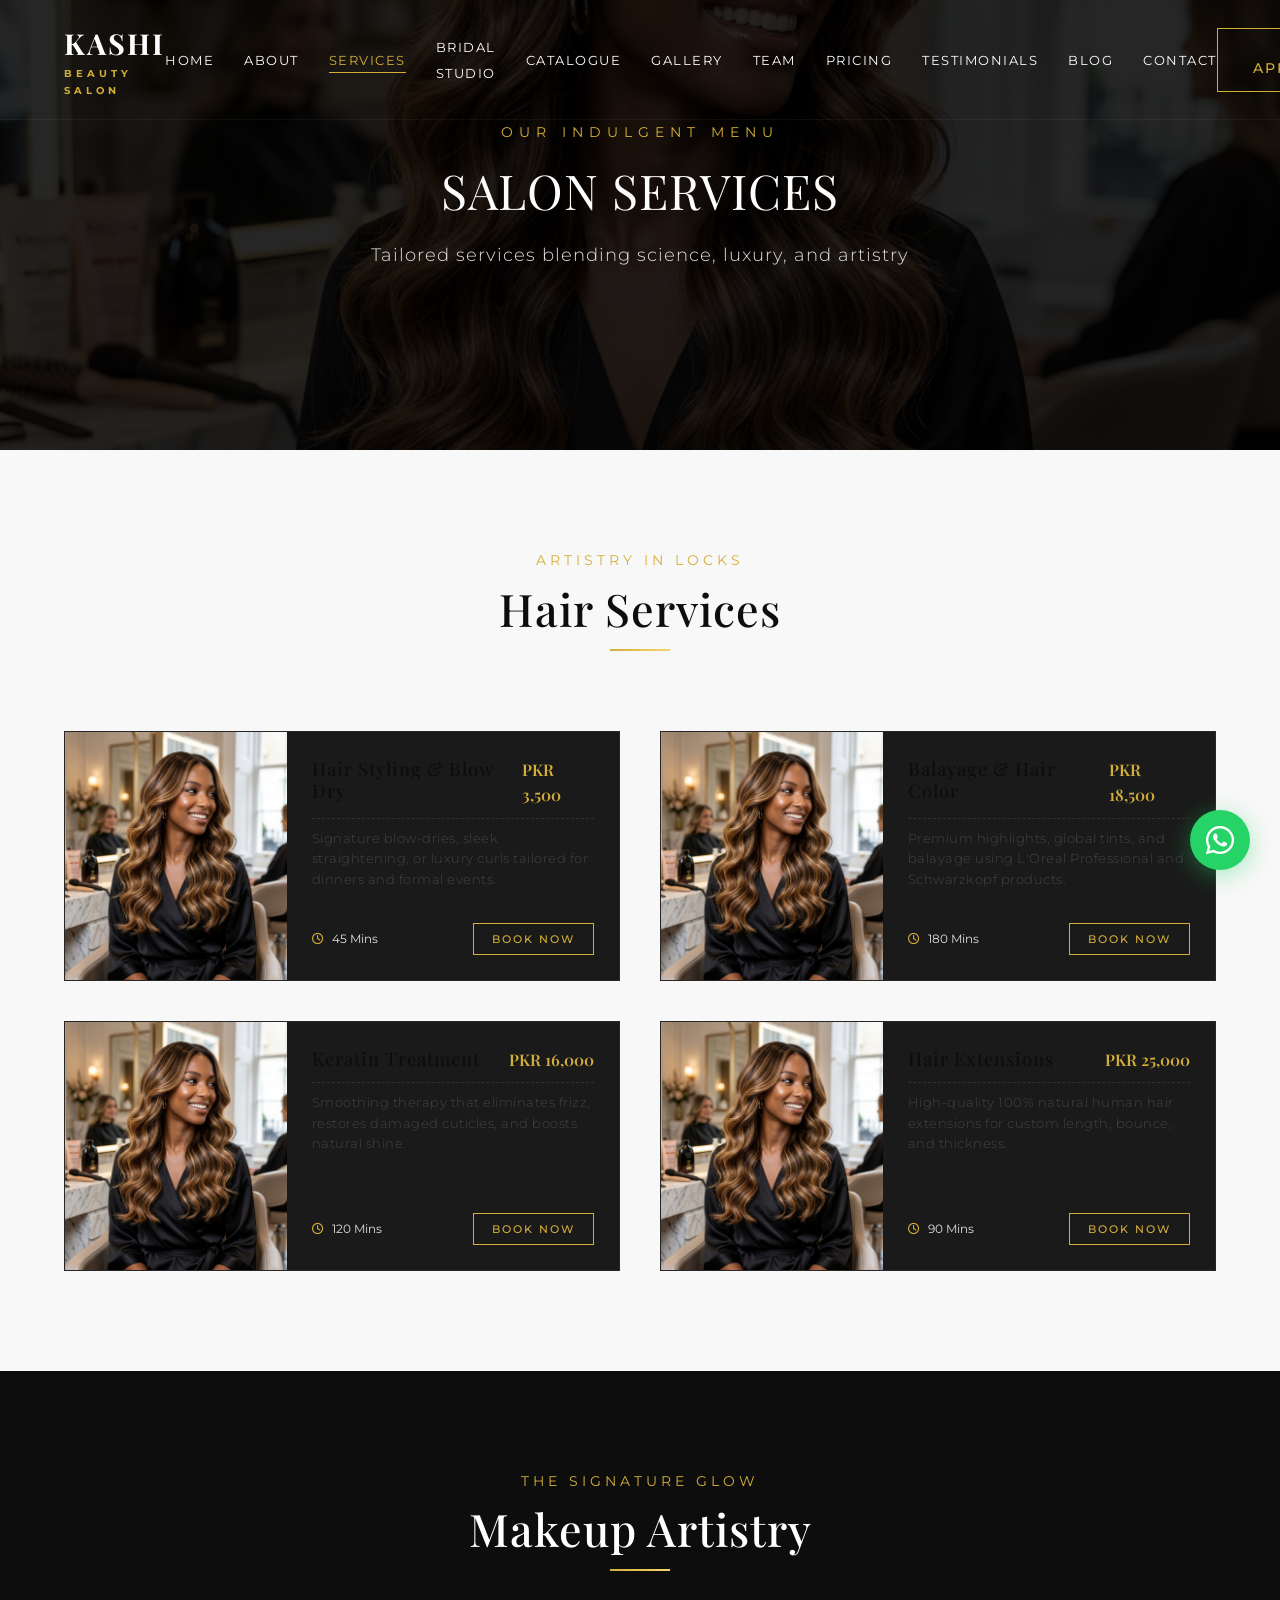
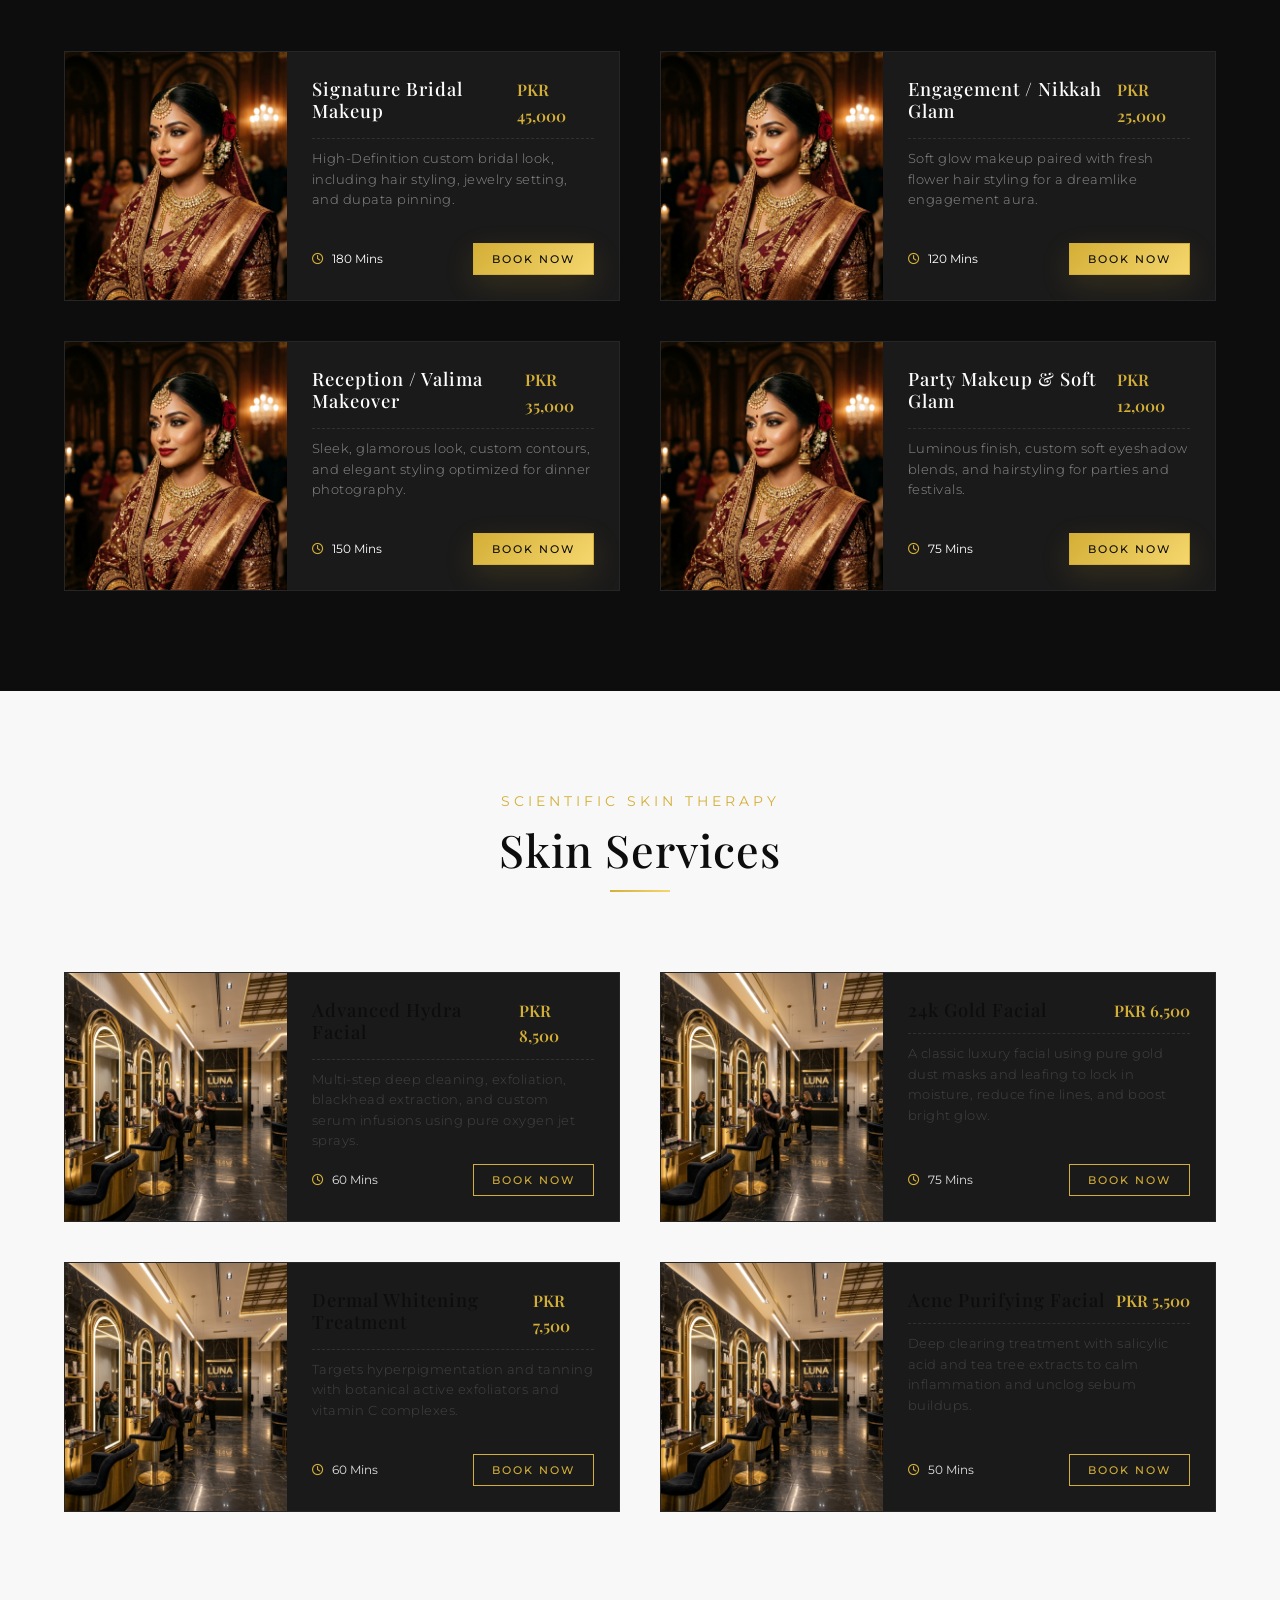
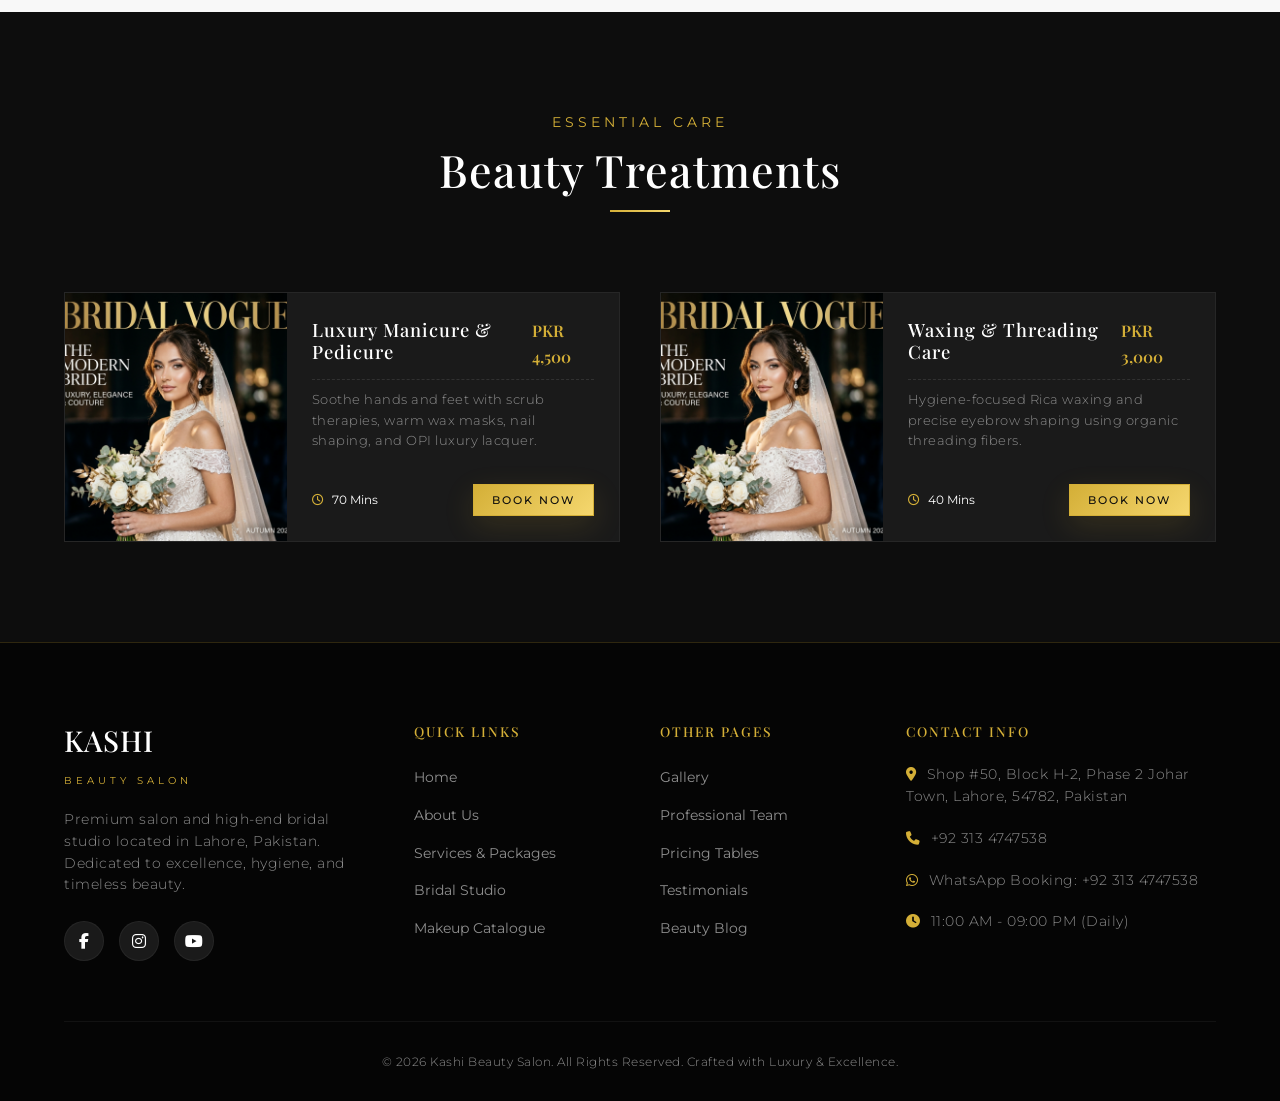
<file: services.html>
<!DOCTYPE html>
<html lang="en">
<head>
  <meta charset="UTF-8">
  <meta name="viewport" content="width=device-width, initial-scale=1.0">
  <title>Luxury Services & Spa Treatments | Kashi Beauty Salon Lahore</title>
  <meta name="description" content="Explore Kashi Beauty Salon's services: Hair styling, bridal makeup, HD makeup, advanced Hydra Facials, waxing, manicures, and customized packages in Lahore.">
  <meta name="keywords" content="Best Beauty Salon Lahore, Hair Salon Johar Town, Bridal Makeup Lahore, Hydra Facial Lahore, Hair Extensions Lahore">
  
  <!-- FontAwesome Icons -->
  <link rel="stylesheet" href="https://cdnjs.cloudflare.com/ajax/libs/font-awesome/6.4.0/css/all.min.css">
  
  <!-- Stylesheets -->
  <link rel="stylesheet" href="css/styles.css">
  
  <!-- Scripts -->
  <script src="js/main.js" defer></script>
</head>
<body>

  <!-- Header Navigation -->
  <nav class="header-nav">
    <div class="nav-container">
      <a href="index.html" class="logo">
        KASHI
        <span>Beauty Salon</span>
      </a>
      <ul class="nav-links">
        <li><a href="index.html">Home</a></li>
        <li><a href="about.html">About</a></li>
        <li><a href="services.html" class="active">Services</a></li>
        <li><a href="bridal.html">Bridal Studio</a></li>
        <li><a href="catalogue.html">Catalogue</a></li>
        <li><a href="gallery.html">Gallery</a></li>
        <li><a href="team.html">Team</a></li>
        <li><a href="pricing.html">Pricing</a></li>
        <li><a href="testimonials.html">Testimonials</a></li>
        <li><a href="blog.html">Blog</a></li>
        <li><a href="contact.html">Contact</a></li>
      </ul>
      <div class="nav-actions">
        <button class="btn btn-gold-outline" onclick="openBookingModal()">Book Appointment</button>
      </div>
      <button class="hamburger" aria-label="Toggle menu">
        <span></span>
        <span></span>
        <span></span>
      </button>
    </div>
  </nav>

  <!-- Mobile Menu -->
  <div class="mobile-menu">
    <ul class="nav-links-mobile">
      <li><a href="index.html">Home</a></li>
      <li><a href="about.html">About</a></li>
      <li><a href="services.html">Services</a></li>
      <li><a href="bridal.html">Bridal Studio</a></li>
      <li><a href="catalogue.html">Catalogue</a></li>
      <li><a href="gallery.html">Gallery</a></li>
      <li><a href="team.html">Team</a></li>
      <li><a href="pricing.html">Pricing</a></li>
      <li><a href="testimonials.html">Testimonials</a></li>
      <li><a href="blog.html">Blog</a></li>
      <li><a href="contact.html">Contact</a></li>
      <li><button class="btn btn-primary" onclick="openBookingModal()" style="margin-top: 15px; width: 100%;">Book Appointment</button></li>
    </ul>
  </div>

  <!-- Hero Section -->
  <section class="hero" style="height: 50vh; background-image: linear-gradient(rgba(0,0,0,0.85), rgba(0,0,0,0.85)), url('images/hair_styling.png');">
    <div class="hero-content">
      <span class="hero-tagline reveal">Our Indulgent Menu</span>
      <h1 class="reveal" style="font-size: 3rem;">Salon Services</h1>
      <p class="hero-subtitle reveal">Tailored services blending science, luxury, and artistry</p>
    </div>
  </section>

  <!-- Hair Services Section -->
  <section class="bg-light" id="hair">
    <div class="container">
      <div class="section-header">
        <span>Artistry in Locks</span>
        <h2>Hair Services</h2>
      </div>
      
      <div class="services-list-grid">
        <!-- Service Row Item 1 -->
        <div class="service-item-row reveal">
          <div class="service-item-image" style="background-image: url('images/hair_styling.png');"></div>
          <div class="service-item-details">
            <div>
              <div class="service-item-header">
                <h4>Hair Styling & Blow Dry</h4>
                <span class="service-price">PKR 3,500</span>
              </div>
              <p class="service-desc">Signature blow-dries, sleek straightening, or luxury curls tailored for dinners and formal events.</p>
            </div>
            <div class="service-meta">
              <span class="service-duration"><i class="fa-regular fa-clock"></i> 45 Mins</span>
              <button class="btn btn-gold-outline" style="padding: 8px 18px; font-size: 0.7rem;" onclick="openBookingModal('Hair Styling')">Book Now</button>
            </div>
          </div>
        </div>
        <!-- Service Row Item 2 -->
        <div class="service-item-row reveal">
          <div class="service-item-image" style="background-image: url('images/hair_styling.png');"></div>
          <div class="service-item-details">
            <div>
              <div class="service-item-header">
                <h4>Balayage & Hair Color</h4>
                <span class="service-price">PKR 18,500</span>
              </div>
              <p class="service-desc">Premium highlights, global tints, and balayage using L'Oreal Professional and Schwarzkopf products.</p>
            </div>
            <div class="service-meta">
              <span class="service-duration"><i class="fa-regular fa-clock"></i> 180 Mins</span>
              <button class="btn btn-gold-outline" style="padding: 8px 18px; font-size: 0.7rem;" onclick="openBookingModal('Hair Color')">Book Now</button>
            </div>
          </div>
        </div>
        <!-- Service Row Item 3 -->
        <div class="service-item-row reveal">
          <div class="service-item-image" style="background-image: url('images/hair_styling.png');"></div>
          <div class="service-item-details">
            <div>
              <div class="service-item-header">
                <h4>Keratin Treatment</h4>
                <span class="service-price">PKR 16,000</span>
              </div>
              <p class="service-desc">Smoothing therapy that eliminates frizz, restores damaged cuticles, and boosts natural shine.</p>
            </div>
            <div class="service-meta">
              <span class="service-duration"><i class="fa-regular fa-clock"></i> 120 Mins</span>
              <button class="btn btn-gold-outline" style="padding: 8px 18px; font-size: 0.7rem;" onclick="openBookingModal('Keratin Treatment')">Book Now</button>
            </div>
          </div>
        </div>
        <!-- Service Row Item 4 -->
        <div class="service-item-row reveal">
          <div class="service-item-image" style="background-image: url('images/hair_styling.png');"></div>
          <div class="service-item-details">
            <div>
              <div class="service-item-header">
                <h4>Hair Extensions</h4>
                <span class="service-price">PKR 25,000</span>
              </div>
              <p class="service-desc">High-quality 100% natural human hair extensions for custom length, bounce, and thickness.</p>
            </div>
            <div class="service-meta">
              <span class="service-duration"><i class="fa-regular fa-clock"></i> 90 Mins</span>
              <button class="btn btn-gold-outline" style="padding: 8px 18px; font-size: 0.7rem;" onclick="openBookingModal('Hair Extensions')">Book Now</button>
            </div>
          </div>
        </div>
      </div>
    </div>
  </section>

  <!-- Makeup Services Section -->
  <section id="makeup">
    <div class="container">
      <div class="section-header">
        <span>The Signature Glow</span>
        <h2>Makeup Artistry</h2>
      </div>
      
      <div class="services-list-grid">
        <!-- Service Row Item 1 -->
        <div class="service-item-row reveal" style="background: var(--luxury-gray);">
          <div class="service-item-image" style="background-image: url('images/bridal_makeup.png');"></div>
          <div class="service-item-details">
            <div>
              <div class="service-item-header">
                <h4>Signature Bridal Makeup</h4>
                <span class="service-price">PKR 45,000</span>
              </div>
              <p class="service-desc" style="color: var(--text-muted);">High-Definition custom bridal look, including hair styling, jewelry setting, and dupata pinning.</p>
            </div>
            <div class="service-meta">
              <span class="service-duration" style="color: var(--white);"><i class="fa-regular fa-clock"></i> 180 Mins</span>
              <button class="btn btn-primary" style="padding: 8px 18px; font-size: 0.7rem;" onclick="openBookingModal('Bridal Makeup')">Book Now</button>
            </div>
          </div>
        </div>
        <!-- Service Row Item 2 -->
        <div class="service-item-row reveal" style="background: var(--luxury-gray);">
          <div class="service-item-image" style="background-image: url('images/bridal_makeup.png');"></div>
          <div class="service-item-details">
            <div>
              <div class="service-item-header">
                <h4>Engagement / Nikkah Glam</h4>
                <span class="service-price">PKR 25,000</span>
              </div>
              <p class="service-desc" style="color: var(--text-muted);">Soft glow makeup paired with fresh flower hair styling for a dreamlike engagement aura.</p>
            </div>
            <div class="service-meta">
              <span class="service-duration" style="color: var(--white);"><i class="fa-regular fa-clock"></i> 120 Mins</span>
              <button class="btn btn-primary" style="padding: 8px 18px; font-size: 0.7rem;" onclick="openBookingModal('Engagement Makeup')">Book Now</button>
            </div>
          </div>
        </div>
        <!-- Service Row Item 3 -->
        <div class="service-item-row reveal" style="background: var(--luxury-gray);">
          <div class="service-item-image" style="background-image: url('images/bridal_makeup.png');"></div>
          <div class="service-item-details">
            <div>
              <div class="service-item-header">
                <h4>Reception / Valima Makeover</h4>
                <span class="service-price">PKR 35,000</span>
              </div>
              <p class="service-desc" style="color: var(--text-muted);">Sleek, glamorous look, custom contours, and elegant styling optimized for dinner photography.</p>
            </div>
            <div class="service-meta">
              <span class="service-duration" style="color: var(--white);"><i class="fa-regular fa-clock"></i> 150 Mins</span>
              <button class="btn btn-primary" style="padding: 8px 18px; font-size: 0.7rem;" onclick="openBookingModal('Reception Makeup')">Book Now</button>
            </div>
          </div>
        </div>
        <!-- Service Row Item 4 -->
        <div class="service-item-row reveal" style="background: var(--luxury-gray);">
          <div class="service-item-image" style="background-image: url('images/bridal_makeup.png');"></div>
          <div class="service-item-details">
            <div>
              <div class="service-item-header">
                <h4>Party Makeup & Soft Glam</h4>
                <span class="service-price">PKR 12,000</span>
              </div>
              <p class="service-desc" style="color: var(--text-muted);">Luminous finish, custom soft eyeshadow blends, and hairstyling for parties and festivals.</p>
            </div>
            <div class="service-meta">
              <span class="service-duration" style="color: var(--white);"><i class="fa-regular fa-clock"></i> 75 Mins</span>
              <button class="btn btn-primary" style="padding: 8px 18px; font-size: 0.7rem;" onclick="openBookingModal('Party Makeup')">Book Now</button>
            </div>
          </div>
        </div>
      </div>
    </div>
  </section>

  <!-- Skin Services Section -->
  <section class="bg-light" id="skin">
    <div class="container">
      <div class="section-header">
        <span>Scientific Skin Therapy</span>
        <h2>Skin Services</h2>
      </div>
      
      <div class="services-list-grid">
        <!-- Service Row Item 1 -->
        <div class="service-item-row reveal">
          <div class="service-item-image" style="background-image: url('images/salon_interior.png');"></div>
          <div class="service-item-details">
            <div>
              <div class="service-item-header">
                <h4>Advanced Hydra Facial</h4>
                <span class="service-price">PKR 8,500</span>
              </div>
              <p class="service-desc">Multi-step deep cleaning, exfoliation, blackhead extraction, and custom serum infusions using pure oxygen jet sprays.</p>
            </div>
            <div class="service-meta">
              <span class="service-duration"><i class="fa-regular fa-clock"></i> 60 Mins</span>
              <button class="btn btn-gold-outline" style="padding: 8px 18px; font-size: 0.7rem;" onclick="openBookingModal('Hydra Facial')">Book Now</button>
            </div>
          </div>
        </div>
        <!-- Service Row Item 2 -->
        <div class="service-item-row reveal">
          <div class="service-item-image" style="background-image: url('images/salon_interior.png');"></div>
          <div class="service-item-details">
            <div>
              <div class="service-item-header">
                <h4>24k Gold Facial</h4>
                <span class="service-price">PKR 6,500</span>
              </div>
              <p class="service-desc">A classic luxury facial using pure gold dust masks and leafing to lock in moisture, reduce fine lines, and boost bright glow.</p>
            </div>
            <div class="service-meta">
              <span class="service-duration"><i class="fa-regular fa-clock"></i> 75 Mins</span>
              <button class="btn btn-gold-outline" style="padding: 8px 18px; font-size: 0.7rem;" onclick="openBookingModal('Gold Facial')">Book Now</button>
            </div>
          </div>
        </div>
        <!-- Service Row Item 3 -->
        <div class="service-item-row reveal">
          <div class="service-item-image" style="background-image: url('images/salon_interior.png');"></div>
          <div class="service-item-details">
            <div>
              <div class="service-item-header">
                <h4>Dermal Whitening Treatment</h4>
                <span class="service-price">PKR 7,500</span>
              </div>
              <p class="service-desc">Targets hyperpigmentation and tanning with botanical active exfoliators and vitamin C complexes.</p>
            </div>
            <div class="service-meta">
              <span class="service-duration"><i class="fa-regular fa-clock"></i> 60 Mins</span>
              <button class="btn btn-gold-outline" style="padding: 8px 18px; font-size: 0.7rem;" onclick="openBookingModal('Whitening Facial')">Book Now</button>
            </div>
          </div>
        </div>
        <!-- Service Row Item 4 -->
        <div class="service-item-row reveal">
          <div class="service-item-image" style="background-image: url('images/salon_interior.png');"></div>
          <div class="service-item-details">
            <div>
              <div class="service-item-header">
                <h4>Acne Purifying Facial</h4>
                <span class="service-price">PKR 5,500</span>
              </div>
              <p class="service-desc">Deep clearing treatment with salicylic acid and tea tree extracts to calm inflammation and unclog sebum buildups.</p>
            </div>
            <div class="service-meta">
              <span class="service-duration"><i class="fa-regular fa-clock"></i> 50 Mins</span>
              <button class="btn btn-gold-outline" style="padding: 8px 18px; font-size: 0.7rem;" onclick="openBookingModal('Acne Treatment')">Book Now</button>
            </div>
          </div>
        </div>
      </div>
    </div>
  </section>

  <!-- General Beauty Services Section -->
  <section id="beauty">
    <div class="container">
      <div class="section-header">
        <span>Essential Care</span>
        <h2>Beauty Treatments</h2>
      </div>
      
      <div class="services-list-grid">
        <!-- Service Row Item 1 -->
        <div class="service-item-row reveal" style="background: var(--luxury-gray);">
          <div class="service-item-image" style="background-image: url('images/hero_bg.png');"></div>
          <div class="service-item-details">
            <div>
              <div class="service-item-header">
                <h4>Luxury Manicure & Pedicure</h4>
                <span class="service-price">PKR 4,500</span>
              </div>
              <p class="service-desc" style="color: var(--text-muted);">Soothe hands and feet with scrub therapies, warm wax masks, nail shaping, and OPI luxury lacquer.</p>
            </div>
            <div class="service-meta">
              <span class="service-duration" style="color: var(--white);"><i class="fa-regular fa-clock"></i> 70 Mins</span>
              <button class="btn btn-primary" style="padding: 8px 18px; font-size: 0.7rem;" onclick="openBookingModal('Mani Pedi')">Book Now</button>
            </div>
          </div>
        </div>
        <!-- Service Row Item 2 -->
        <div class="service-item-row reveal" style="background: var(--luxury-gray);">
          <div class="service-item-image" style="background-image: url('images/hero_bg.png');"></div>
          <div class="service-item-details">
            <div>
              <div class="service-item-header">
                <h4>Waxing & Threading Care</h4>
                <span class="service-price">PKR 3,000</span>
              </div>
              <p class="service-desc" style="color: var(--text-muted);">Hygiene-focused Rica waxing and precise eyebrow shaping using organic threading fibers.</p>
            </div>
            <div class="service-meta">
              <span class="service-duration" style="color: var(--white);"><i class="fa-regular fa-clock"></i> 40 Mins</span>
              <button class="btn btn-primary" style="padding: 8px 18px; font-size: 0.7rem;" onclick="openBookingModal('Waxing')">Book Now</button>
            </div>
          </div>
        </div>
      </div>
    </div>
  </section>

  <!-- Footer -->
  <footer>
    <div class="footer-grid">
      <div class="footer-col">
        <h3>KASHI</h3>
        <span>Beauty Salon</span>
        <p>Premium salon and high-end bridal studio located in Lahore, Pakistan. Dedicated to excellence, hygiene, and timeless beauty.</p>
        <div class="footer-socials">
          <a href="https://www.facebook.com/kashibeautician/" target="_blank"><i class="fab fa-facebook-f"></i></a>
          <a href="https://www.instagram.com/kashibeautician" target="_blank"><i class="fab fa-instagram"></i></a>
          <a href="https://www.youtube.com/@kashibeautysalon" target="_blank"><i class="fab fa-youtube"></i></a>
        </div>
      </div>
      <div class="footer-col">
        <h4>Quick Links</h4>
        <ul class="footer-links">
          <li><a href="index.html">Home</a></li>
          <li><a href="about.html">About Us</a></li>
          <li><a href="services.html">Services & Packages</a></li>
          <li><a href="bridal.html">Bridal Studio</a></li>
          <li><a href="catalogue.html">Makeup Catalogue</a></li>
        </ul>
      </div>
      <div class="footer-col">
        <h4>Other Pages</h4>
        <ul class="footer-links">
          <li><a href="gallery.html">Gallery</a></li>
          <li><a href="team.html">Professional Team</a></li>
          <li><a href="pricing.html">Pricing Tables</a></li>
          <li><a href="testimonials.html">Testimonials</a></li>
          <li><a href="blog.html">Beauty Blog</a></li>
        </ul>
      </div>
      <div class="footer-col">
        <h4>Contact Info</h4>
        <p><i class="fa-solid fa-location-dot" style="color: var(--primary-gold); margin-right: 10px;"></i>Shop #50, Block H-2, Phase 2 Johar Town, Lahore, 54782, Pakistan</p>
        <p><i class="fa-solid fa-phone" style="color: var(--primary-gold); margin-right: 10px;"></i>+92 313 4747538</p>
        <p><i class="fab fa-whatsapp" style="color: var(--primary-gold); margin-right: 10px;"></i>WhatsApp Booking: +92 313 4747538</p>
        <p><i class="fa-solid fa-clock" style="color: var(--primary-gold); margin-right: 10px;"></i>11:00 AM - 09:00 PM (Daily)</p>
      </div>
    </div>
    <div class="copyright">
      <p>&copy; 2026 Kashi Beauty Salon. All Rights Reserved. Crafted with Luxury & Excellence.</p>
    </div>
  </footer>

  <!-- Floating WhatsApp Button -->
  <a href="https://wa.me/923134747538" class="floating-whatsapp" target="_blank" aria-label="Book on WhatsApp">
    <i class="fab fa-whatsapp"></i>
  </a>

  <!-- Shared Booking Modal -->
  <div class="modal-overlay" id="bookingModal">
    <div class="modal-card">
      <button class="modal-close" aria-label="Close modal">&times;</button>
      <h3>Luxury Reservation</h3>
      <p>Reserve your premium slot. Details will compile into a direct WhatsApp message to our reception desk.</p>
      <form id="salonBookingForm">
        <div class="form-group">
          <label for="modalName">Your Name *</label>
          <input type="text" id="modalName" class="form-control" placeholder="Enter your full name" required>
        </div>
        <div class="form-group">
          <label for="modalPhone">Phone Number *</label>
          <input type="tel" id="modalPhone" class="form-control" placeholder="e.g. +92 300 1234567" required>
        </div>
        <div class="form-group">
          <label for="modalService">Select Service *</label>
          <select id="modalService" class="form-control" required>
            <option value="" disabled selected>Select a luxury service...</option>
            <option value="Bridal Makeup Package">Bridal Makeup Package</option>
            <option value="Engagement Makeup">Engagement Makeup</option>
            <option value="Reception Makeup">Reception Makeup</option>
            <option value="Party Makeup">Party Makeup / Soft Glam</option>
            <option value="Hair Styling & Cut">Hair Styling & Cut</option>
            <option value="Hair Color / Highlights">Hair Color / Balayage / Highlights</option>
            <option value="Hydra Facial Treatment">Hydra Facial Treatment</option>
            <option value="Luxury Manicure & Pedicure">Luxury Manicure & Pedicure</option>
            <option value="General Beauty Spa Care">General Beauty Services</option>
          </select>
        </div>
        <div style="display: grid; grid-template-columns: 1fr 1fr; gap: 20px;">
          <div class="form-group">
            <label for="modalDate">Preferred Date *</label>
            <input type="date" id="modalDate" class="form-control" required>
          </div>
          <div class="form-group">
            <label for="modalTime">Preferred Time *</label>
            <input type="time" id="modalTime" class="form-control" required>
          </div>
        </div>
        <div class="form-group">
          <label for="modalNotes">Special Notes</label>
          <textarea id="modalNotes" class="form-control" rows="3" placeholder="Any specific requirements or questions?"></textarea>
        </div>
        <button type="submit" class="btn btn-primary" style="width: 100%; margin-top: 10px;">Send Reservation Details to WhatsApp</button>
      </form>
    </div>
  </div>

</body>
</html>
</file>
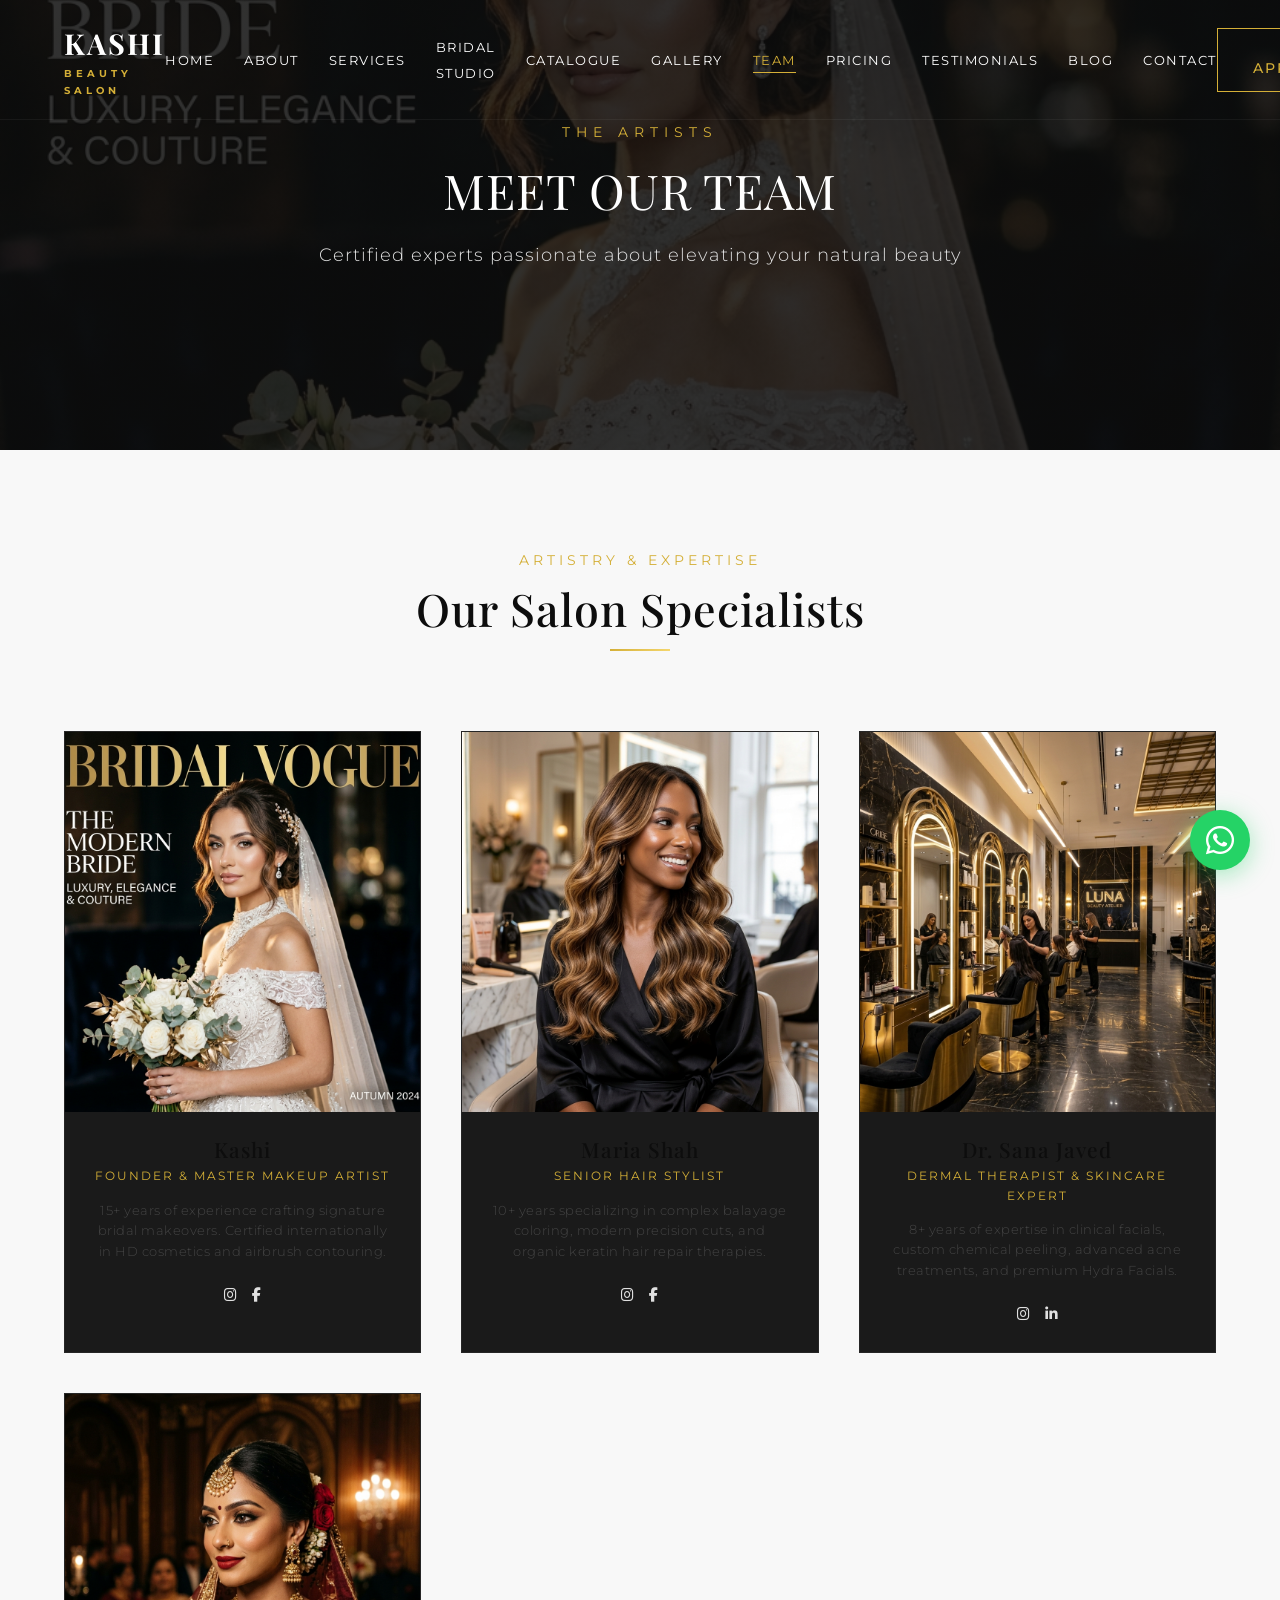
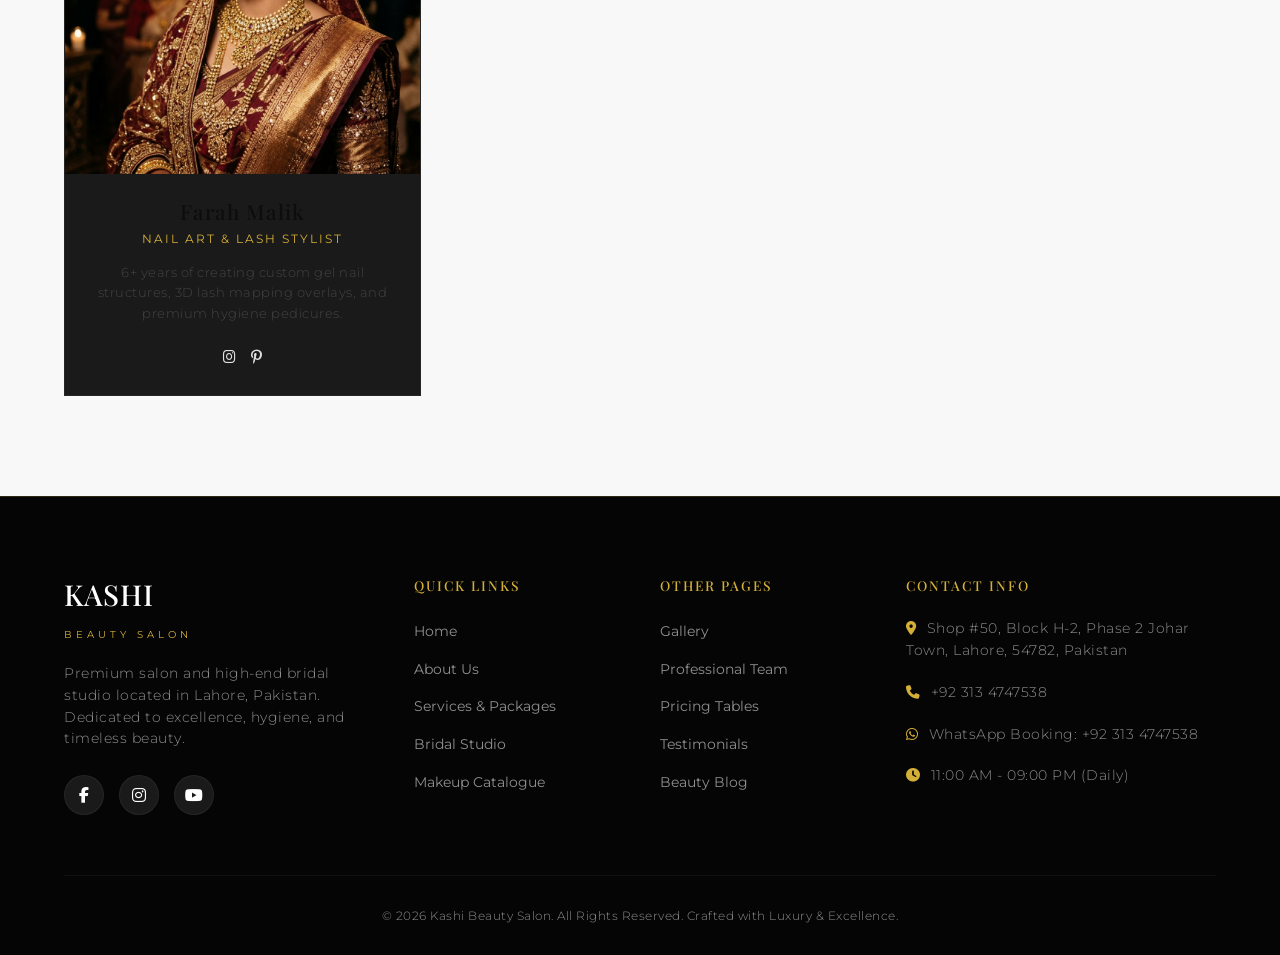
<file: team.html>
<!DOCTYPE html>
<html lang="en">
<head>
  <meta charset="UTF-8">
  <meta name="viewport" content="width=device-width, initial-scale=1.0">
  <title>Meet Our Beauty Professionals | Kashi Beauty Salon Lahore</title>
  <meta name="description" content="Meet our certified stylists, award-winning makeup artists, and skin care specialists at Kashi Beauty Salon Johar Town Lahore. Dedicated to luxury care.">
  <meta name="keywords" content="Best Makeup Artist Lahore, Stylists Johar Town, Skincare Expert Lahore, Kashi Salon Stylists">
  
  <!-- FontAwesome Icons -->
  <link rel="stylesheet" href="https://cdnjs.cloudflare.com/ajax/libs/font-awesome/6.4.0/css/all.min.css">
  
  <!-- Stylesheets -->
  <link rel="stylesheet" href="css/styles.css">
  
  <!-- Scripts -->
  <script src="js/main.js" defer></script>
</head>
<body>

  <!-- Header Navigation -->
  <nav class="header-nav">
    <div class="nav-container">
      <a href="index.html" class="logo">
        KASHI
        <span>Beauty Salon</span>
      </a>
      <ul class="nav-links">
        <li><a href="index.html">Home</a></li>
        <li><a href="about.html">About</a></li>
        <li><a href="services.html">Services</a></li>
        <li><a href="bridal.html">Bridal Studio</a></li>
        <li><a href="catalogue.html">Catalogue</a></li>
        <li><a href="gallery.html">Gallery</a></li>
        <li><a href="team.html" class="active">Team</a></li>
        <li><a href="pricing.html">Pricing</a></li>
        <li><a href="testimonials.html">Testimonials</a></li>
        <li><a href="blog.html">Blog</a></li>
        <li><a href="contact.html">Contact</a></li>
      </ul>
      <div class="nav-actions">
        <button class="btn btn-gold-outline" onclick="openBookingModal()">Book Appointment</button>
      </div>
      <button class="hamburger" aria-label="Toggle menu">
        <span></span>
        <span></span>
        <span></span>
      </button>
    </div>
  </nav>

  <!-- Mobile Menu -->
  <div class="mobile-menu">
    <ul class="nav-links-mobile">
      <li><a href="index.html">Home</a></li>
      <li><a href="about.html">About</a></li>
      <li><a href="services.html">Services</a></li>
      <li><a href="bridal.html">Bridal Studio</a></li>
      <li><a href="catalogue.html">Catalogue</a></li>
      <li><a href="gallery.html">Gallery</a></li>
      <li><a href="team.html">Team</a></li>
      <li><a href="pricing.html">Pricing</a></li>
      <li><a href="testimonials.html">Testimonials</a></li>
      <li><a href="blog.html">Blog</a></li>
      <li><a href="contact.html">Contact</a></li>
      <li><button class="btn btn-primary" onclick="openBookingModal()" style="margin-top: 15px; width: 100%;">Book Appointment</button></li>
    </ul>
  </div>

  <!-- Hero Section -->
  <section class="hero" style="height: 50vh; background-image: linear-gradient(rgba(13,13,13,0.85), rgba(13,13,13,0.85)), url('images/hero_bg.png');">
    <div class="hero-content">
      <span class="hero-tagline reveal">The Artists</span>
      <h1 class="reveal" style="font-size: 3rem;">Meet Our Team</h1>
      <p class="hero-subtitle reveal">Certified experts passionate about elevating your natural beauty</p>
    </div>
  </section>

  <!-- Team Grid Section -->
  <section class="bg-light">
    <div class="container">
      <div class="section-header">
        <span>Artistry & Expertise</span>
        <h2>Our Salon Specialists</h2>
      </div>
      
      <div class="team-grid">
        
        <!-- Member 1 -->
        <div class="team-card reveal">
          <div class="team-member-img">
            <div class="team-member-img-placeholder" style="background-image: url('images/hero_bg.png');"></div>
          </div>
          <div class="team-info">
            <h4>Kashi</h4>
            <span class="team-designation">Founder & Master Makeup Artist</span>
            <p class="team-bio">15+ years of experience crafting signature bridal makeovers. Certified internationally in HD cosmetics and airbrush contouring.</p>
            <ul class="team-socials">
              <li><a href="https://www.instagram.com/kashibeautician" target="_blank"><i class="fab fa-instagram"></i></a></li>
              <li><a href="https://www.facebook.com/kashibeautician/" target="_blank"><i class="fab fa-facebook-f"></i></a></li>
            </ul>
          </div>
        </div>

        <!-- Member 2 -->
        <div class="team-card reveal">
          <div class="team-member-img">
            <div class="team-member-img-placeholder" style="background-image: url('images/hair_styling.png');"></div>
          </div>
          <div class="team-info">
            <h4>Maria Shah</h4>
            <span class="team-designation">Senior Hair Stylist</span>
            <p class="team-bio">10+ years specializing in complex balayage coloring, modern precision cuts, and organic keratin hair repair therapies.</p>
            <ul class="team-socials">
              <li><a href="#"><i class="fab fa-instagram"></i></a></li>
              <li><a href="#"><i class="fab fa-facebook-f"></i></a></li>
            </ul>
          </div>
        </div>

        <!-- Member 3 -->
        <div class="team-card reveal">
          <div class="team-member-img">
            <div class="team-member-img-placeholder" style="background-image: url('images/salon_interior.png');"></div>
          </div>
          <div class="team-info">
            <h4>Dr. Sana Javed</h4>
            <span class="team-designation">Dermal Therapist & Skincare Expert</span>
            <p class="team-bio">8+ years of expertise in clinical facials, custom chemical peeling, advanced acne treatments, and premium Hydra Facials.</p>
            <ul class="team-socials">
              <li><a href="#"><i class="fab fa-instagram"></i></a></li>
              <li><a href="#"><i class="fab fa-linkedin-in"></i></a></li>
            </ul>
          </div>
        </div>

        <!-- Member 4 -->
        <div class="team-card reveal">
          <div class="team-member-img">
            <div class="team-member-img-placeholder" style="background-image: url('images/bridal_makeup.png');"></div>
          </div>
          <div class="team-info">
            <h4>Farah Malik</h4>
            <span class="team-designation">Nail Art & Lash Stylist</span>
            <p class="team-bio">6+ years of creating custom gel nail structures, 3D lash mapping overlays, and premium hygiene pedicures.</p>
            <ul class="team-socials">
              <li><a href="#"><i class="fab fa-instagram"></i></a></li>
              <li><a href="#"><i class="fab fa-pinterest-p"></i></a></li>
            </ul>
          </div>
        </div>

      </div>
    </div>
  </section>

  <!-- Footer -->
  <footer>
    <div class="footer-grid">
      <div class="footer-col">
        <h3>KASHI</h3>
        <span>Beauty Salon</span>
        <p>Premium salon and high-end bridal studio located in Lahore, Pakistan. Dedicated to excellence, hygiene, and timeless beauty.</p>
        <div class="footer-socials">
          <a href="https://www.facebook.com/kashibeautician/" target="_blank"><i class="fab fa-facebook-f"></i></a>
          <a href="https://www.instagram.com/kashibeautician" target="_blank"><i class="fab fa-instagram"></i></a>
          <a href="https://www.youtube.com/@kashibeautysalon" target="_blank"><i class="fab fa-youtube"></i></a>
        </div>
      </div>
      <div class="footer-col">
        <h4>Quick Links</h4>
        <ul class="footer-links">
          <li><a href="index.html">Home</a></li>
          <li><a href="about.html">About Us</a></li>
          <li><a href="services.html">Services & Packages</a></li>
          <li><a href="bridal.html">Bridal Studio</a></li>
          <li><a href="catalogue.html">Makeup Catalogue</a></li>
        </ul>
      </div>
      <div class="footer-col">
        <h4>Other Pages</h4>
        <ul class="footer-links">
          <li><a href="gallery.html">Gallery</a></li>
          <li><a href="team.html">Professional Team</a></li>
          <li><a href="pricing.html">Pricing Tables</a></li>
          <li><a href="testimonials.html">Testimonials</a></li>
          <li><a href="blog.html">Beauty Blog</a></li>
        </ul>
      </div>
      <div class="footer-col">
        <h4>Contact Info</h4>
        <p><i class="fa-solid fa-location-dot" style="color: var(--primary-gold); margin-right: 10px;"></i>Shop #50, Block H-2, Phase 2 Johar Town, Lahore, 54782, Pakistan</p>
        <p><i class="fa-solid fa-phone" style="color: var(--primary-gold); margin-right: 10px;"></i>+92 313 4747538</p>
        <p><i class="fab fa-whatsapp" style="color: var(--primary-gold); margin-right: 10px;"></i>WhatsApp Booking: +92 313 4747538</p>
        <p><i class="fa-solid fa-clock" style="color: var(--primary-gold); margin-right: 10px;"></i>11:00 AM - 09:00 PM (Daily)</p>
      </div>
    </div>
    <div class="copyright">
      <p>&copy; 2026 Kashi Beauty Salon. All Rights Reserved. Crafted with Luxury & Excellence.</p>
    </div>
  </footer>

  <!-- Floating WhatsApp Button -->
  <a href="https://wa.me/923134747538" class="floating-whatsapp" target="_blank" aria-label="Book on WhatsApp">
    <i class="fab fa-whatsapp"></i>
  </a>

  <!-- Shared Booking Modal -->
  <div class="modal-overlay" id="bookingModal">
    <div class="modal-card">
      <button class="modal-close" aria-label="Close modal">&times;</button>
      <h3>Luxury Reservation</h3>
      <p>Reserve your premium slot. Details will compile into a direct WhatsApp message to our reception desk.</p>
      <form id="salonBookingForm">
        <div class="form-group">
          <label for="modalName">Your Name *</label>
          <input type="text" id="modalName" class="form-control" placeholder="Enter your full name" required>
        </div>
        <div class="form-group">
          <label for="modalPhone">Phone Number *</label>
          <input type="tel" id="modalPhone" class="form-control" placeholder="e.g. +92 300 1234567" required>
        </div>
        <div class="form-group">
          <label for="modalService">Select Service *</label>
          <select id="modalService" class="form-control" required>
            <option value="" disabled selected>Select a luxury service...</option>
            <option value="Bridal Makeup Package">Bridal Makeup Package</option>
            <option value="Engagement Makeup">Engagement Makeup</option>
            <option value="Reception Makeup">Reception Makeup</option>
            <option value="Party Makeup">Party Makeup / Soft Glam</option>
            <option value="Hair Styling & Cut">Hair Styling & Cut</option>
            <option value="Hair Color / Highlights">Hair Color / Balayage / Highlights</option>
            <option value="Hydra Facial Treatment">Hydra Facial Treatment</option>
            <option value="Luxury Manicure & Pedicure">Luxury Manicure & Pedicure</option>
            <option value="General Beauty Spa Care">General Beauty Services</option>
          </select>
        </div>
        <div style="display: grid; grid-template-columns: 1fr 1fr; gap: 20px;">
          <div class="form-group">
            <label for="modalDate">Preferred Date *</label>
            <input type="date" id="modalDate" class="form-control" required>
          </div>
          <div class="form-group">
            <label for="modalTime">Preferred Time *</label>
            <input type="time" id="modalTime" class="form-control" required>
          </div>
        </div>
        <div class="form-group">
          <label for="modalNotes">Special Notes</label>
          <textarea id="modalNotes" class="form-control" rows="3" placeholder="Any specific requirements or questions?"></textarea>
        </div>
        <button type="submit" class="btn btn-primary" style="width: 100%; margin-top: 10px;">Send Reservation Details to WhatsApp</button>
      </form>
    </div>
  </div>

</body>
</html>
</file>
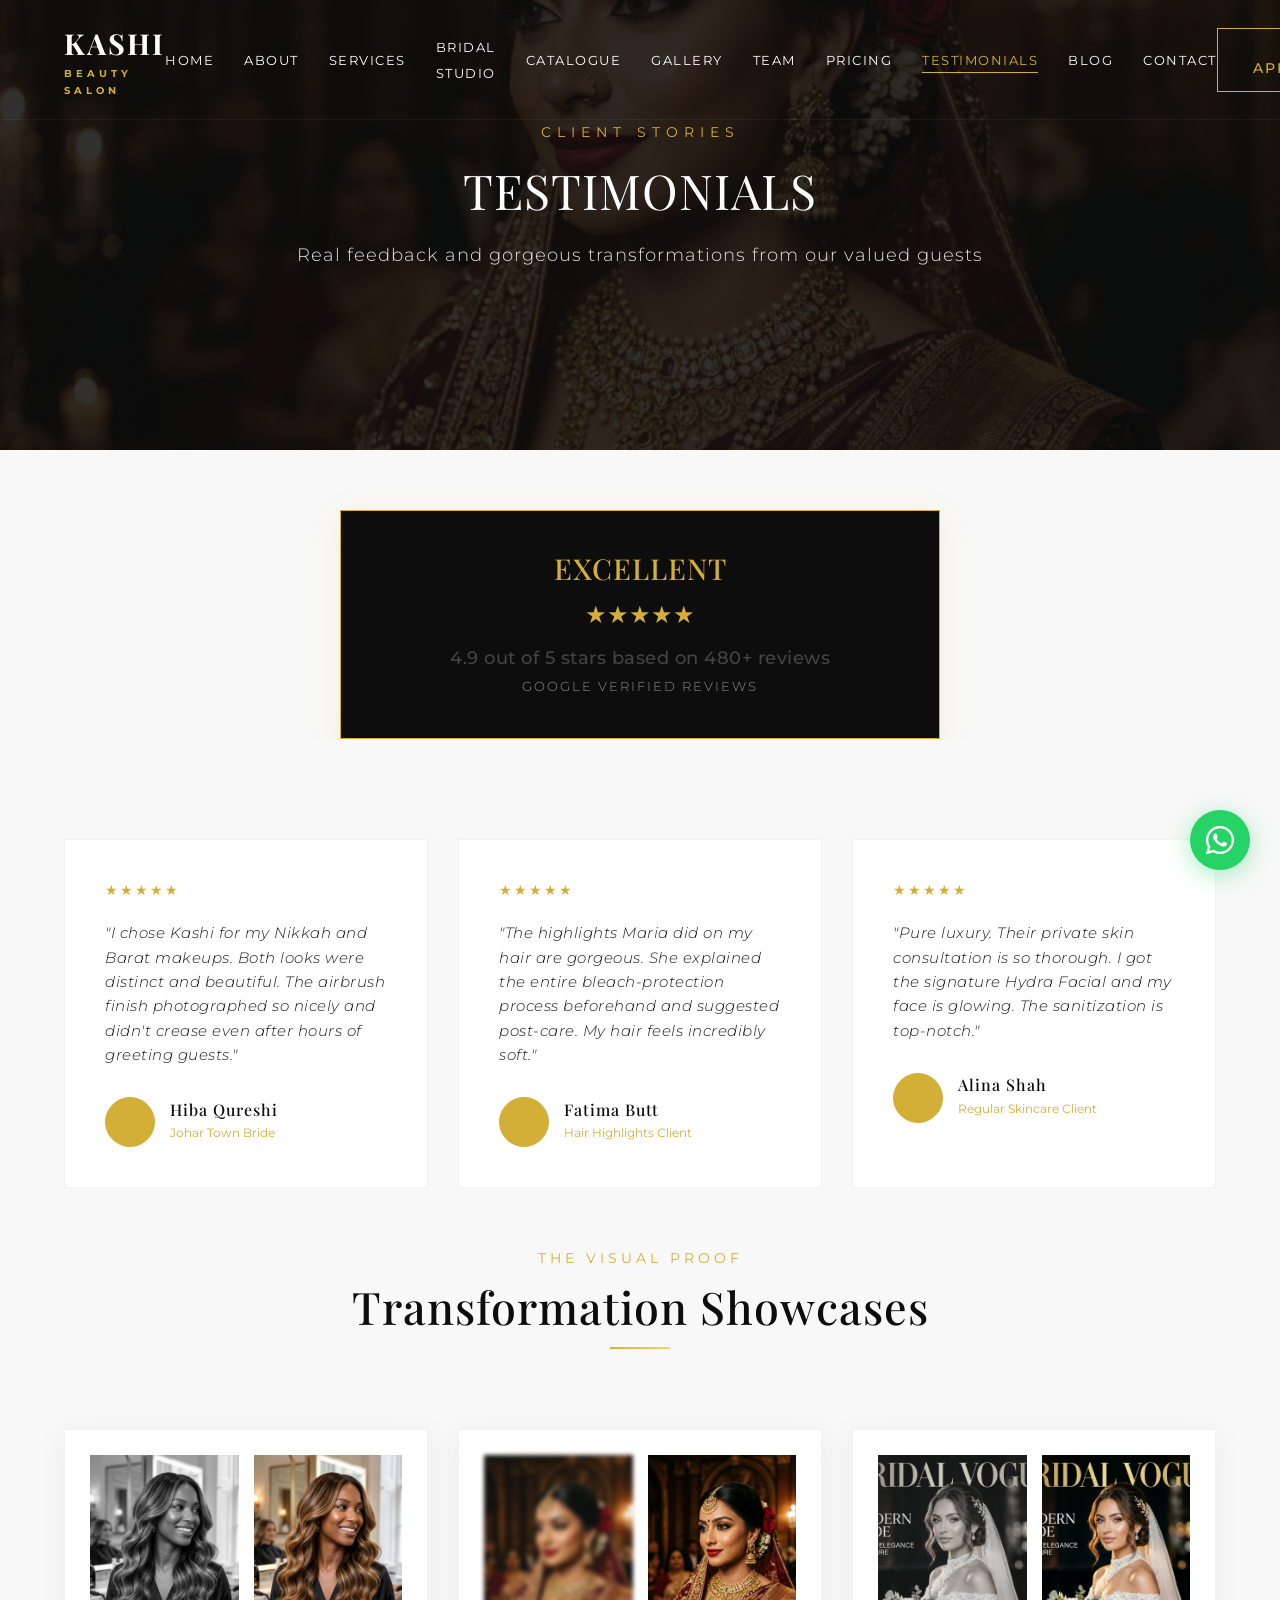
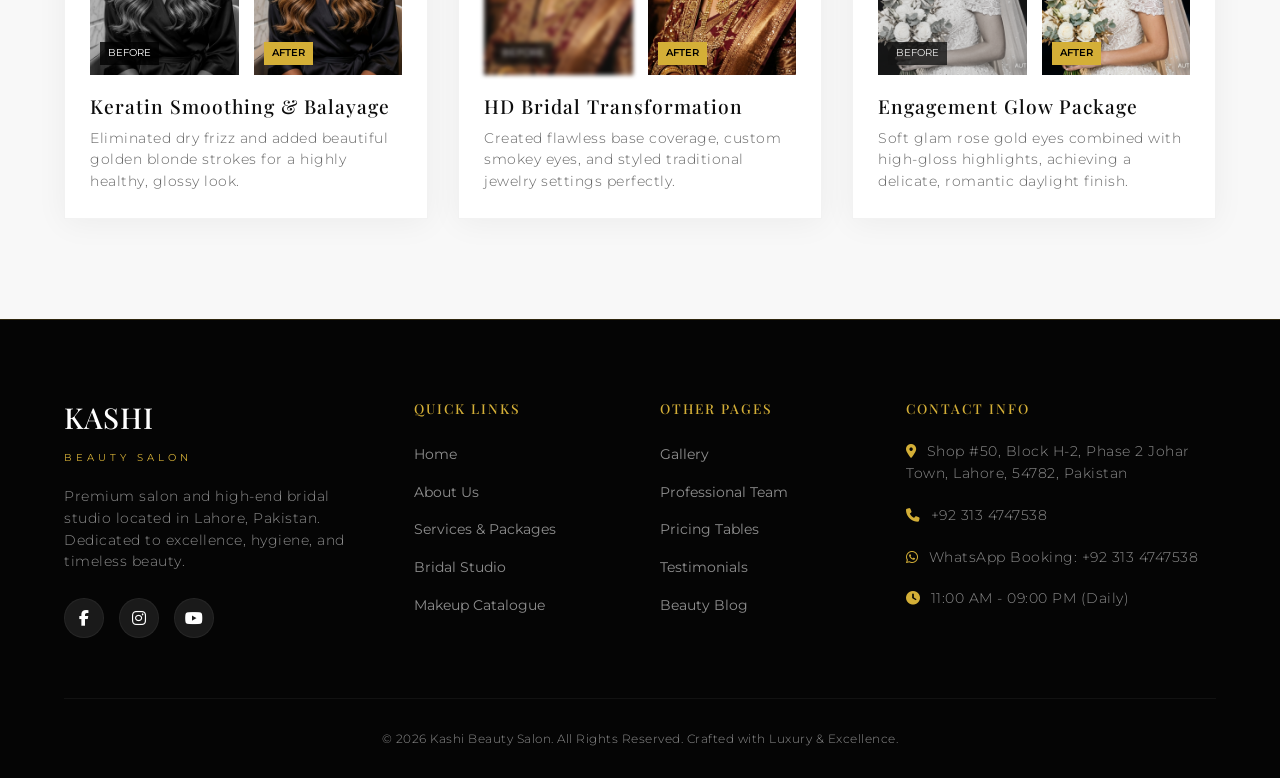
<file: testimonials.html>
<!DOCTYPE html>
<html lang="en">
<head>
  <meta charset="UTF-8">
  <meta name="viewport" content="width=device-width, initial-scale=1.0">
  <title>Client Stories & Reviews | Kashi Beauty Salon Lahore</title>
  <meta name="description" content="Read real reviews from our brides and skincare clients in Lahore. Explore before and after hair makeovers and find out why we are rated 4.9 stars on Google.">
  <meta name="keywords" content="Best Beauty Salon Lahore, Google Reviews Kashi Salon, Bridal Makeup Reviews Pakistan, Hair Makeover Results Lahore">
  
  <!-- FontAwesome Icons -->
  <link rel="stylesheet" href="https://cdnjs.cloudflare.com/ajax/libs/font-awesome/6.4.0/css/all.min.css">
  
  <!-- Stylesheets -->
  <link rel="stylesheet" href="css/styles.css">
  
  <!-- Scripts -->
  <script src="js/main.js" defer></script>
</head>
<body>

  <!-- Header Navigation -->
  <nav class="header-nav">
    <div class="nav-container">
      <a href="index.html" class="logo">
        KASHI
        <span>Beauty Salon</span>
      </a>
      <ul class="nav-links">
        <li><a href="index.html">Home</a></li>
        <li><a href="about.html">About</a></li>
        <li><a href="services.html">Services</a></li>
        <li><a href="bridal.html">Bridal Studio</a></li>
        <li><a href="catalogue.html">Catalogue</a></li>
        <li><a href="gallery.html">Gallery</a></li>
        <li><a href="team.html">Team</a></li>
        <li><a href="pricing.html">Pricing</a></li>
        <li><a href="testimonials.html" class="active">Testimonials</a></li>
        <li><a href="blog.html">Blog</a></li>
        <li><a href="contact.html">Contact</a></li>
      </ul>
      <div class="nav-actions">
        <button class="btn btn-gold-outline" onclick="openBookingModal()">Book Appointment</button>
      </div>
      <button class="hamburger" aria-label="Toggle menu">
        <span></span>
        <span></span>
        <span></span>
      </button>
    </div>
  </nav>

  <!-- Mobile Menu -->
  <div class="mobile-menu">
    <ul class="nav-links-mobile">
      <li><a href="index.html">Home</a></li>
      <li><a href="about.html">About</a></li>
      <li><a href="services.html">Services</a></li>
      <li><a href="bridal.html">Bridal Studio</a></li>
      <li><a href="catalogue.html">Catalogue</a></li>
      <li><a href="gallery.html">Gallery</a></li>
      <li><a href="team.html">Team</a></li>
      <li><a href="pricing.html">Pricing</a></li>
      <li><a href="testimonials.html">Testimonials</a></li>
      <li><a href="blog.html">Blog</a></li>
      <li><a href="contact.html">Contact</a></li>
      <li><button class="btn btn-primary" onclick="openBookingModal()" style="margin-top: 15px; width: 100%;">Book Appointment</button></li>
    </ul>
  </div>

  <!-- Hero Section -->
  <section class="hero" style="height: 50vh; background-image: linear-gradient(rgba(13,13,13,0.85), rgba(13,13,13,0.85)), url('images/bridal_makeup.png');">
    <div class="hero-content">
      <span class="hero-tagline reveal">Client Stories</span>
      <h1 class="reveal" style="font-size: 3rem;">Testimonials</h1>
      <p class="hero-subtitle reveal">Real feedback and gorgeous transformations from our valued guests</p>
    </div>
  </section>

  <!-- Google Rating Summary Badge -->
  <section class="bg-light" style="padding: 60px 5% 0 5%;">
    <div class="container text-center reveal">
      <div style="background: var(--luxury-black); color: var(--white); padding: 40px; border: 1px solid var(--primary-gold); max-width: 600px; margin: 0 auto; box-shadow: var(--shadow-gold);">
        <h3 style="font-size: 1.8rem; margin-bottom: 10px; color: var(--primary-gold);">EXCELLENT</h3>
        <div style="color: var(--primary-gold); font-size: 1.5rem; margin-bottom: 10px;">★★★★★</div>
        <p style="font-size: 1.1rem; font-weight: 500; margin-bottom: 5px;">4.9 out of 5 stars based on 480+ reviews</p>
        <p style="font-size: 0.8rem; color: var(--text-muted); text-transform: uppercase; letter-spacing: 2px;">Google Verified Reviews</p>
      </div>
    </div>
  </section>

  <!-- Review Grids -->
  <section class="bg-light">
    <div class="container">
      
      <div class="testimonials-grid" style="margin-bottom: 60px;">
        <!-- Review 1 -->
        <div class="testimonial-card reveal" style="background: var(--white); border: 1px solid rgba(0, 0, 0, 0.05);">
          <div class="stars">★★★★★</div>
          <p class="testimonial-text" style="color: var(--text-dark);">"I chose Kashi for my Nikkah and Barat makeups. Both looks were distinct and beautiful. The airbrush finish photographed so nicely and didn't crease even after hours of greeting guests."</p>
          <div class="client-info">
            <div class="client-avatar" style="background-color: var(--primary-gold);"></div>
            <div class="client-details">
              <h4 style="color: var(--luxury-black);">Hiba Qureshi</h4>
              <span>Johar Town Bride</span>
            </div>
          </div>
        </div>
        <!-- Review 2 -->
        <div class="testimonial-card reveal" style="background: var(--white); border: 1px solid rgba(0, 0, 0, 0.05);">
          <div class="stars">★★★★★</div>
          <p class="testimonial-text" style="color: var(--text-dark);">"The highlights Maria did on my hair are gorgeous. She explained the entire bleach-protection process beforehand and suggested post-care. My hair feels incredibly soft."</p>
          <div class="client-info">
            <div class="client-avatar" style="background-color: var(--primary-gold);"></div>
            <div class="client-details">
              <h4 style="color: var(--luxury-black);">Fatima Butt</h4>
              <span>Hair Highlights Client</span>
            </div>
          </div>
        </div>
        <!-- Review 3 -->
        <div class="testimonial-card reveal" style="background: var(--white); border: 1px solid rgba(0, 0, 0, 0.05);">
          <div class="stars">★★★★★</div>
          <p class="testimonial-text" style="color: var(--text-dark);">"Pure luxury. Their private skin consultation is so thorough. I got the signature Hydra Facial and my face is glowing. The sanitization is top-notch."</p>
          <div class="client-info">
            <div class="client-avatar" style="background-color: var(--primary-gold);"></div>
            <div class="client-details">
              <h4 style="color: var(--luxury-black);">Alina Shah</h4>
              <span>Regular Skincare Client</span>
            </div>
          </div>
        </div>
      </div>

      <!-- Before and After Static Card Showcases -->
      <div class="section-header">
        <span>The Visual Proof</span>
        <h2>Transformation Showcases</h2>
      </div>

      <div class="pricing-grid">
        <!-- Transformation 1 -->
        <div class="reveal" style="background: var(--white); border: 1px solid rgba(0, 0, 0, 0.05); padding: 25px; box-shadow: var(--shadow-light);">
          <div style="display: grid; grid-template-columns: 1fr 1fr; gap: 15px; margin-bottom: 20px;">
            <div style="position: relative; height: 220px; background: url('images/hair_styling.png') no-repeat center center/cover; filter: grayscale(100%);">
              <span style="position: absolute; bottom: 10px; left: 10px; background: rgba(0,0,0,0.8); color: white; font-size: 0.65rem; padding: 3px 8px; text-transform: uppercase;">Before</span>
            </div>
            <div style="position: relative; height: 220px; background: url('images/hair_styling.png') no-repeat center center/cover;">
              <span style="position: absolute; bottom: 10px; left: 10px; background: var(--primary-gold); color: black; font-size: 0.65rem; padding: 3px 8px; text-transform: uppercase; font-weight: 600;">After</span>
            </div>
          </div>
          <h4 style="color: var(--luxury-black); margin-bottom: 10px; font-family: var(--font-serif); font-size: 1.2rem;">Keratin Smoothing & Balayage</h4>
          <p style="color: #666; font-size: 0.85rem;">Eliminated dry frizz and added beautiful golden blonde strokes for a highly healthy, glossy look.</p>
        </div>

        <!-- Transformation 2 -->
        <div class="reveal" style="background: var(--white); border: 1px solid rgba(0, 0, 0, 0.05); padding: 25px; box-shadow: var(--shadow-light);">
          <div style="display: grid; grid-template-columns: 1fr 1fr; gap: 15px; margin-bottom: 20px;">
            <div style="position: relative; height: 220px; background: url('images/bridal_makeup.png') no-repeat center center/cover; filter: blur(2px) contrast(0.9);">
              <span style="position: absolute; bottom: 10px; left: 10px; background: rgba(0,0,0,0.8); color: white; font-size: 0.65rem; padding: 3px 8px; text-transform: uppercase;">Before</span>
            </div>
            <div style="position: relative; height: 220px; background: url('images/bridal_makeup.png') no-repeat center center/cover;">
              <span style="position: absolute; bottom: 10px; left: 10px; background: var(--primary-gold); color: black; font-size: 0.65rem; padding: 3px 8px; text-transform: uppercase; font-weight: 600;">After</span>
            </div>
          </div>
          <h4 style="color: var(--luxury-black); margin-bottom: 10px; font-family: var(--font-serif); font-size: 1.2rem;">HD Bridal Transformation</h4>
          <p style="color: #666; font-size: 0.85rem;">Created flawless base coverage, custom smokey eyes, and styled traditional jewelry settings perfectly.</p>
        </div>

        <!-- Transformation 3 -->
        <div class="reveal" style="background: var(--white); border: 1px solid rgba(0, 0, 0, 0.05); padding: 25px; box-shadow: var(--shadow-light);">
          <div style="display: grid; grid-template-columns: 1fr 1fr; gap: 15px; margin-bottom: 20px;">
            <div style="position: relative; height: 220px; background: url('images/hero_bg.png') no-repeat center center/cover; filter: saturate(0.2) contrast(0.85);">
              <span style="position: absolute; bottom: 10px; left: 10px; background: rgba(0,0,0,0.8); color: white; font-size: 0.65rem; padding: 3px 8px; text-transform: uppercase;">Before</span>
            </div>
            <div style="position: relative; height: 220px; background: url('images/hero_bg.png') no-repeat center center/cover;">
              <span style="position: absolute; bottom: 10px; left: 10px; background: var(--primary-gold); color: black; font-size: 0.65rem; padding: 3px 8px; text-transform: uppercase; font-weight: 600;">After</span>
            </div>
          </div>
          <h4 style="color: var(--luxury-black); margin-bottom: 10px; font-family: var(--font-serif); font-size: 1.2rem;">Engagement Glow Package</h4>
          <p style="color: #666; font-size: 0.85rem;">Soft glam rose gold eyes combined with high-gloss highlights, achieving a delicate, romantic daylight finish.</p>
        </div>
      </div>

    </div>
  </section>

  <!-- Footer -->
  <footer>
    <div class="footer-grid">
      <div class="footer-col">
        <h3>KASHI</h3>
        <span>Beauty Salon</span>
        <p>Premium salon and high-end bridal studio located in Lahore, Pakistan. Dedicated to excellence, hygiene, and timeless beauty.</p>
        <div class="footer-socials">
          <a href="https://www.facebook.com/kashibeautician/" target="_blank"><i class="fab fa-facebook-f"></i></a>
          <a href="https://www.instagram.com/kashibeautician" target="_blank"><i class="fab fa-instagram"></i></a>
          <a href="https://www.youtube.com/@kashibeautysalon" target="_blank"><i class="fab fa-youtube"></i></a>
        </div>
      </div>
      <div class="footer-col">
        <h4>Quick Links</h4>
        <ul class="footer-links">
          <li><a href="index.html">Home</a></li>
          <li><a href="about.html">About Us</a></li>
          <li><a href="services.html">Services & Packages</a></li>
          <li><a href="bridal.html">Bridal Studio</a></li>
          <li><a href="catalogue.html">Makeup Catalogue</a></li>
        </ul>
      </div>
      <div class="footer-col">
        <h4>Other Pages</h4>
        <ul class="footer-links">
          <li><a href="gallery.html">Gallery</a></li>
          <li><a href="team.html">Professional Team</a></li>
          <li><a href="pricing.html">Pricing Tables</a></li>
          <li><a href="testimonials.html">Testimonials</a></li>
          <li><a href="blog.html">Beauty Blog</a></li>
        </ul>
      </div>
      <div class="footer-col">
        <h4>Contact Info</h4>
        <p><i class="fa-solid fa-location-dot" style="color: var(--primary-gold); margin-right: 10px;"></i>Shop #50, Block H-2, Phase 2 Johar Town, Lahore, 54782, Pakistan</p>
        <p><i class="fa-solid fa-phone" style="color: var(--primary-gold); margin-right: 10px;"></i>+92 313 4747538</p>
        <p><i class="fab fa-whatsapp" style="color: var(--primary-gold); margin-right: 10px;"></i>WhatsApp Booking: +92 313 4747538</p>
        <p><i class="fa-solid fa-clock" style="color: var(--primary-gold); margin-right: 10px;"></i>11:00 AM - 09:00 PM (Daily)</p>
      </div>
    </div>
    <div class="copyright">
      <p>&copy; 2026 Kashi Beauty Salon. All Rights Reserved. Crafted with Luxury & Excellence.</p>
    </div>
  </footer>

  <!-- Floating WhatsApp Button -->
  <a href="https://wa.me/923134747538" class="floating-whatsapp" target="_blank" aria-label="Book on WhatsApp">
    <i class="fab fa-whatsapp"></i>
  </a>

  <!-- Shared Booking Modal -->
  <div class="modal-overlay" id="bookingModal">
    <div class="modal-card">
      <button class="modal-close" aria-label="Close modal">&times;</button>
      <h3>Luxury Reservation</h3>
      <p>Reserve your premium slot. Details will compile into a direct WhatsApp message to our reception desk.</p>
      <form id="salonBookingForm">
        <div class="form-group">
          <label for="modalName">Your Name *</label>
          <input type="text" id="modalName" class="form-control" placeholder="Enter your full name" required>
        </div>
        <div class="form-group">
          <label for="modalPhone">Phone Number *</label>
          <input type="tel" id="modalPhone" class="form-control" placeholder="e.g. +92 300 1234567" required>
        </div>
        <div class="form-group">
          <label for="modalService">Select Service *</label>
          <select id="modalService" class="form-control" required>
            <option value="" disabled selected>Select a luxury service...</option>
            <option value="Bridal Makeup Package">Bridal Makeup Package</option>
            <option value="Engagement Makeup">Engagement Makeup</option>
            <option value="Reception Makeup">Reception Makeup</option>
            <option value="Party Makeup">Party Makeup / Soft Glam</option>
            <option value="Hair Styling & Cut">Hair Styling & Cut</option>
            <option value="Hair Color / Highlights">Hair Color / Balayage / Highlights</option>
            <option value="Hydra Facial Treatment">Hydra Facial Treatment</option>
            <option value="Luxury Manicure & Pedicure">Luxury Manicure & Pedicure</option>
            <option value="General Beauty Spa Care">General Beauty Services</option>
          </select>
        </div>
        <div style="display: grid; grid-template-columns: 1fr 1fr; gap: 20px;">
          <div class="form-group">
            <label for="modalDate">Preferred Date *</label>
            <input type="date" id="modalDate" class="form-control" required>
          </div>
          <div class="form-group">
            <label for="modalTime">Preferred Time *</label>
            <input type="time" id="modalTime" class="form-control" required>
          </div>
        </div>
        <div class="form-group">
          <label for="modalNotes">Special Notes</label>
          <textarea id="modalNotes" class="form-control" rows="3" placeholder="Any specific requirements or questions?"></textarea>
        </div>
        <button type="submit" class="btn btn-primary" style="width: 100%; margin-top: 10px;">Send Reservation Details to WhatsApp</button>
      </form>
    </div>
  </div>

</body>
</html>
</file>
<file: css/styles.css>
/* 
 * Kashi Beauty Salon - Luxury CSS Stylesheet
 * Elegant Black, Gold, and White theme
 */

@import url('https://fonts.googleapis.com/css2?family=Montserrat:ital,wght@0,300;0,400;0,500;0,600;0,700;1,400&family=Playfair+Display:ital,wght@0,400;0,500;0,600;0,700;1,400&display=swap');

:root {
  /* Colors */
  --primary-gold: #D4AF37;
  --light-gold: #F5D76E;
  --dark-gold: #AA820A;
  --luxury-black: #0D0D0D;
  --luxury-gray: #1A1A1A;
  --off-white: #F8F8F8;
  --light-gray: #F3F3F3;
  --white: #FFFFFF;
  --text-dark: #1F1F1F;
  --text-light: #E0E0E0;
  --text-muted: #8E8E8E;
  --accent-gold-gradient: linear-gradient(135deg, #D4AF37 0%, #F5D76E 100%);
  
  /* Fonts */
  --font-serif: 'Playfair Display', Georgia, serif;
  --font-sans: 'Montserrat', sans-serif;

  /* Transitions & Shadows */
  --transition-smooth: all 0.4s cubic-bezier(0.16, 1, 0.3, 1);
  --shadow-light: 0 4px 30px rgba(0, 0, 0, 0.05);
  --shadow-gold: 0 10px 30px rgba(212, 175, 55, 0.15);
  --glass-bg: rgba(13, 13, 13, 0.75);
  --glass-border: rgba(214, 175, 55, 0.2);
}

/* Reset and Base Styles */
* {
  margin: 0;
  padding: 0;
  box-sizing: border-box;
}

html {
  scroll-behavior: smooth;
  overflow-x: hidden;
}

body {
  font-family: var(--font-sans);
  background-color: var(--luxury-black);
  color: var(--text-light);
  line-height: 1.6;
  -webkit-font-smoothing: antialiased;
}

/* Scrollbar styling */
::-webkit-scrollbar {
  width: 8px;
}
::-webkit-scrollbar-track {
  background: var(--luxury-black);
}
::-webkit-scrollbar-thumb {
  background: var(--primary-gold);
  border-radius: 4px;
}
::-webkit-scrollbar-thumb:hover {
  background: var(--light-gold);
}

/* Typography Utilities */
h1, h2, h3, h4, h5, h6 {
  font-family: var(--font-serif);
  font-weight: 500;
  letter-spacing: 1px;
  color: var(--white);
  line-height: 1.2;
}

p {
  font-weight: 300;
  letter-spacing: 0.5px;
}

a {
  text-decoration: none;
  color: inherit;
  transition: var(--transition-smooth);
}

.gold-text {
  color: var(--primary-gold);
  background: var(--accent-gold-gradient);
  -webkit-background-clip: text;
  -webkit-text-fill-color: transparent;
}

.text-center { text-align: center; }
.uppercase { text-transform: uppercase; }
.letter-spacing-wide { letter-spacing: 3px; }

/* Section Spacing & Layout */
section {
  padding: 100px 5%;
  position: relative;
  overflow: hidden;
}

.bg-light {
  background-color: var(--off-white);
  color: var(--text-dark);
}

.bg-light h2, .bg-light h3, .bg-light h4 {
  color: var(--luxury-black);
}

.bg-light p {
  color: #444;
}

.container {
  max-width: 1400px;
  margin: 0 auto;
  width: 100%;
}

/* Section Header Style */
.section-header {
  text-align: center;
  margin-bottom: 60px;
}

.section-header span {
  font-family: var(--font-sans);
  color: var(--primary-gold);
  text-transform: uppercase;
  font-size: 0.85rem;
  letter-spacing: 4px;
  display: block;
  margin-bottom: 10px;
}

.section-header h2 {
  font-size: 2.8rem;
  margin-bottom: 20px;
  position: relative;
  display: inline-block;
  padding-bottom: 15px;
}

.section-header h2::after {
  content: '';
  position: absolute;
  bottom: 0;
  left: 50%;
  transform: translateX(-50%);
  width: 60px;
  height: 2px;
  background: var(--accent-gold-gradient);
}

/* Buttons and CTAs */
.btn {
  display: inline-block;
  padding: 15px 35px;
  font-family: var(--font-sans);
  font-size: 0.85rem;
  font-weight: 500;
  text-transform: uppercase;
  letter-spacing: 2px;
  border-radius: 0;
  cursor: pointer;
  transition: var(--transition-smooth);
  position: relative;
  z-index: 1;
}

.btn-primary {
  background: var(--accent-gold-gradient);
  color: var(--luxury-black);
  border: 1px solid var(--primary-gold);
  box-shadow: var(--shadow-gold);
}

.btn-primary:hover {
  background: transparent;
  color: var(--primary-gold);
  box-shadow: none;
}

.btn-secondary {
  background: transparent;
  color: var(--white);
  border: 1px solid var(--white);
}

.btn-secondary:hover {
  background: var(--white);
  color: var(--luxury-black);
}

.btn-gold-outline {
  background: transparent;
  color: var(--primary-gold);
  border: 1px solid var(--primary-gold);
}

.btn-gold-outline:hover {
  background: var(--accent-gold-gradient);
  color: var(--luxury-black);
  box-shadow: var(--shadow-gold);
}

/* Header Navigation */
.header-nav {
  position: fixed;
  top: 0;
  left: 0;
  width: 100%;
  z-index: 1000;
  padding: 20px 5%;
  background: transparent;
  border-bottom: 1px solid rgba(255, 255, 255, 0.05);
  transition: var(--transition-smooth);
}

.header-nav.scrolled {
  background: var(--glass-bg);
  backdrop-filter: blur(15px);
  padding: 15px 5%;
  border-bottom: 1px solid var(--glass-border);
}

.nav-container {
  display: flex;
  justify-content: space-between;
  align-items: center;
  max-width: 1400px;
  margin: 0 auto;
}

.logo {
  font-family: var(--font-serif);
  font-size: 1.8rem;
  font-weight: 700;
  color: var(--white);
  letter-spacing: 2px;
}

.logo span {
  font-family: var(--font-sans);
  font-size: 0.65rem;
  display: block;
  letter-spacing: 4px;
  color: var(--primary-gold);
  text-transform: uppercase;
}

.nav-links {
  display: flex;
  list-style: none;
  gap: 30px;
  align-items: center;
}

.nav-links a {
  font-family: var(--font-sans);
  font-size: 0.8rem;
  text-transform: uppercase;
  letter-spacing: 1.5px;
  font-weight: 400;
  color: var(--white);
  position: relative;
  padding: 5px 0;
}

.nav-links a::after {
  content: '';
  position: absolute;
  bottom: 0;
  left: 0;
  width: 0;
  height: 1px;
  background: var(--primary-gold);
  transition: var(--transition-smooth);
}

.nav-links a:hover::after,
.nav-links a.active::after {
  width: 100%;
}

.nav-links a:hover,
.nav-links a.active {
  color: var(--primary-gold);
}

.nav-actions {
  display: flex;
  align-items: center;
  gap: 20px;
}

/* Hamburger Menu */
.hamburger {
  display: none;
  cursor: pointer;
  background: none;
  border: none;
  z-index: 1010;
}

.hamburger span {
  display: block;
  width: 25px;
  height: 2px;
  background-color: var(--white);
  margin: 5px 0;
  transition: var(--transition-smooth);
}

/* Mobile Sidebar Menu */
.mobile-menu {
  position: fixed;
  top: 0;
  right: -100%;
  width: 80%;
  max-width: 400px;
  height: 100vh;
  background: var(--luxury-black);
  border-left: 1px solid var(--glass-border);
  z-index: 1005;
  display: flex;
  flex-direction: column;
  justify-content: center;
  align-items: center;
  gap: 30px;
  transition: var(--transition-smooth);
  box-shadow: -10px 0 30px rgba(0, 0, 0, 0.5);
}

.mobile-menu.open {
  right: 0;
}

.mobile-menu .nav-links-mobile {
  display: flex;
  flex-direction: column;
  gap: 25px;
  align-items: center;
  list-style: none;
}

.mobile-menu .nav-links-mobile a {
  font-size: 1.1rem;
  color: var(--white);
  text-transform: uppercase;
  letter-spacing: 2px;
}

.mobile-menu .nav-links-mobile a:hover {
  color: var(--primary-gold);
}

/* Hero Section */
.hero {
  height: 100vh;
  display: flex;
  align-items: center;
  justify-content: center;
  text-align: center;
  background: linear-gradient(rgba(0, 0, 0, 0.75), rgba(0, 0, 0, 0.75)), url('../images/hero_bg.png') no-repeat center center/cover;
  padding-top: 80px;
  position: relative;
}

.hero-content {
  max-width: 900px;
  z-index: 2;
}

.hero-tagline {
  font-size: 0.9rem;
  letter-spacing: 6px;
  text-transform: uppercase;
  color: var(--primary-gold);
  margin-bottom: 20px;
  display: block;
}

.hero h1 {
  font-size: 4rem;
  margin-bottom: 25px;
  font-weight: 400;
  text-transform: uppercase;
  line-height: 1.1;
}

.hero-subtitle {
  font-size: 1.1rem;
  color: var(--text-light);
  margin-bottom: 40px;
  font-weight: 300;
  letter-spacing: 1px;
}

.hero-buttons {
  display: flex;
  gap: 20px;
  justify-content: center;
}

/* Scroll indicator */
.scroll-indicator {
  position: absolute;
  bottom: 40px;
  left: 50%;
  transform: translateX(-50%);
  display: flex;
  flex-direction: column;
  align-items: center;
  gap: 10px;
  font-size: 0.65rem;
  letter-spacing: 2px;
  color: var(--text-muted);
  text-transform: uppercase;
}

.scroll-indicator span {
  width: 1px;
  height: 40px;
  background: linear-gradient(to bottom, var(--primary-gold), transparent);
  animation: scrollDown 2s infinite ease-in-out;
}

/* Trust Section (Stats) */
.trust-section {
  background: var(--luxury-gray);
  border-top: 1px solid var(--glass-border);
  border-bottom: 1px solid var(--glass-border);
  padding: 60px 5%;
}

.stats-grid {
  display: grid;
  grid-template-columns: repeat(4, 1fr);
  gap: 30px;
  text-align: center;
}

.stat-item h3 {
  font-size: 3rem;
  color: var(--primary-gold);
  margin-bottom: 5px;
  font-weight: 600;
}

.stat-item p {
  font-size: 0.8rem;
  color: var(--text-light);
  text-transform: uppercase;
  letter-spacing: 2px;
}

/* Featured Services Section */
.featured-grid {
  display: grid;
  grid-template-columns: repeat(auto-fit, minmax(300px, 1fr));
  gap: 30px;
}

.service-card {
  background-color: var(--luxury-gray);
  border: 1px solid rgba(255, 255, 255, 0.05);
  transition: var(--transition-smooth);
  position: relative;
  overflow: hidden;
  height: 450px;
  display: flex;
  flex-direction: column;
  justify-content: flex-end;
  padding: 40px;
}

.service-card::before {
  content: '';
  position: absolute;
  top: 0;
  left: 0;
  width: 100%;
  height: 100%;
  background: linear-gradient(to bottom, transparent 30%, rgba(13, 13, 13, 0.95) 90%);
  z-index: 1;
}

.service-card-bg {
  position: absolute;
  top: 0;
  left: 0;
  width: 100%;
  height: 100%;
  background-size: cover;
  background-position: center;
  transition: transform 0.8s cubic-bezier(0.16, 1, 0.3, 1);
  z-index: 0;
}

.service-card:hover .service-card-bg {
  transform: scale(1.08);
}

.service-card:hover {
  border-color: var(--primary-gold);
}

.service-card-content {
  position: relative;
  z-index: 2;
}

.service-card-content h3 {
  font-size: 1.8rem;
  margin-bottom: 10px;
}

.service-card-content p {
  font-size: 0.85rem;
  color: var(--text-muted);
  margin-bottom: 20px;
  font-weight: 300;
}

/* Why Choose Us Section */
.why-choose-grid {
  display: grid;
  grid-template-columns: repeat(2, 1fr);
  gap: 60px;
  align-items: center;
}

.why-choose-text h2 {
  font-size: 2.8rem;
  margin-bottom: 30px;
}

.why-features {
  display: grid;
  grid-template-columns: repeat(2, 1fr);
  gap: 30px;
}

.feature-block {
  background: rgba(255, 255, 255, 0.02);
  border: 1px solid rgba(255, 255, 255, 0.05);
  padding: 30px;
  transition: var(--transition-smooth);
}

.feature-block:hover {
  border-color: var(--primary-gold);
  transform: translateY(-5px);
}

.feature-icon {
  font-size: 2rem;
  color: var(--primary-gold);
  margin-bottom: 15px;
}

.feature-block h4 {
  font-size: 1.2rem;
  margin-bottom: 10px;
}

.feature-block p {
  font-size: 0.8rem;
  color: var(--text-muted);
}

/* Image side banner */
.why-choose-image {
  height: 600px;
  background: url('../images/salon_interior.png') no-repeat center center/cover;
  border: 10px solid var(--luxury-gray);
  box-shadow: var(--shadow-gold);
  position: relative;
}

.why-choose-image::after {
  content: '';
  position: absolute;
  top: -20px;
  left: -20px;
  width: 100%;
  height: 100%;
  border: 1px solid var(--primary-gold);
  z-index: -1;
}

/* Bridal Showcase Section */
.bridal-showcase {
  background-color: var(--luxury-gray);
}

.bridal-banner {
  display: grid;
  grid-template-columns: 1fr 1fr;
  align-items: center;
  gap: 50px;
  margin-bottom: 60px;
}

.bridal-banner-image {
  height: 500px;
  background: url('../images/bridal_makeup.png') no-repeat center center/cover;
  position: relative;
  box-shadow: 0 20px 40px rgba(0,0,0,0.5);
}

.bridal-banner-text h3 {
  font-size: 2.2rem;
  margin-bottom: 20px;
  color: var(--primary-gold);
}

.bridal-banner-text p {
  margin-bottom: 30px;
  font-size: 0.95rem;
  color: var(--text-muted);
}

/* Before and After Interactive Slider */
.ba-slider-container {
  max-width: 700px;
  margin: 50px auto 0 auto;
  position: relative;
  width: 100%;
  height: 450px;
  overflow: hidden;
  box-shadow: 0 10px 35px rgba(0, 0, 0, 0.4);
  border: 2px solid var(--primary-gold);
}

.ba-image {
  position: absolute;
  top: 0;
  left: 0;
  width: 100%;
  height: 100%;
  background-size: cover;
  background-position: center;
}

.ba-before {
  /* Dynamic crop width using CSS variable controlled by JS */
  width: 50%;
  z-index: 2;
  background-image: url('../images/hair_styling.png');
  filter: grayscale(100%) contrast(1.1); /* Mock before state */
}

.ba-after {
  width: 100%;
  z-index: 1;
  background-image: url('../images/hair_styling.png');
}

.ba-label {
  position: absolute;
  bottom: 20px;
  background: rgba(13, 13, 13, 0.8);
  padding: 5px 15px;
  font-size: 0.75rem;
  letter-spacing: 2px;
  text-transform: uppercase;
  color: var(--primary-gold);
  border: 1px solid var(--primary-gold);
}

.ba-before-label {
  left: 20px;
  z-index: 3;
}

.ba-after-label {
  right: 20px;
  z-index: 3;
}

.ba-handle {
  position: absolute;
  top: 0;
  bottom: 0;
  width: 2px;
  background: var(--primary-gold);
  left: 50%; /* Adjusted via JS */
  z-index: 3;
  cursor: ew-resize;
}

.ba-handle-circle {
  position: absolute;
  top: 50%;
  left: 50%;
  transform: translate(-50%, -50%);
  width: 40px;
  height: 40px;
  border-radius: 50%;
  background: var(--luxury-black);
  border: 2px solid var(--primary-gold);
  display: flex;
  justify-content: center;
  align-items: center;
  box-shadow: 0 0 10px rgba(0,0,0,0.5);
  font-size: 0.8rem;
  color: var(--primary-gold);
}

/* Client Testimonials Style */
.testimonials-grid {
  display: grid;
  grid-template-columns: repeat(3, 1fr);
  gap: 30px;
}

.testimonial-card {
  background: var(--luxury-gray);
  border: 1px solid rgba(255, 255, 255, 0.05);
  padding: 40px;
  transition: var(--transition-smooth);
}

.testimonial-card:hover {
  border-color: var(--primary-gold);
}

.stars {
  color: var(--primary-gold);
  margin-bottom: 20px;
  font-size: 0.85rem;
  letter-spacing: 2px;
}

.testimonial-text {
  font-style: italic;
  font-weight: 300;
  color: var(--text-light);
  margin-bottom: 30px;
  font-size: 0.95rem;
}

.client-info {
  display: flex;
  align-items: center;
  gap: 15px;
}

.client-avatar {
  width: 50px;
  height: 50px;
  border-radius: 50%;
  background: var(--primary-gold);
  background-size: cover;
  background-position: center;
  border: 1px solid var(--primary-gold);
}

.client-details h4 {
  font-size: 1rem;
  color: var(--white);
}

.client-details span {
  font-size: 0.75rem;
  color: var(--primary-gold);
}

/* Social Media Galleries (YouTube / Instagram) */
.media-grid {
  display: grid;
  grid-template-columns: repeat(4, 1fr);
  gap: 20px;
}

.insta-item {
  height: 280px;
  position: relative;
  overflow: hidden;
  border: 1px solid rgba(255, 255, 255, 0.05);
}

.insta-overlay {
  position: absolute;
  top: 0;
  left: 0;
  width: 100%;
  height: 100%;
  background: rgba(13, 13, 13, 0.8);
  display: flex;
  flex-direction: column;
  justify-content: center;
  align-items: center;
  opacity: 0;
  transition: var(--transition-smooth);
  z-index: 2;
  cursor: pointer;
}

.insta-item:hover .insta-overlay {
  opacity: 1;
}

.insta-overlay i {
  font-size: 2rem;
  color: var(--primary-gold);
  margin-bottom: 10px;
}

.insta-overlay span {
  font-size: 0.75rem;
  letter-spacing: 1px;
}

.youtube-section {
  background: var(--luxury-gray);
}

.youtube-grid {
  display: grid;
  grid-template-columns: repeat(2, 1fr);
  gap: 40px;
}

.youtube-embed-container {
  position: relative;
  padding-bottom: 56.25%; /* 16:9 ratio */
  height: 0;
  overflow: hidden;
  box-shadow: 0 10px 30px rgba(0,0,0,0.5);
  border: 1px solid var(--glass-border);
}

.youtube-embed-container iframe {
  position: absolute;
  top: 0;
  left: 0;
  width: 100%;
  height: 100%;
  border: 0;
}

/* Call to Action Final Section */
.final-cta {
  background: linear-gradient(rgba(13, 13, 13, 0.85), rgba(13, 13, 13, 0.85)), url('../images/salon_interior.png') no-repeat center center/cover;
  text-align: center;
  padding: 120px 5%;
  border-top: 1px solid var(--glass-border);
}

.final-cta-content {
  max-width: 800px;
  margin: 0 auto;
}

.final-cta h2 {
  font-size: 3.5rem;
  margin-bottom: 25px;
}

.final-cta p {
  font-size: 1.1rem;
  color: var(--text-light);
  margin-bottom: 40px;
}

/* Floating Elements */
.floating-whatsapp {
  position: fixed;
  bottom: 30px;
  right: 30px;
  z-index: 999;
  background-color: #25D366;
  width: 60px;
  height: 60px;
  border-radius: 50%;
  display: flex;
  justify-content: center;
  align-items: center;
  color: white;
  font-size: 2rem;
  box-shadow: 0 5px 25px rgba(37, 211, 102, 0.4);
  animation: pulseGreen 2s infinite;
  transition: var(--transition-smooth);
}

.floating-whatsapp:hover {
  transform: scale(1.1);
  background-color: #20BA5A;
}

/* Timeline Layout (About Page) */
.timeline {
  position: relative;
  max-width: 1000px;
  margin: 0 auto;
}

.timeline::after {
  content: '';
  position: absolute;
  width: 1px;
  background: var(--primary-gold);
  top: 0;
  bottom: 0;
  left: 50%;
  margin-left: -0.5px;
}

.timeline-item {
  padding: 10px 40px;
  position: relative;
  background-color: inherit;
  width: 50%;
}

.timeline-item::after {
  content: '';
  position: absolute;
  width: 16px;
  height: 16px;
  right: -8px;
  background-color: var(--luxury-black);
  border: 2px solid var(--primary-gold);
  top: 15px;
  border-radius: 50%;
  z-index: 1;
}

.left-timeline {
  left: 0;
  text-align: right;
}

.right-timeline {
  left: 50%;
}

.right-timeline::after {
  left: -8px;
}

.timeline-content {
  padding: 20px 30px;
  background: var(--luxury-gray);
  position: relative;
  border: 1px solid rgba(255, 255, 255, 0.05);
}

.timeline-content h3 {
  font-size: 1.5rem;
  color: var(--primary-gold);
  margin-bottom: 10px;
}

.timeline-content p {
  font-size: 0.85rem;
  color: var(--text-muted);
}

/* Service Page styling */
.services-category-section {
  padding: 60px 0;
  border-bottom: 1px solid rgba(255, 255, 255, 0.05);
}

.services-list-grid {
  display: grid;
  grid-template-columns: repeat(2, 1fr);
  gap: 40px;
}

.service-item-row {
  background: var(--luxury-gray);
  border: 1px solid rgba(255, 255, 255, 0.05);
  display: flex;
  height: 250px;
  overflow: hidden;
  transition: var(--transition-smooth);
}

.service-item-row:hover {
  border-color: var(--primary-gold);
}

.service-item-image {
  width: 40%;
  background-size: cover;
  background-position: center;
}

.service-item-details {
  width: 60%;
  padding: 25px;
  display: flex;
  flex-direction: column;
  justify-content: space-between;
}

.service-item-header {
  display: flex;
  justify-content: space-between;
  align-items: baseline;
  border-bottom: 1px dashed rgba(255, 255, 255, 0.1);
  padding-bottom: 10px;
  margin-bottom: 10px;
}

.service-item-header h4 {
  font-size: 1.15rem;
}

.service-price {
  font-family: var(--font-serif);
  color: var(--primary-gold);
  font-weight: 600;
}

.service-desc {
  font-size: 0.8rem;
  color: var(--text-muted);
}

.service-meta {
  display: flex;
  justify-content: space-between;
  align-items: center;
  font-size: 0.75rem;
}

.service-duration {
  color: var(--text-light);
}

.service-duration i {
  color: var(--primary-gold);
  margin-right: 5px;
}

/* Makeup Catalogue Page & Filters */
.filter-container {
  display: flex;
  justify-content: center;
  gap: 15px;
  margin-bottom: 50px;
  flex-wrap: wrap;
}

.filter-btn {
  background: transparent;
  border: 1px solid rgba(255, 255, 255, 0.15);
  color: var(--white);
  padding: 10px 25px;
  cursor: pointer;
  text-transform: uppercase;
  font-size: 0.75rem;
  letter-spacing: 1.5px;
  font-family: var(--font-sans);
  transition: var(--transition-smooth);
}

.filter-btn.active, .filter-btn:hover {
  background: var(--accent-gold-gradient);
  color: var(--luxury-black);
  border-color: var(--primary-gold);
}

.catalogue-grid {
  display: grid;
  grid-template-columns: repeat(auto-fill, minmax(320px, 1fr));
  gap: 30px;
}

.catalogue-item {
  background: var(--luxury-gray);
  border: 1px solid rgba(255, 255, 255, 0.05);
  overflow: hidden;
  transition: var(--transition-smooth);
}

.catalogue-item:hover {
  border-color: var(--primary-gold);
  transform: translateY(-5px);
}

.catalogue-img-box {
  height: 350px;
  position: relative;
  overflow: hidden;
}

.catalogue-img-box img {
  width: 100%;
  height: 100%;
  object-fit: cover;
  transition: var(--transition-smooth);
}

.catalogue-item:hover .catalogue-img-box img {
  transform: scale(1.05);
}

.catalogue-info {
  padding: 25px;
}

.catalogue-category {
  font-size: 0.7rem;
  color: var(--primary-gold);
  text-transform: uppercase;
  letter-spacing: 2px;
  margin-bottom: 5px;
  display: block;
}

.catalogue-info h4 {
  font-size: 1.25rem;
  margin-bottom: 10px;
}

.catalogue-info p {
  font-size: 0.8rem;
  color: var(--text-muted);
  margin-bottom: 15px;
}

/* Gallery Masonry Layout & Lightbox */
.gallery-masonry {
  columns: 3 320px;
  column-gap: 20px;
}

.gallery-photo {
  background: var(--luxury-gray);
  margin-bottom: 20px;
  break-inside: avoid;
  border: 1px solid rgba(255, 255, 255, 0.05);
  position: relative;
  overflow: hidden;
  cursor: pointer;
  transition: var(--transition-smooth);
}

.gallery-photo:hover {
  border-color: var(--primary-gold);
}

.gallery-photo img {
  width: 100%;
  display: block;
  transition: var(--transition-smooth);
}

.gallery-photo:hover img {
  transform: scale(1.04);
}

.gallery-photo-overlay {
  position: absolute;
  top: 0;
  left: 0;
  width: 100%;
  height: 100%;
  background: rgba(13,13,13,0.7);
  display: flex;
  flex-direction: column;
  justify-content: center;
  align-items: center;
  opacity: 0;
  transition: var(--transition-smooth);
}

.gallery-photo:hover .gallery-photo-overlay {
  opacity: 1;
}

.gallery-photo-overlay h4 {
  font-size: 1.2rem;
  color: var(--white);
  margin-bottom: 5px;
}

.gallery-photo-overlay span {
  font-size: 0.75rem;
  color: var(--primary-gold);
  text-transform: uppercase;
  letter-spacing: 1px;
}

/* Lightbox Modal */
.lightbox {
  display: none;
  position: fixed;
  z-index: 2000;
  padding-top: 50px;
  left: 0;
  top: 0;
  width: 100%;
  height: 100%;
  overflow: auto;
  background-color: rgba(13,13,13,0.95);
  backdrop-filter: blur(10px);
}

.lightbox-content {
  position: relative;
  margin: auto;
  padding: 0;
  width: 90%;
  max-width: 800px;
  max-height: 80vh;
  display: flex;
  justify-content: center;
  align-items: center;
}

.lightbox-content img {
  max-width: 100%;
  max-height: 80vh;
  object-fit: contain;
  border: 1px solid var(--primary-gold);
}

.lightbox-close {
  position: absolute;
  top: 20px;
  right: 35px;
  color: #fff;
  font-size: 40px;
  font-weight: 200;
  transition: 0.3s;
  cursor: pointer;
}

.lightbox-close:hover,
.lightbox-close:focus {
  color: var(--primary-gold);
}

/* Team Grid Style */
.team-grid {
  display: grid;
  grid-template-columns: repeat(auto-fill, minmax(280px, 1fr));
  gap: 40px;
}

.team-card {
  background: var(--luxury-gray);
  border: 1px solid rgba(255, 255, 255, 0.05);
  overflow: hidden;
  transition: var(--transition-smooth);
}

.team-card:hover {
  border-color: var(--primary-gold);
}

.team-member-img {
  height: 380px;
  position: relative;
  overflow: hidden;
}

.team-member-img-placeholder {
  width: 100%;
  height: 100%;
  background: var(--luxury-black) no-repeat center center/cover;
}

.team-info {
  padding: 25px;
  text-align: center;
}

.team-info h4 {
  font-size: 1.3rem;
  margin-bottom: 5px;
}

.team-designation {
  font-size: 0.75rem;
  color: var(--primary-gold);
  text-transform: uppercase;
  letter-spacing: 2px;
  margin-bottom: 15px;
  display: block;
}

.team-bio {
  font-size: 0.8rem;
  color: var(--text-muted);
  margin-bottom: 20px;
}

.team-socials {
  display: flex;
  justify-content: center;
  gap: 15px;
  list-style: none;
}

.team-socials a {
  color: var(--text-light);
  font-size: 0.9rem;
}

.team-socials a:hover {
  color: var(--primary-gold);
}

/* Pricing Grid */
.pricing-grid {
  display: grid;
  grid-template-columns: repeat(3, 1fr);
  gap: 30px;
}

.pricing-card {
  background: var(--luxury-gray);
  border: 1px solid rgba(255, 255, 255, 0.05);
  padding: 50px 40px;
  text-align: center;
  position: relative;
  transition: var(--transition-smooth);
}

.pricing-card.featured {
  border-color: var(--primary-gold);
  box-shadow: var(--shadow-gold);
  transform: translateY(-10px);
}

.pricing-badge {
  position: absolute;
  top: 20px;
  right: 20px;
  background: var(--accent-gold-gradient);
  color: var(--luxury-black);
  padding: 5px 12px;
  font-size: 0.65rem;
  text-transform: uppercase;
  letter-spacing: 1px;
  font-weight: 600;
}

.pricing-card h3 {
  font-size: 1.6rem;
  margin-bottom: 10px;
  text-transform: uppercase;
}

.pricing-desc {
  font-size: 0.8rem;
  color: var(--text-muted);
  margin-bottom: 30px;
}

.pricing-price {
  font-family: var(--font-serif);
  font-size: 2.8rem;
  color: var(--primary-gold);
  font-weight: 600;
  margin-bottom: 30px;
  border-bottom: 1px solid rgba(255, 255, 255, 0.05);
  padding-bottom: 20px;
}

.pricing-price span {
  font-size: 1rem;
  color: var(--text-muted);
}

.pricing-list {
  list-style: none;
  text-align: left;
  margin-bottom: 40px;
}

.pricing-list li {
  font-size: 0.85rem;
  color: var(--text-light);
  margin-bottom: 15px;
  display: flex;
  align-items: center;
  gap: 10px;
}

.pricing-list li i {
  color: var(--primary-gold);
}

/* Blog Layout */
.blog-grid {
  display: grid;
  grid-template-columns: repeat(3, 1fr);
  gap: 30px;
}

.blog-card {
  background: var(--luxury-gray);
  border: 1px solid rgba(255, 255, 255, 0.05);
  overflow: hidden;
  transition: var(--transition-smooth);
}

.blog-card:hover {
  border-color: var(--primary-gold);
}

.blog-image {
  height: 240px;
  background-size: cover;
  background-position: center;
}

.blog-content {
  padding: 30px;
}

.blog-meta {
  display: flex;
  gap: 15px;
  font-size: 0.7rem;
  color: var(--primary-gold);
  text-transform: uppercase;
  letter-spacing: 1.5px;
  margin-bottom: 15px;
}

.blog-content h3 {
  font-size: 1.35rem;
  margin-bottom: 15px;
  line-height: 1.3;
}

.blog-content h3 a:hover {
  color: var(--primary-gold);
}

.blog-content p {
  font-size: 0.85rem;
  color: var(--text-muted);
  margin-bottom: 20px;
}

.read-more-btn {
  font-size: 0.75rem;
  color: var(--primary-gold);
  text-transform: uppercase;
  letter-spacing: 2px;
  font-weight: 500;
  display: inline-flex;
  align-items: center;
  gap: 8px;
}

.read-more-btn:hover {
  color: var(--white);
}

/* Contact Page Grid & Form */
.contact-grid {
  display: grid;
  grid-template-columns: 1fr 1.2fr;
  gap: 60px;
}

.contact-info-panel h3 {
  font-size: 2rem;
  margin-bottom: 25px;
}

.contact-details-list {
  list-style: none;
  margin-bottom: 40px;
}

.contact-details-list li {
  margin-bottom: 25px;
  display: flex;
  gap: 20px;
  align-items: flex-start;
}

.contact-details-list li i {
  color: var(--primary-gold);
  font-size: 1.25rem;
  margin-top: 5px;
}

.contact-details-list li h4 {
  font-size: 0.9rem;
  text-transform: uppercase;
  letter-spacing: 1.5px;
  color: var(--primary-gold);
  margin-bottom: 5px;
}

.contact-details-list li p {
  font-size: 0.9rem;
  color: var(--text-light);
}

.contact-hours-table {
  width: 100%;
  border-collapse: collapse;
}

.contact-hours-table td {
  padding: 10px 0;
  border-bottom: 1px dashed rgba(255, 255, 255, 0.05);
  font-size: 0.85rem;
}

.contact-hours-table td:last-child {
  text-align: right;
  color: var(--primary-gold);
}

.contact-form-panel {
  background: var(--luxury-gray);
  border: 1px solid var(--glass-border);
  padding: 50px;
  box-shadow: var(--shadow-light);
}

.contact-form-panel h3 {
  font-size: 2rem;
  margin-bottom: 10px;
}

.contact-form-panel p {
  color: var(--text-muted);
  font-size: 0.85rem;
  margin-bottom: 30px;
}

/* Forms Styling */
.form-group {
  margin-bottom: 25px;
}

.form-group label {
  display: block;
  font-size: 0.75rem;
  text-transform: uppercase;
  letter-spacing: 1px;
  margin-bottom: 8px;
  color: var(--primary-gold);
}

.form-control {
  width: 100%;
  background: var(--luxury-black);
  border: 1px solid rgba(255, 255, 255, 0.1);
  color: var(--white);
  padding: 15px;
  font-family: var(--font-sans);
  font-size: 0.85rem;
  border-radius: 0;
  transition: var(--transition-smooth);
}

.form-control:focus {
  outline: none;
  border-color: var(--primary-gold);
  box-shadow: 0 0 10px rgba(212, 175, 55, 0.1);
}

textarea.form-control {
  resize: vertical;
}

/* Map Mockup Component */
.map-container {
  height: 450px;
  background: #111;
  border: 1px solid var(--glass-border);
  position: relative;
  overflow: hidden;
  margin-top: 60px;
}

.map-placeholder {
  width: 100%;
  height: 100%;
  display: flex;
  flex-direction: column;
  justify-content: center;
  align-items: center;
  text-align: center;
  background: linear-gradient(rgba(0,0,0,0.8), rgba(0,0,0,0.8)), url('../images/salon_interior.png') no-repeat center center/cover;
}

.map-placeholder i {
  font-size: 3rem;
  color: var(--primary-gold);
  margin-bottom: 15px;
}

.map-placeholder h4 {
  font-size: 1.5rem;
  margin-bottom: 5px;
}

.map-placeholder p {
  font-size: 0.85rem;
  color: var(--text-muted);
}

/* Booking Modal */
.modal-overlay {
  display: none;
  position: fixed;
  top: 0;
  left: 0;
  width: 100%;
  height: 100%;
  background: rgba(0, 0, 0, 0.85);
  backdrop-filter: blur(10px);
  z-index: 2000;
  justify-content: center;
  align-items: center;
  opacity: 0;
  transition: opacity 0.4s ease;
}

.modal-overlay.open {
  display: flex;
  opacity: 1;
}

.modal-card {
  background: var(--luxury-gray);
  border: 1px solid var(--primary-gold);
  width: 90%;
  max-width: 550px;
  padding: 45px;
  position: relative;
  box-shadow: var(--shadow-gold);
  transform: translateY(-30px);
  transition: transform 0.4s cubic-bezier(0.16, 1, 0.3, 1);
}

.modal-overlay.open .modal-card {
  transform: translateY(0);
}

.modal-close {
  position: absolute;
  top: 20px;
  right: 20px;
  background: none;
  border: none;
  color: var(--white);
  font-size: 1.5rem;
  cursor: pointer;
  transition: var(--transition-smooth);
}

.modal-close:hover {
  color: var(--primary-gold);
}

.modal-card h3 {
  font-size: 2rem;
  margin-bottom: 5px;
  text-align: center;
}

.modal-card p {
  text-align: center;
  font-size: 0.8rem;
  color: var(--text-muted);
  margin-bottom: 30px;
}

/* Footer Styling */
footer {
  background-color: #050505;
  border-top: 1px solid var(--glass-border);
  padding: 80px 5% 30px 5%;
}

.footer-grid {
  display: grid;
  grid-template-columns: 1.5fr 1fr 1fr 1.5fr;
  gap: 40px;
  max-width: 1400px;
  margin: 0 auto 60px auto;
}

.footer-col h3 {
  font-size: 1.8rem;
  margin-bottom: 15px;
}

.footer-col span {
  font-size: 0.65rem;
  letter-spacing: 4px;
  text-transform: uppercase;
  color: var(--primary-gold);
  display: block;
  margin-bottom: 20px;
}

.footer-col h4 {
  font-size: 0.85rem;
  text-transform: uppercase;
  letter-spacing: 2px;
  color: var(--primary-gold);
  margin-bottom: 25px;
}

.footer-col p {
  font-size: 0.85rem;
  color: var(--text-muted);
  margin-bottom: 20px;
}

.footer-links {
  list-style: none;
}

.footer-links li {
  margin-bottom: 12px;
}

.footer-links a {
  font-size: 0.85rem;
  color: var(--text-muted);
}

.footer-links a:hover {
  color: var(--primary-gold);
  padding-left: 5px;
}

.footer-socials {
  display: flex;
  gap: 15px;
  margin-top: 25px;
}

.footer-socials a {
  background: var(--luxury-gray);
  width: 40px;
  height: 40px;
  border-radius: 50%;
  display: flex;
  justify-content: center;
  align-items: center;
  color: var(--white);
  border: 1px solid rgba(255, 255, 255, 0.05);
  transition: var(--transition-smooth);
}

.footer-socials a:hover {
  background: var(--accent-gold-gradient);
  color: var(--luxury-black);
  border-color: var(--primary-gold);
  transform: translateY(-3px);
}

.copyright {
  border-top: 1px solid rgba(255, 255, 255, 0.05);
  padding-top: 30px;
  text-align: center;
  max-width: 1400px;
  margin: 0 auto;
}

.copyright p {
  font-size: 0.75rem;
  color: var(--text-muted);
}

/* Animations Keyframes */
@keyframes scrollDown {
  0% { transform: translateY(0); opacity: 0; }
  50% { opacity: 1; }
  100% { transform: translateY(15px); opacity: 0; }
}

@keyframes pulseGreen {
  0% { transform: scale(1); box-shadow: 0 0 0 0 rgba(37, 211, 102, 0.7); }
  70% { transform: scale(1.05); box-shadow: 0 0 0 15px rgba(37, 211, 102, 0); }
  100% { transform: scale(1); box-shadow: 0 0 0 0 rgba(37, 211, 102, 0); }
}

/* Entrance Animation Classes using Intersection Observer */
.reveal {
  opacity: 0;
  transform: translateY(40px);
  transition: opacity 0.8s ease, transform 0.8s cubic-bezier(0.16, 1, 0.3, 1);
}

.reveal.active {
  opacity: 1;
  transform: translateY(0);
}

/* Responsive Media Queries */
@media (max-width: 1200px) {
  .hero h1 { font-size: 3.2rem; }
  .why-choose-grid { grid-template-columns: 1fr; gap: 40px; }
  .why-choose-image { height: 450px; }
  .testimonials-grid { grid-template-columns: 1fr 1fr; }
  .pricing-grid { grid-template-columns: 1fr 1.2fr; justify-content: center; }
  .pricing-card.featured { transform: none; }
}

@media (max-width: 992px) {
  .nav-links, .nav-actions { display: none; }
  .hamburger { display: block; }
  .stats-grid { grid-template-columns: repeat(2, 1fr); }
  .media-grid { grid-template-columns: repeat(2, 1fr); }
  .youtube-grid { grid-template-columns: 1fr; }
  .footer-grid { grid-template-columns: repeat(2, 1fr); }
  .contact-grid { grid-template-columns: 1fr; gap: 40px; }
  .timeline::after { left: 30px; }
  .timeline-item { width: 100%; padding-left: 70px; padding-right: 25px; text-align: left; }
  .timeline-item::after { left: 22px; }
  .left-timeline { text-align: left; }
  .right-timeline { left: 0; }
  .services-list-grid { grid-template-columns: 1fr; }
  .blog-grid { grid-template-columns: repeat(2, 1fr); }
  .pricing-grid { grid-template-columns: 1fr; }
}

@media (max-width: 768px) {
  .hero h1 { font-size: 2.5rem; }
  .hero-subtitle { font-size: 0.95rem; }
  .hero-buttons { flex-direction: column; gap: 15px; width: 80%; margin: 0 auto; }
  .section-header h2 { font-size: 2.2rem; }
  .stats-grid { grid-template-columns: 1fr; }
  .why-features { grid-template-columns: 1fr; }
  .bridal-banner { grid-template-columns: 1fr; }
  .bridal-banner-image { height: 350px; }
  .testimonials-grid { grid-template-columns: 1fr; }
  .media-grid { grid-template-columns: 1fr; }
  .footer-grid { grid-template-columns: 1fr; }
  .service-item-row { flex-direction: column; height: auto; }
  .service-item-image { width: 100%; height: 200px; }
  .service-item-details { width: 100%; }
  .blog-grid { grid-template-columns: 1fr; }
  .contact-form-panel { padding: 30px; }
  .ba-slider-container { height: 300px; }
}
</file>
